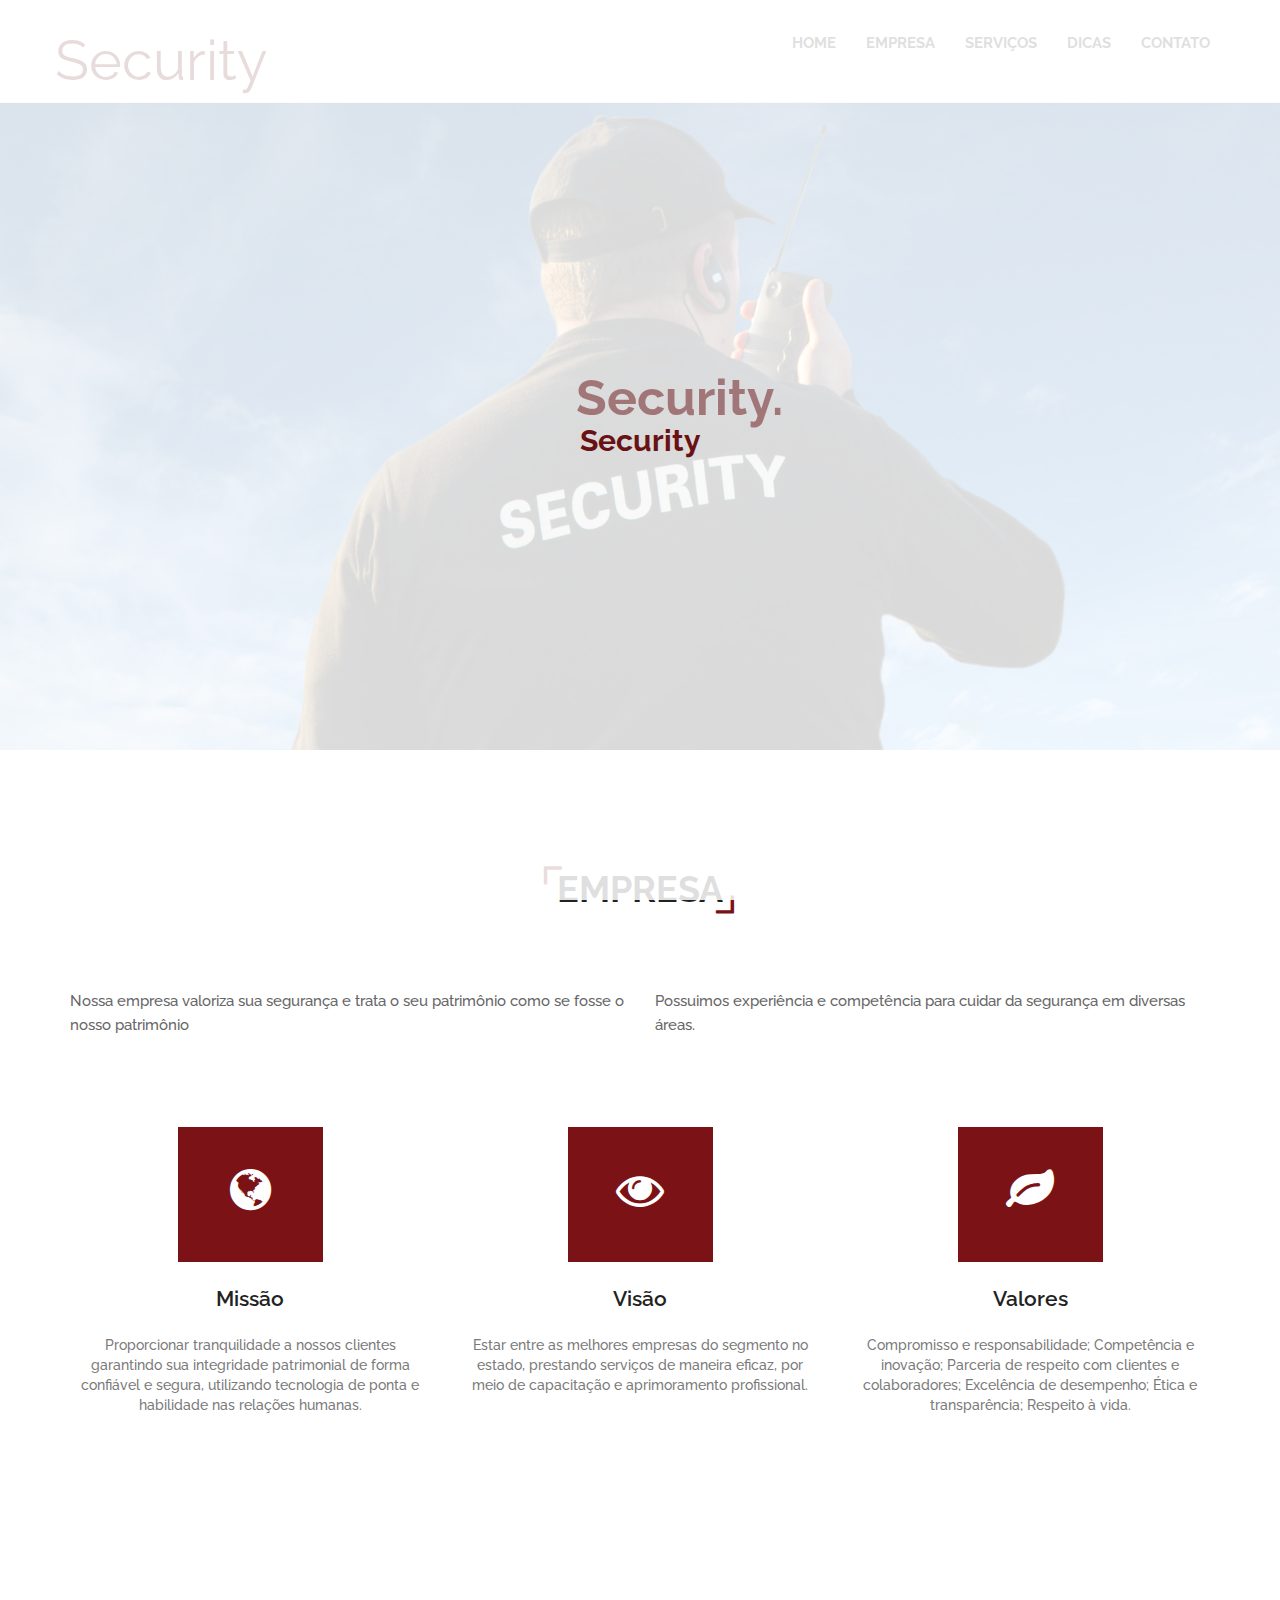
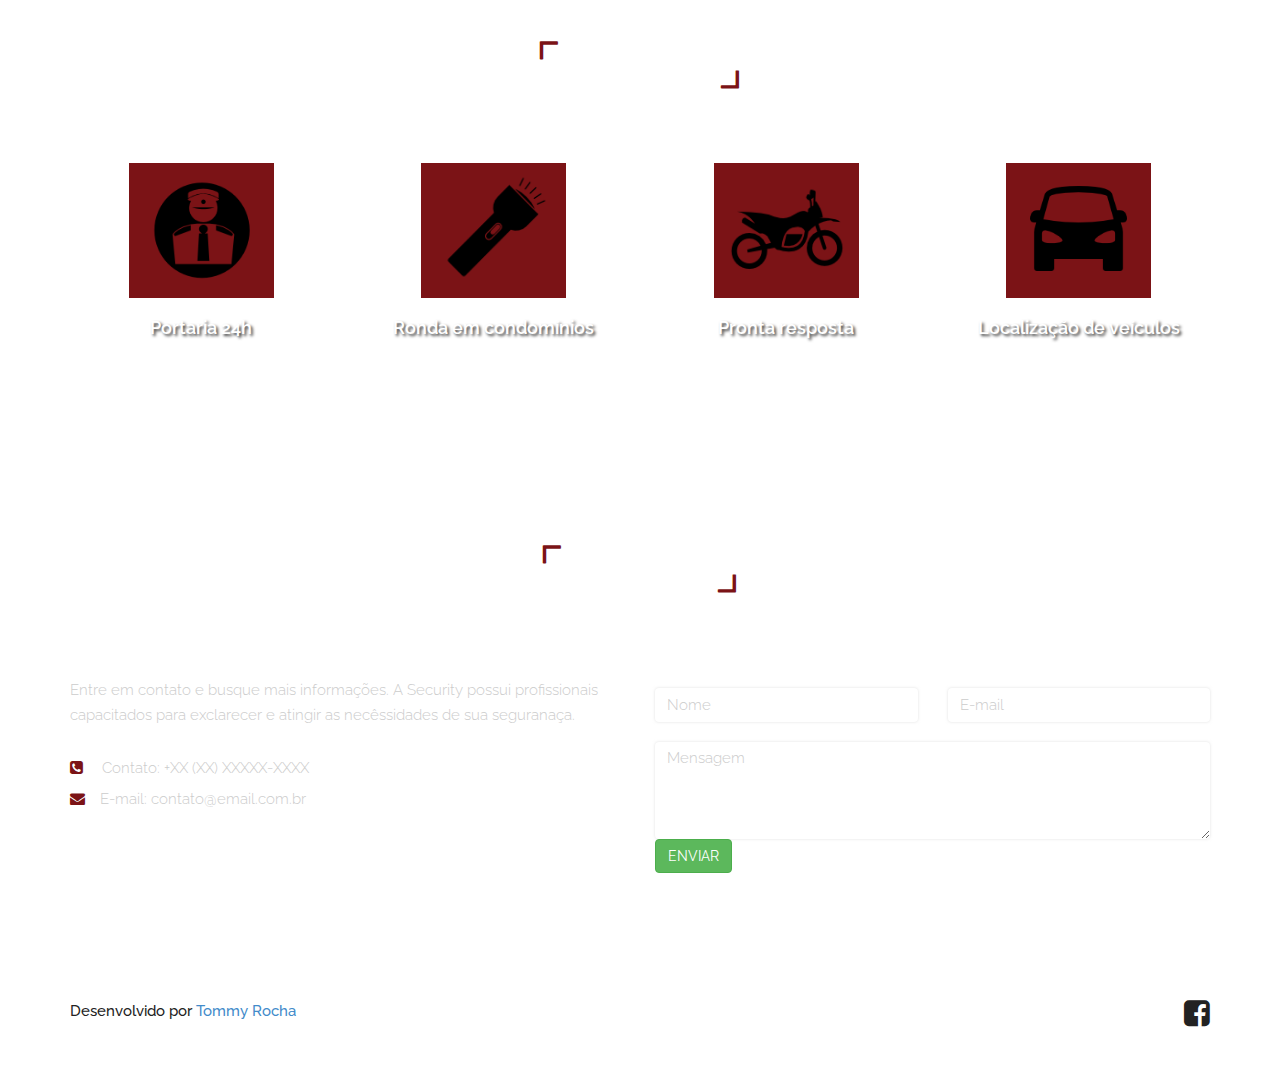
<file: index.html>
<!DOCTYPE html>
<html lang="pt-br">
	<head>
		<meta charset="utf-8">
        <meta http-equiv="X-UA-Compatible" content="IE=edge">
		<meta name="description" content="Nossa empresa valoriza sua segurança e trata o seu patrimônio como se fosse o nosso patrimônio.">
        <meta name="keywords" content="segurança, patrimonio, portaria 24h, ronda, motoqueiro, motoboy, ronda em condomínios, pronta resposta, localização, veículos, localização de veículos, segurança, seguranaça bh, seguradora, seguranaça 24h, portaria"/>
        <meta name="robots" content="index"/>
		<link rel="shortcut icon" href="assets/images/favicon.png" class="favicon-icon">
		<link href='http://fonts.googleapis.com/css?family=Raleway:400,100,200,300,500,600,700,800,900' rel='stylesheet' type='text/css'>
		<link href='http://fonts.googleapis.com/css?family=Open+Sans:300italic,400italic,600italic,700italic,400,300,600,700' rel='stylesheet' type='text/css'>
		
		<title>Security</title>
		
		<link href="assets/css/font-awesome.min.css" rel="stylesheet" >
		<link href="assets/css/bootstrap.css" rel="stylesheet" >
		<link href="assets/css/carousel.css" rel="stylesheet" >
		<link href="assets/css/style.css" rel="stylesheet" >
		<link href="assets/css/responsive.css" rel="stylesheet" >
		<link href="assets/css/animate.css" rel="stylesheet" >
		<link href="assets/css/magnific-popup.css" rel="stylesheet" >
		<link href="assets/css/owl.carousel.css" rel="stylesheet">
		<link href="assets/css/owl.theme.css" rel="stylesheet">
		<link href="assets/css/liquid-slider.css" rel="stylesheet" >
		<link href="assets/css/style-isotop.css" rel="stylesheet" >
		<link href="assets/css/simpletextrotator.css" rel="stylesheet" >
		
	    <link rel="stylesheet" href="assets/css/color/red.css"/>
		
		<link rel="alternate stylesheet" type="text/css" media="screen" title="orange" href="assets/css/color/orange.css"/>	
		<link rel="alternate stylesheet" type="text/css" media="screen" title="red" href="assets/css/color/red.css"/>
		<link rel="alternate stylesheet" type="text/css" media="screen" title="green" href="assets/css/color/green.css"/>
		<link rel="alternate stylesheet" type="text/css" media="screen" title="pink" href="assets/css/color/pink.css"/>

        <!--ie8-->
        <script type="text/javascript">
            var htmlshim='abbr,article,aside,audio,canvas,details,figcaption,figure,footer,header,mark,meter,nav,output,progress,section,summary,time,video'.split(',');
            var htmlshimtotal=htmlshim.length;
            for(var i=0;i<htmlshimtotal;i++) document.createElement(htmlshim[i]);
        </script>
        <script type="text/javascript">
            document.createElement('header');
            document.createElement('nav');
            document.createElement('section');
            document.createElement('article');
            document.createElement('aside');
            document.createElement('footer');
            document.createElement('input');
            document.createElement('form');
            document.createElement('audio')
        </script>
		
		
	</head>
	
	<body>
			<!-- PRELOADER -->
			<div id="preloader">
				<div class="preloader-container">
					<h4 class="preload-logo triggerAnimation animated" data-animate="fadeInLeft">Security</h4>
					<h4 class="back-logo">Security.</h4>
					<img src="assets/images/preloader.gif" class="preload-gif" alt="preload-image">
				</div>
			</div>
			<!-- FIM PRELOADER -->
			


			<!-- Navegação  -->
			<section id="navigation" class="shadow">
			
				<div class="inner navigation">
					
					<!-- Logo Img -->
					<div class="logo-main">
						<a class="scroll" href="#home" style="color: rgb(92, 7, 7); font-size: 4em;">Security</a>
					</div>
					
					<!-- Nav Menu -->
					<div class="nav-menu">
						
						<ul class="nav main-nav">
						
							<li class="current"><a class="scroll" href="#">HOME</a></li>
							<li><a class="scroll" href="#about">EMPRESA</a></li>
							<li><a class="scroll" href="index-2.html">SERVIÇOS</a></li>
							<li><a class="scroll" href="index-4.html">DICAS</a></li>
							<li><a class="scroll" href="contato.html">CONTATO</a></li>
						
						</ul>
						
					</div>
					
					
						<!-- Dropdown Menu paraa Mobile Devices-->
						<div class="dropdown mobile-drop">
						  <a data-toggle="dropdown" class="mobile-menu" href="#"><i class="fa fa-bars"></i></a>
						  <ul class="nav dropdown-menu fullwidth" role="menu" >
							<li><a class="scroll" href="#home">HOME</a></li>
							<li><a class="scroll" href="#about">EMPRESA</a></li>
							<li><a class="scroll" href="index-2.html">SERVIÇOS</a></li>
							<li><a class="scroll" href="index-4.html">DICAS</a></li>
							<li><a class="scroll" href="contato.html">CONTATO</a></li>
						  </ul>
						</div>
				
					<div class="clear"></div>
				</div>
			
			</section>
			<!-- Fim Navigation Section -->
	
		
			
		<!--Começo Home-->
    	<section id="home" data-stellar-background-ratio="0.6" data-stellar-vertical-offset="">
        	
            <div class="home-container text-center">

            </div>

        </section>
        <!--Fim Home-->	
		
		<!-- Home content Começo -->
		
		<!-- Começo About Us -->
		<section id="about">	
			<div class="container">
				<div class="row page-top-custom-height">
					<div class="page-header">
						<h1><span>
							<i class="fa fa-angle-left custom-header-icon-top"></i>
							EMPRESA
							<i class="fa fa-angle-right custom-header-icon-bottom"></i>
							</span></h1>
					</div>
				</div>
				
				<div class="row content-custom-height">
					<div class="col-lg-6 abt-us-top-content">
						<p>
						Nossa empresa valoriza sua segurança e trata o seu patrimônio como se fosse o nosso patrimônio
						</p>
					</div>
					<div class="col-lg-6 abt-us-top-content">
						<p>
						Possuimos experiência e competência para cuidar da segurança em diversas áreas.
						</p>
					</div>
				</div>
				
				<div class="row page-top-custom-height">
					<!-- iconic part one -->
					<div class="col-lg-4 about-us-content">
						<div class="content-icon-part">

								<div class="content-icon-background-part">
                                    <i class="fa fa-globe"></i>
									</i>
								</div>

						</div>

						<h3>Missão</h3>
						<p>
                            Proporcionar tranquilidade a nossos clientes garantindo sua integridade patrimonial de forma confiável e segura, utilizando tecnologia de ponta e habilidade nas relações humanas.						</p>

                    </div>
					<!-- iconic part two -->
					<div class="col-lg-4 about-us-content">
						
							<div class="content-icon-part">

									<div class="content-icon-background-part">
                                        <i class="fa fa-eye"></i>
									</div>

							</div>
						
						<h3>Visão</h3>
						<p>
                            Estar entre as melhores empresas do segmento no estado, prestando serviços de maneira eficaz, por meio de capacitação e aprimoramento profissional.
						</p>
					</div>
					<!-- iconic part three -->
					<div class="col-lg-4 about-us-content">
						
							<div class="content-icon-part">

									<div class="content-icon-background-part">
                                        <i class="fa fa-leaf"></i>
									</div>

							</div>
						<h3>Valores</h3>
						<p>
                            Compromisso e responsabilidade;
                            Competência e inovação;
                            Parceria de respeito com clientes e colaboradores;
                            Excelência de desempenho;
                            Ética e transparência;
                            Respeito à vida.

                        </p>
					</div>
					
				</div>
				
				
				
			</div>
		</section>
		<!-- Fim About Us -->

            <!-- Começo Our Progress -->
            <section id="progress">
                <div class="progress-back" data-stellar-background-ratio="0.1" data-stellar-vertical-offset="">
                    <div class="container">
                        <div class="row page-top-custom-height">
                            <div class="page-header">
                                <h1>
								<span class="header-2">
									<i class="fa fa-angle-left custom-header-icon-top"></i>
									SERVIÇOS
									<i class="fa fa-angle-right custom-header-icon-bottom"></i>
								</span>
                                </h1>
                            </div>
                        </div>

                        <div class="row content-custom-height">
                            <!-- progress icon part one -->
                            <div class="col-lg-3 progress-content">
                                <div class="content-icon-background-part">
                                    <a href="servico_1.html"><img id="r1" src="assets/images/servicos/portaria.png"/> </a>
                                </div>
                                <h4>Portaria 24h</h4>
                            </div>

                            <!-- progress icon part two -->
                            <div class="col-lg-3 progress-content">
                                <div class="content-icon-background-part">
                                    <a href="servico_2.html"><img id="r2" src="assets/images/servicos/ronda.png"/> </a>
                                </div>
                                <h4>Ronda em condomínios</h4>
                            </div>

                            <!-- progress icon part three -->
                            <div class="col-lg-3 progress-content">
                                <div class="content-icon-background-part">
                                    <a href="servico_3.html"><img id="r3" src="assets/images/servicos/prontaresposta.png"/></a>
                                </div>
                                <h4>Pronta resposta</h4>
                            </div>

                            <!-- progress icon part four -->
                            <div class="col-lg-3 progress-content">
                                <div class="content-icon-background-part">
                                    <a href="servico_4.html"><img id="r4" src="assets/images/servicos/buscadeveiculos.png"/></a>
                                </div>
                                <h4>Localização de veículos</h4>
                            </div>
                        </div>

                        <div class="row content-custom-height">

                        </div>
                    </div>
                </div>
            </section>
            <!-- Fim Our Progress -->

			


               <!-- Começo PROJECT CLOSE BUTTON -->
               <div id="closeProject">
                    <a href="#loader"><i class="icon-remove"></i></a>
               </div>
               <!-- Começo PROJECT CLOSE BUTTON -->

               <!-- Começo PROJECT LOADER SECTION -->
               <div id="loader"></div>
               <!-- Fim PROJECT CLOSE BUTTON -->

               <!-- Começo AJAX CONTENT -->
               <div id="ajax-content-outer">
                    <div id="ajax-content-inner"></div>
               </div>
               <!-- Fim AJAX CONTENT -->

        </div><!-- Fim CONTAINER -->

    </div>
           <!-- Fim AJAX SECTION -->

		
		<!-- Começo CLIENT -->
		<section id="client">
			<div class="client-back">
				<div class="container">
					<div class="row content-custom-height">
						<div class="col-lg-2 client-content">
							<a href="#">
								<!--img class="img-responsive" src="assets/images/client-1.png" alt="client-1"-->
							</a>
						</div>
						<div class="col-lg-2 client-content">
							<a href="#">
								<!--img class="img-responsive" src="assets/images/client-2.png" alt="client-2"-->
							</a>
						</div>
						<div class="col-lg-2 client-content">
							<a href="#">
								<!--img class="img-responsive" src="assets/images/client-3.png" alt="client-3"-->
							</a>
						</div>
						<div class="col-lg-2 client-content">
							<a href="#">
								<!--img class="img-responsive" src="assets/images/client-4.png" alt="client-4"-->
							</a>
						</div>
						<div class="col-lg-2 client-content">
							<a href="#">
								<!--img class="img-responsive" src="assets/images/client-5.png" alt="client-5"-->
							</a>
						</div>
						<div class="col-lg-2 client-content">
							<a href="#">
								<!--img class="img-responsive" src="assets/images/client-6.png" alt="client-6"-->
							</a>
						</div>
					</div>
				</div>
			</div>
		</section>
		<!-- Fim CLIENT -->


            <!-- Começo CONTATO -->
            <section id="contact">
                <div class="contact-back" data-stellar-background-ratio="0.6" data-stellar-vertical-offset="">
                    <div class="container">
                        <div class="row page-top-custom-height">
                            <div class="page-header">
                                <h1>
								<span class="header-2">
									<i class="fa fa-angle-left custom-header-icon-top"></i>
									CONTATO
									<i class="fa fa-angle-right custom-header-icon-bottom"></i>
								</span>
                                </h1>
                            </div>
                        </div>
                        
                        <form method="post" action="email.php">
                        <div class="row content-custom-height">
                            <div class="col-lg-6 contact-content">
                                <h4>Entre em contato e busque mais informações. A Security possui profissionais capacitados para exclarecer e atingir as necêssidades de sua seguranaça.</h4>
                                <p><span><i class="fa fa-phone-square"></i></span> Contato: +XX (XX) XXXXX-XXXX</p>
                    			<p><span><i class="fa fa-envelope"></i></span>E-mail: contato@email.com.br</p>
                            </div>

                            <div class="col-lg-6 contact-applied-form">
                                <div class="form-first-row">
                                    <div class="row">
                                        <div class="col-xs-6">
                                            <input type="text" class="form-control custom-form" name="name" placeholder="Nome">
                                        </div>
                                        <div class="col-xs-6">
                                            <input type="email" class="form-control custom-form" id="exampleInputEmail2" name="email" placeholder="E-mail">
                                        </div>
                                    </div>
                                </div>

                                <div class="message-input-box">
                                    <textarea class="form-control custom-form" rows="4" name="text" placeholder="Mensagem"></textarea>
                                </div>
                                <button type="button" class="btn btn-success custom-contact-sFim-button">ENVIAR</button>
                            </div>

                        </div></form>
                        <div class="row page-top-custom-height">

                        </div>

                    </div>
                </div>


            </section>
            <!-- Fim CONTATO -->


		<section id="footer">
			<div class="container">
			
				<div class="row content-custom-height">
					<div class="col-lg-6 footer-content">
						<h4>Desenvolvido por <a href="https://github.com/TommyRocha" target="_blank">Tommy Rocha</a></h4>
					</div>
					<div class="col-lg-6 footer-social">
                        <ul>
                            <li><a href="https://www.facebook.com/" target="_blank"><i class="fa fa-facebook-square"></i></a></li>
                        </ul>
					</div>
				</div>
			</div>
		</section>
		
		
	
		<!-- Bootstrap core JavaScript 
		================================================== -->
		<!-- Colocado no final do documento para que as páginas carreguem mais rápido -->    
		<script src="assets/js/jquery.js"></script>		
		<script src="assets/js/bootstrap.js"></script>		
			
		<script src="assets/js/menu/jquery.nav.js"></script>
		<script src="assets/js/menu/jquery.sticky.js"></script>
		<script src="assets/js/menu/jquery.smooth-scroll.js"></script>
		<script src="assets/js/jquery.fittext.js"></script>
		
		
		<script src="assets/js/jquery.magnific-popup.min.js"></script>
		<script src="assets/js/isotope.js"></script>
		
		<script src="assets/js/jquery.counterup.min.js"></script>
		<script src="assets/js/modernizr.custom.js"></script>
		<script src="assets/js/owl.carousel.min.js"></script>
        <script src="assets/js/waypoints.min.js"></script>
		<script src="assets/js/wow.min.js"></script>
		<script src="assets/js/jquery.easypiechart.min.js"></script>
		<script src="assets/js/jquery.stellar.js"></script>
        <script src="assets/js/jquery.touchSwipe.min.js"></script>
        <script src="assets/js/jquery.liquid-slider.js"></script>
        <script src="assets/js/jquery.backstretch.min.js"></script>
		<script src="assets/js/switch/styleswitcher.js"></script>	
		<script src="assets/js/switch/custom-switcher.js"></script>
		<script src="assets/js/jquery.simple-text-rotator.min.js"></script>
		<script src="assets/js/toucheffects.js"></script>
		<script type="text/javascript" src="http://maps.google.com/maps/api/js?sensor=false"></script>
	    <script type="text/javascript" src="assets/js/gmap3.min.js"></script>
		<script src="assets/js/script.js"></script>		
	</body>
	
</html>
</file>
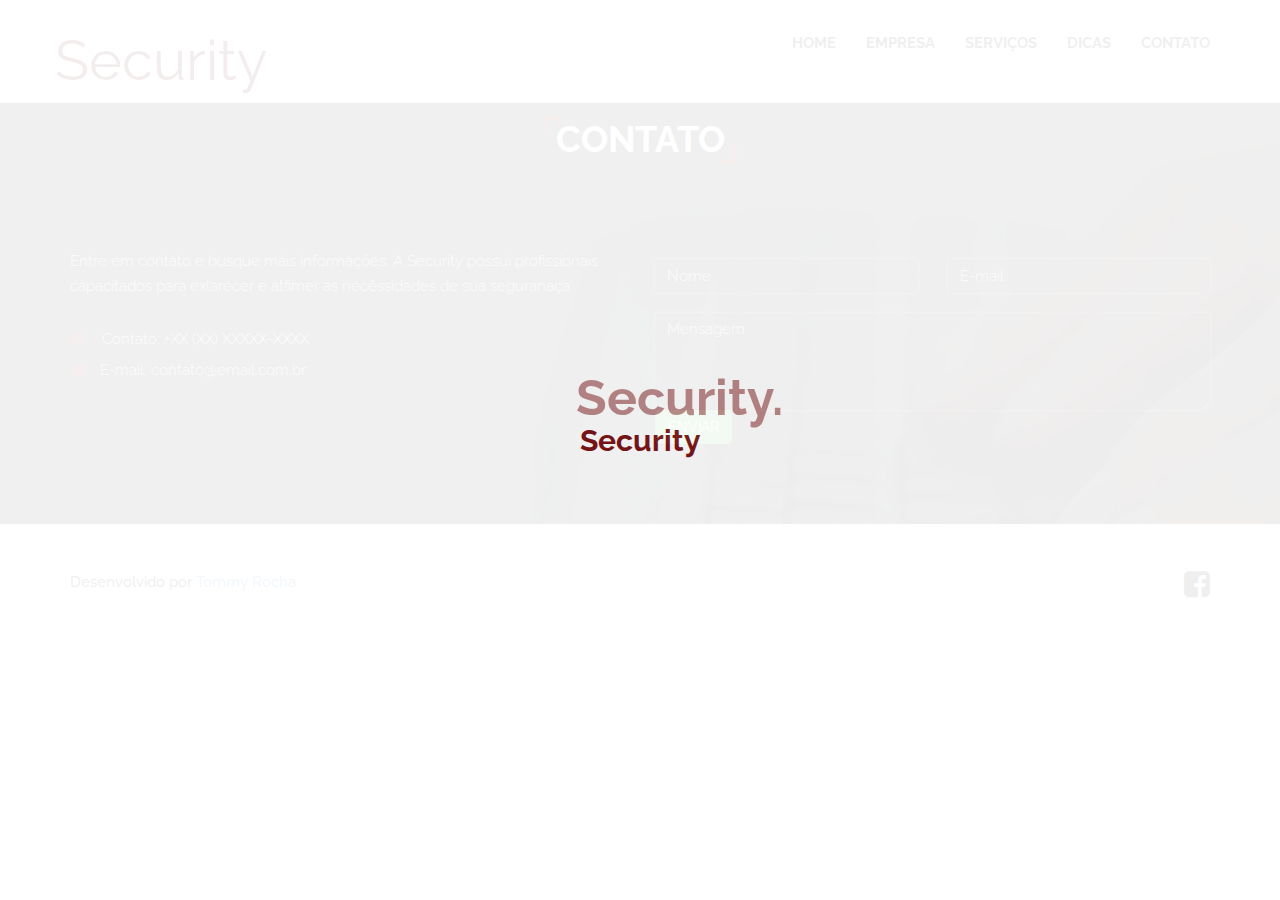
<file: contato.html>
<!DOCTYPE html>
<html lang="pt-br">
<head>
    <meta charset="utf-8">
    <meta http-equiv="X-UA-Compatible" content="IE=edge">
    <meta name="keywords" content="segurança, patrimonio, portaria 24h, ronda, motoqueiro, motoboy, ronda em condomínios, pronta resposta, localização, veículos, localização de veículos, segurança, seguranaça bh, seguradora, seguranaça 24h, portaria"/>
    <meta name="robots" content="index"/>
    <meta name="description" content="Nossa empresa valoriza sua segurança e trata o seu patrimônio como se fosse o nosso patrimônio">
    <meta name="author" content="">
    <link rel="shortcut icon" href="assets/images/favicon.png" class="favicon-icon">
    <link href='http://fonts.googleapis.com/css?family=Raleway:400,100,200,300,500,600,700,800,900' rel='stylesheet' type='text/css'>
    <link href='http://fonts.googleapis.com/css?family=Open+Sans:300italic,400italic,600italic,700italic,400,300,600,700' rel='stylesheet' type='text/css'>

    <title>Security</title>

    <link href="assets/css/font-awesome.min.css" rel="stylesheet" >
    <link href="assets/css/bootstrap.css" rel="stylesheet" >
    <link href="assets/css/carousel.css" rel="stylesheet" >
    <link href="assets/css/style.css" rel="stylesheet" >
    <link href="assets/css/responsive.css" rel="stylesheet" >
    <link href="assets/css/animate.css" rel="stylesheet" >
    <link href="assets/css/magnific-popup.css" rel="stylesheet" >
    <link href="assets/css/owl.carousel.css" rel="stylesheet">
    <link href="assets/css/owl.theme.css" rel="stylesheet">
    <link href="assets/css/liquid-slider.css" rel="stylesheet" >
    <link href="assets/css/style-isotop.css" rel="stylesheet" >
    <link href="assets/css/simpletextrotator.css" rel="stylesheet" >

    <link rel="stylesheet" href="assets/css/color/red.css"/>

    <link rel="alternate stylesheet" type="text/css" media="screen" title="orange" href="assets/css/color/orange.css"/>
    <link rel="alternate stylesheet" type="text/css" media="screen" title="red" href="assets/css/color/red.css"/>
    <link rel="alternate stylesheet" type="text/css" media="screen" title="green" href="assets/css/color/green.css"/>
    <link rel="alternate stylesheet" type="text/css" media="screen" title="pink" href="assets/css/color/pink.css"/>

    <!--ie8-->
    <script type="text/javascript">
        var htmlshim='abbr,article,aside,audio,canvas,details,figcaption,figure,footer,header,mark,meter,nav,output,progress,section,summary,time,video'.split(',');
        var htmlshimtotal=htmlshim.length;
        for(var i=0;i<htmlshimtotal;i++) document.createElement(htmlshim[i]);
    </script>
    <script type="text/javascript">
        document.createElement('header');
        document.createElement('nav');
        document.createElement('section');
        document.createElement('article');
        document.createElement('aside');
        document.createElement('footer');
        document.createElement('input');
        document.createElement('form');
        document.createElement('audio')
    </script>


</head>

<body>


<!-- PRELOADER -->
<div id="preloader">
    <div class="preloader-container">
        <h4 class="preload-logo triggerAnimation animated" data-animate="fadeInLeft">Security</h4>
        <h4 class="back-logo">Security.</h4>
        <img src="assets/images/preloader.gif" class="preload-gif" alt="preload-image">
    </div>
</div>
<!-- fim PRELOADER -->



<!-- Navegação Section -->
<section id="navigation" class="shadow">

    <div class="inner navigation">

        <!-- Logo Img -->
        <div class="logo-main">
            <a class="scroll" href="index.html" style="color: rgb(92, 7, 7); font-size: 4em;">Security</a>
        </div>

        <!-- Nav Menu -->
        <div class="nav-menu">

            <ul class="nav main-nav">

                <li><a class="scroll" href="index.html">HOME</a></li>
                <li><a class="scroll" href="index.html#about">EMPRESA</a></li>
                <li><a class="scroll" href="index-2.html">SERVIÇOS</a></li>
                <li><a class="scroll" href="index-4.html">DICAS</a></li>
                <li><a class="scroll" href="#contact">CONTATO</a></li>

            </ul>

        </div>


        <!-- Dropdown Menu For Mobile Devices-->
        <div class="dropdown mobile-drop">
            <a data-toggle="dropdown" class="mobile-menu" href="#"><i class="fa fa-bars"></i></a>
            <ul class="nav dropdown-menu fullwidth" role="menu" >
                <li><a class="scroll" href="index.html">HOME</a></li>
                <li><a class="scroll" href="index.html#about">EMPRESA</a></li>
                <li><a class="scroll" href="index-2.html">SERVIÇOS</a></li>
                <li><a class="scroll" href="index-4.html">DICAS</a></li>
                <li><a class="scroll" href="#contact">CONTATO</a></li>
            </ul>
        </div>

        <div class="clear"></div>
    </div>

</section>
<!-- fim Navegação Section -->



<!-- começo CONTATO -->
<section id="contact">
    <div class="contact-back" data-stellar-background-ratio="0.6" data-stellar-vertical-offset="">
        <div class="container">
            <div class="row page-top-custom-height">
                <div class="page-header">
                    <h1>
								<span class="header-2">
									<i class="fa fa-angle-left custom-header-icon-top"></i>
									CONTATO
									<i class="fa fa-angle-right custom-header-icon-bottom"></i>
								</span>
                    </h1>
                </div>
            </div>


            <div class="row content-custom-height">
                <div class="col-lg-6 contact-content">
                    <h4>Entre em contato e busque mais informações. A Security possui profissionais capacitados para exlarecer e atfimer as necêssidades de sua seguranaça.</h4>
                    <p><span><i class="fa fa-phone-square"></i></span> Contato: +XX (XX) XXXXX-XXXX</p>
                    <p><span><i class="fa fa-envelope"></i></span>E-mail: contato@email.com.br</p>
                </div>

                <form method="post" action="email.php">
                    <div class="col-lg-6 contact-applied-form">
                        <div class="form-first-row">
                            <div class="row">
                                <div class="col-xs-6">
                                    <input type="text" class="form-control custom-form" name="name" placeholder="Nome">
                                </div>
                                <div class="col-xs-6">
                                    <input type="email" class="form-control custom-form" id="exampleInputEmail2" name="email" placeholder="E-mail">
                                </div>
                            </div>
                        </div>

                        <div class="message-input-box">
                            <textarea class="form-control custom-form" rows="4" name="text" placeholder="Mensagem"></textarea>
                        </div>
                        <button type="button" class="btn btn-success custom-contact-sfim-button">ENVIAR</button>
                    </div>
                </form>
            </div>

            <div class="row page-top-custom-height">

            </div>

        </div>
    </div>


</section>
<!-- fim CONTATO -->

<section id="footer">
    <div class="container">

        <div class="row content-custom-height">
            <div class="col-lg-6 footer-content">
                <h4>Desenvolvido por <a href="https://github.com/TommyRocha" target="_blank">Tommy Rocha</a></h4>
            </div>
            <div class="col-lg-6 footer-social">
                <ul>
                    <li><a href="https://www.facebook.com/" target="_blank"><i class="fa fa-facebook-square"></i></a></li>
                </ul>
            </div>
        </div>
    </div>
</section>


<!-- Bootstrap core JavaScript
================================================== -->
<!-- Colocado no final do documento para que as páginas carreguem mais rápido -->
<script src="assets/js/jquery.js"></script>
<script src="assets/js/bootstrap.js"></script>

<script src="assets/js/menu/jquery.nav.js"></script>
<script src="assets/js/menu/jquery.sticky.js"></script>
<script src="assets/js/menu/jquery.smooth-scroll.js"></script>
<script src="assets/js/jquery.fittext.js"></script>


<script src="assets/js/jquery.magnific-popup.min.js"></script>
<script src="assets/js/isotope.js"></script>

<script src="assets/js/jquery.counterup.min.js"></script>
<script src="assets/js/modernizr.custom.js"></script>
<script src="assets/js/owl.carousel.min.js"></script>
<script src="assets/js/waypoints.min.js"></script>
<script src="assets/js/wow.min.js"></script>
<script src="assets/js/jquery.easypiechart.min.js"></script>
<script src="assets/js/jquery.stellar.js"></script>
<script src="assets/js/jquery.touchSwipe.min.js"></script>
<script src="assets/js/jquery.liquid-slider.js"></script>
<script src="assets/js/jquery.backstretch.min.js"></script>
<script src="assets/js/switch/styleswitcher.js"></script>
<script src="assets/js/switch/custom-switcher.js"></script>
<script src="assets/js/jquery.simple-text-rotator.min.js"></script>
<script src="assets/js/toucheffects.js"></script>
<script type="text/javascript" src="http://maps.google.com/maps/api/js?sensor=false"></script>
<script type="text/javascript" src="assets/js/gmap3.min.js"></script>
<script src="assets/js/script.js"></script>
</body>

</html>
</file>
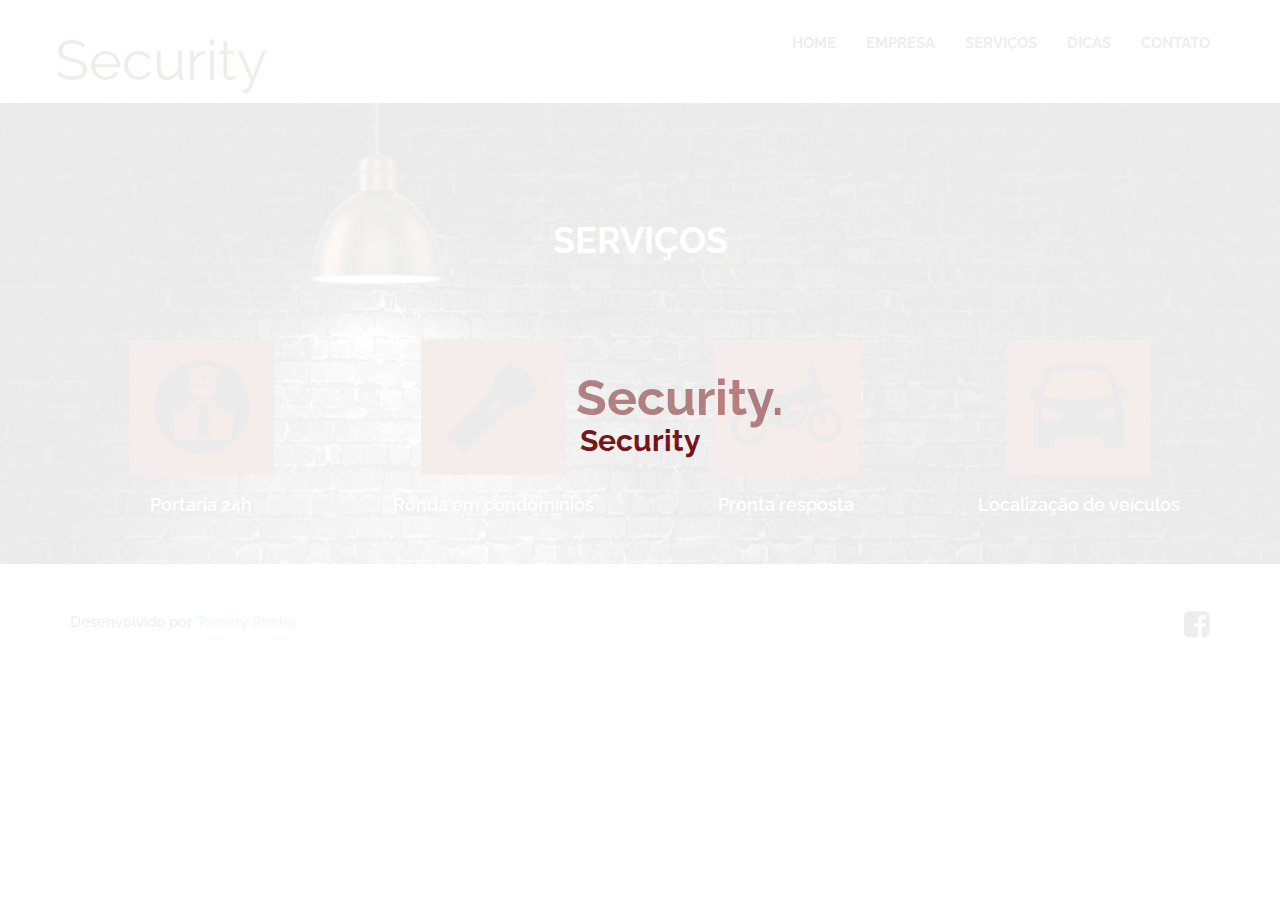
<file: index-2.html>
<!DOCTYPE html>
<html lang="PT-BR">
	<head>
		<meta charset="utf-8">
        <meta http-equiv="X-UA-Compatible" content="IE=edge">
        <meta name="keywords" content="segurança, patrimonio, portaria 24h, ronda, motoqueiro, motoboy, ronda em condomínios, pronta resposta, localização, veículos, localização de veículos, segurança, seguranaça bh, seguradora, seguranaça 24h, portaria"/>
        <meta name="robots" content="index"/>
		<meta name="description" content="Nossa empresa valoriza sua segurança e trata o seu patrimônio como se fosse o nosso patrimônio">
		<meta name="author" content="">
        <link rel="shortcut icon" href="assets/images/favicon.png" class="favicon-icon">
		<link href='http://fonts.googleapis.com/css?family=Raleway:400,100,200,300,500,600,700,800,900' rel='stylesheet' type='text/css'>
		<link href='http://fonts.googleapis.com/css?family=Open+Sans:300italic,400italic,600italic,700italic,400,300,600,700' rel='stylesheet' type='text/css'>
		
		<title>Security</title>
		
		<link href="assets/css/font-awesome.min.css" rel="stylesheet" >
		<link href="assets/css/bootstrap.css" rel="stylesheet" >
		<link href="assets/css/carousel.css" rel="stylesheet" >
		<link href="assets/css/style.css" rel="stylesheet" >
		<link href="assets/css/responsive.css" rel="stylesheet" >
		<link href="assets/css/animate.css" rel="stylesheet" >
		<link href="assets/css/magnific-popup.css" rel="stylesheet" >
		<link href="assets/css/owl.carousel.css" rel="stylesheet">
		<link href="assets/css/owl.theme.css" rel="stylesheet">
		<link href="assets/css/liquid-slider.css" rel="stylesheet" >
		<link href="assets/css/style-isotop.css" rel="stylesheet" >
		<link href="assets/css/simpletextrotator.css" rel="stylesheet" >

        <link rel="stylesheet" href="assets/css/color/red.css"/>
		
		<link rel="alternate stylesheet" type="text/css" media="screen" title="orange" href="assets/css/color/orange.css"/>	
		<link rel="alternate stylesheet" type="text/css" media="screen" title="red" href="assets/css/color/red.css"/>
		<link rel="alternate stylesheet" type="text/css" media="screen" title="green" href="assets/css/color/green.css"/>
		<link rel="alternate stylesheet" type="text/css" media="screen" title="pink" href="assets/css/color/pink.css"/>

        <!--ie8-->
        <script type="text/javascript">
            var htmlshim='abbr,article,aside,audio,canvas,details,figcaption,figure,footer,header,mark,meter,nav,output,progress,section,summary,time,video'.split(',');
            var htmlshimtotal=htmlshim.length;
            for(var i=0;i<htmlshimtotal;i++) document.createElement(htmlshim[i]);
        </script>
        <script type="text/javascript">
            document.createElement('header');
            document.createElement('nav');
            document.createElement('section');
            document.createElement('article');
            document.createElement('aside');
            document.createElement('footer');
            document.createElement('input');
            document.createElement('form');
            document.createElement('audio')
        </script>
		
		
	</head>
	
	<body>
			<!-- PRELOADER -->
			<div id="preloader">
				<div class="preloader-container">
					<h4 class="preload-logo triggerAnimation animated" data-animate="fadeInLeft">Security</h4>
					<h4 class="back-logo">Security.</h4>
					<img src="assets/images/preloader.gif" class="preload-gif" alt="preload-image">
				</div>
			</div>
			<!-- fim PRELOADER -->


			
			<!-- Navegação Section -->
			<section id="navigation" class="shadow">
			
				<div class="inner navigation">
					
					<!-- Logo Img -->
					<div class="logo-main">
						<a class="scroll" href="index.html" style="color: rgb(92, 7, 7); font-size: 4em;">Security</a>
					</div>
					
					<!-- Nav Menu -->
					<div class="nav-menu">
						
						<ul class="nav main-nav">
						
							<li><a class="scroll" href="index.html">HOME</a></li>
							<li><a class="scroll" href="index.html#about">EMPRESA</a></li>
                            <li><a class="scroll" href="#team">SERVIÇOS</a> </li>
							<li><a class="scroll" href="index-4.html">DICAS</a></li>
							<li><a class="scroll" href="contato.html">CONTATO</a></li>
						
						</ul>
						
					</div>
					
					
						<!-- Dropdown Menu Para Mobile Devices-->
						<div class="dropdown mobile-drop">
						  <a data-toggle="dropdown" class="mobile-menu" href="#"><i class="fa fa-bars"></i></a>
						  <ul class="nav dropdown-menu fullwidth" role="menu" >
							<li><a class="scroll" href="index.html">HOME</a></li>
							<li><a class="scroll" href="index.html#about">EMPRESA</a></li>
                            <li><a class="scroll" href="#team">SERVIÇOS</a> </li>
							<li><a class="scroll" href="index-4.html">DICAS</a></li>
							<li><a class="scroll" href="contato.html">CONTATO</a></li>
						  </ul>
						</div>
				
					<div class="clear"></div>
				</div>
			
			</section>
			<!-- fim Navigation Section -->




		<!-- começo Team -->
		<section id="team">
			<div class="container">

                    <div class="col-lg-4 col-md-4 col-sm-4 col-xs-12">

                    </div>
                    <div class="col-lg-4 col-md-4 col-sm-4 col-xs-12">

                </div>
            </div>
		</section>
		<!-- fim Team -->

            <!-- começo Our Progress -->
            <section id="progress">
                <div class="progress-back" data-stellar-background-ratio="0.1" data-stellar-vertical-offset="">
                    <div class="container">
                        <div class="row page-top-custom-height">
                            <div class="page-header">
                                <h1>
								<span class="header-2">
									<i class="fa fa-angle-left custom-header-icon-top"></i>
									SERVIÇOS
									<i class="fa fa-angle-right custom-header-icon-bottom"></i>
								</span>
                                </h1>
                            </div>
                        </div>

                        <div class="row content-custom-height">
                            <!-- progress icon part one -->
                            <div class="col-lg-3 progress-content">
                                <div class="content-icon-background-part">
                                    <a href="servico_1.html"><img id="r1" src="assets/images/servicos/portaria.png"/> </a>
                                </div>
                                <h4>Portaria 24h</h4>
                            </div>

                            <!-- progress icon part two -->
                            <div class="col-lg-3 progress-content">
                                <div class="content-icon-background-part">
                                    <a href="servico_2.html"><img id="r2" src="assets/images/servicos/ronda.png"/> </a>
                                </div>
                                <h4>Ronda em condomínios</h4>
                            </div>

                            <!-- progress icon part three -->
                            <div class="col-lg-3 progress-content">
                                <div class="content-icon-background-part">
                                    <a href="servico_3.html"><img id="r3" src="assets/images/servicos/prontaresposta.png"/></a>
                                </div>
                                <h4>Pronta resposta</h4>
                            </div>

                            <!-- progress icon part four -->
                            <div class="col-lg-3 progress-content">
                                <div class="content-icon-background-part">
                                    <a href="servico_4.html"><img id="r4" src="assets/images/servicos/buscadeveiculos.png"/></a>
                                </div>
                                <h4>Localização de veículos</h4>
                            </div>
                        </div>

                        <div class="row content-custom-height">

                        </div>
                    </div>
                </div>
            </section>
            <!-- fim Our Progress -->


		<section id="footer">
			<div class="container">

                <div class="row content-custom-height">
                    <div class="col-lg-6 footer-content">
                        <h4>Desenvolvido por <a href="https://github.com/TommyRocha" target="_blank">Tommy Rocha</a></h4>
                    </div>
                    <div class="col-lg-6 footer-social">
                        <ul>
                            <li><a href="https://www.facebook.com/" target="_blank"><i class="fa fa-facebook-square"></i></a></li>
                        </ul>
                    </div>
                </div>
			</div>
		</section>
		
		
	
		<!-- Bootstrap core JavaScript 
		================================================== -->
		<!--Colocado no final do documento para que as páginas carreguem mais rápido -->    
		<script src="assets/js/jquery.js"></script>		
		<script src="assets/js/bootstrap.js"></script>		
			
		<script src="assets/js/menu/jquery.nav.js"></script>
		<script src="assets/js/menu/jquery.sticky.js"></script>
		<script src="assets/js/menu/jquery.smooth-scroll.js"></script>
		<script src="assets/js/jquery.fittext.js"></script>
		
		
		<script src="assets/js/jquery.magnific-popup.min.js"></script>
		<script src="assets/js/isotope.js"></script>
		
		<script src="assets/js/jquery.counterup.min.js"></script>
		<script src="assets/js/modernizr.custom.js"></script>
		<script src="assets/js/owl.carousel.min.js"></script>
        <script src="assets/js/waypoints.min.js"></script>
		<script src="assets/js/wow.min.js"></script>
		<script src="assets/js/jquery.easypiechart.min.js"></script>
		<script src="assets/js/jquery.stellar.js"></script>
        <script src="assets/js/jquery.touchSwipe.min.js"></script>
        <script src="assets/js/jquery.liquid-slider.js"></script>
        <script src="assets/js/jquery.backstretch.min.js"></script>
		<script src="assets/js/switch/styleswitcher.js"></script>	
		<script src="assets/js/switch/custom-switcher.js"></script>
		<script src="assets/js/jquery.simple-text-rotator.min.js"></script>
		<script src="assets/js/toucheffects.js"></script>
		<script type="text/javascript" src="http://maps.google.com/maps/api/js?sensor=false"></script>
	    <script type="text/javascript" src="assets/js/gmap3.min.js"></script>
		<script src="assets/js/script.js"></script>		
	</body>
	
</html>
</file>
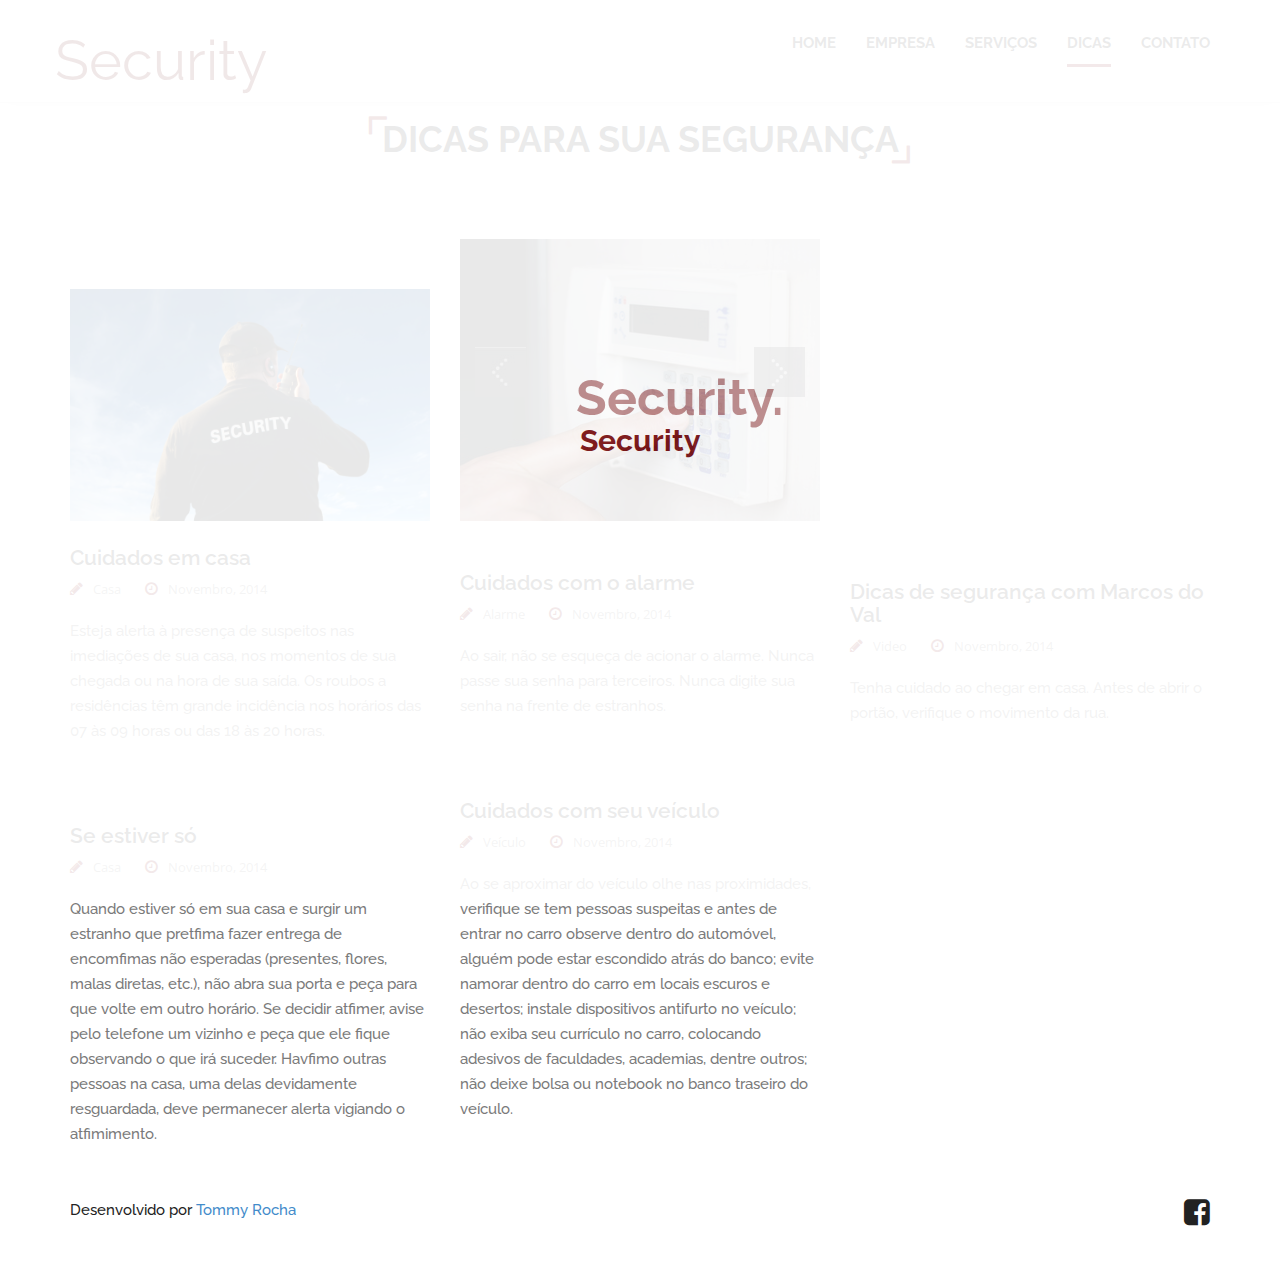
<file: index-4.html>
<!DOCTYPE html>
<html lang="pt-br">
	<head>
		<meta charset="utf-8">
        <meta http-equiv="X-UA-Compatible" content="IE=edge">
        <meta name="keywords" content="segurança, patrimonio, portaria 24h, ronda, motoqueiro, motoboy, ronda em condomínios, pronta resposta, localização, veículos, localização de veículos, segurança, seguranaça bh, seguradora, seguranaça 24h, portaria"/>
        <meta name="robots" content="index"/>
		<meta name="description" content="Nossa empresa valoriza sua segurança e trata o seu patrimônio como se fosse o nosso patrimônio">
		<meta name="author" content="">
        <link rel="shortcut icon" href="assets/images/favicon.png" class="favicon-icon">
		<link href='http://fonts.googleapis.com/css?family=Raleway:400,100,200,300,500,600,700,800,900' rel='stylesheet' type='text/css'>
		<link href='http://fonts.googleapis.com/css?family=Open+Sans:300italic,400italic,600italic,700italic,400,300,600,700' rel='stylesheet' type='text/css'>
		
		<title>Security</title>
		
		<link href="assets/css/font-awesome.min.css" rel="stylesheet" >
		<link href="assets/css/bootstrap.css" rel="stylesheet" >
		<link href="assets/css/carousel.css" rel="stylesheet" >
		<link href="assets/css/style.css" rel="stylesheet" >
		<link href="assets/css/responsive.css" rel="stylesheet" >
		<link href="assets/css/animate.css" rel="stylesheet" >
		<link href="assets/css/magnific-popup.css" rel="stylesheet" >
		<link href="assets/css/owl.carousel.css" rel="stylesheet">
		<link href="assets/css/owl.theme.css" rel="stylesheet">
		<link href="assets/css/liquid-slider.css" rel="stylesheet" >
		<link href="assets/css/style-isotop.css" rel="stylesheet" >
		<link href="assets/css/simpletextrotator.css" rel="stylesheet" >

        <link rel="stylesheet" href="assets/css/color/red.css"/>
		
		<link rel="alternate stylesheet" type="text/css" media="screen" title="orange" href="assets/css/color/orange.css"/>	
		<link rel="alternate stylesheet" type="text/css" media="screen" title="red" href="assets/css/color/red.css"/>
		<link rel="alternate stylesheet" type="text/css" media="screen" title="green" href="assets/css/color/green.css"/>
		<link rel="alternate stylesheet" type="text/css" media="screen" title="pink" href="assets/css/color/pink.css"/>

        <!--ie8-->
        <script type="text/javascript">
            var htmlshim='abbr,article,aside,audio,canvas,details,figcaption,figure,footer,header,mark,meter,nav,output,progress,section,summary,time,video'.split(',');
            var htmlshimtotal=htmlshim.length;
            for(var i=0;i<htmlshimtotal;i++) document.createElement(htmlshim[i]);
        </script>
        <script type="text/javascript">
            document.createElement('header');
            document.createElement('nav');
            document.createElement('section');
            document.createElement('article');
            document.createElement('aside');
            document.createElement('footer');
            document.createElement('input');
            document.createElement('form');
            document.createElement('audio')
        </script>
		
		
	</head>
	
	<body>
			
			
			<!-- PRELOADER -->
			<div id="preloader">
				<div class="preloader-container">
					<h4 class="preload-logo triggerAnimation animated" data-animate="fadeInLeft">Security</h4>
					<h4 class="back-logo">Security.</h4>
					<img src="assets/images/preloader.gif" class="preload-gif" alt="preload-image">
				</div>
			</div>
			<!-- fim PRELOADER -->
			

	
			<!-- Navegação Section -->
			<section id="navigation" class="shadow">
			
				<div class="inner navigation">
					
					<!-- Logo Img -->
					<div class="logo-main">
						<a class="scroll" href="index.html" style="color: rgb(92, 7, 7); font-size: 4em;">Security</a>
					</div>
					
					<!-- Nav Menu -->
					<div class="nav-menu">
						
						<ul class="nav main-nav">
						
							<li><a class="scroll" href="index.html">HOME</a></li>
							<li><a class="scroll" href="index.html#about">EMPRESA</a></li>
							<li><a class="scroll" href="index-2.html">SERVIÇOS</a></li>
							<li><a class="scroll" href="#blog">DICAS</a></li>
							<li><a class="scroll" href="contato.html">CONTATO</a></li>
						
						</ul>
						
					</div>
					
					
						<!-- Dropdown Menu Para Mobile Devices-->
						<div class="dropdown mobile-drop">
						  <a data-toggle="dropdown" class="mobile-menu" href="#"><i class="fa fa-bars"></i></a>
						  <ul class="nav dropdown-menu fullwidth" role="menu" >
							<li><a class="scroll" href="index.html#home">HOME</a></li>
							<li><a class="scroll" href="index.html#about">EMPRESA</a></li>
							<li><a class="scroll" href="index-2.html">SERVIÇOS</a></li>
							<li><a class="scroll" href="#blog">DICAS</a></li>
							<li><a class="scroll" href="contato.html">CONTATO</a></li>
						  </ul>
						</div>
				
					<div class="clear"></div>
				</div>
			
			</section>
			<!-- fim Navigation Section -->
			

		
		<!-- começo BLOG -->
		<section id="blog">
			<div class="container">
				<div class="row page-top-custom-height">
					<div class="page-header">
						<h1>
							<span>
								<i class="fa fa-angle-left custom-header-icon-top"></i>
								DICAS PARA SUA SEGURANÇA
								<i class="fa fa-angle-right custom-header-icon-bottom"></i>
							</span>
						</h1>
					</div>
				</div>
				<div class="row content-custom-height">
					
					<!-- Blog First Column -->
					<div class="col-lg-4 first-column-content">
						<img class="img-responsive" src="assets/images/blog/blog-1.jpg" alt="blog-1">
						<h4>Cuidados em casa</h4>
						<ul>
							<li><a href="#"><span class="blog-custom-icon"><i class="fa fa-pencil"></i></span>Casa</a></li>
							<li><span class="blog-custom-icon"><i class="fa fa-clock-o"></i></span>Novembro, 2014</li>
						</ul>
						<p class="blog-content-one">
                            Esteja alerta à presença de suspeitos nas imediações de sua casa, nos momentos de sua chegada ou na hora de sua saída. Os roubos a residências têm grande incidência nos horários das 07 às 09 horas ou das 18 às 20 horas.
						</p>

						
						<div class="first-column-2nd-content page-top-custom-height">
							<h4>Se estiver só</h4>
							<ul>
								<li><a href="#"><span class="blog-custom-icon"><i class="fa fa-pencil"></i></span>Casa</a></li>
								<li><span class="blog-custom-icon"><i class="fa fa-clock-o"></i></span>Novembro, 2014</li>
							</ul>
							<p class="blog-content-one">
                                Quando estiver só em sua casa e surgir um estranho que pretfima fazer entrega de encomfimas não esperadas (presentes, flores, malas diretas, etc.), não abra sua porta e peça para que volte em outro horário. Se decidir atfimer, avise pelo telefone um vizinho e peça que ele fique observando o que irá suceder. Havfimo outras pessoas na casa, uma delas devidamente resguardada, deve permanecer alerta vigiando o atfimimento.
							</p>

						
						</div>
					
					</div>
					
					<!-- Blog Second Column -->
					<div class="col-lg-4 second-column-content">
						
						<!-- Second Column Slider -->
						<div id="owl-demo" class="owl-carousel owl-theme">
							<div class="item"><img src="assets/images/blog/blog-2.jpg" alt="first-slide-image"></div>
							<div class="item"><img src="assets/images/blog/blog-3.jpg" alt="second-slide-image"></div>

						</div>
						
						<!-- Second Column Slider -->
						<div class="first-column-content">
							<h4>Cuidados com o alarme</h4>
							<ul>
								<li><a href="#"><span class="blog-custom-icon"><i class="fa fa-pencil"></i></span>Alarme</a></li>
								<li><span class="blog-custom-icon"><i class="fa fa-clock-o"></i></span>Novembro, 2014</li>
							</ul>
							<p class="blog-content-one">
							Ao sair, não se esqueça de acionar o alarme. Nunca passe sua senha para terceiros. Nunca digite sua senha na frente de estranhos.
							</p>

						</div>
						
						<!-- Second Column Second Content -->
						<div class="first-column-content page-top-custom-height">
							<!--audio preload="auto" controls>
								<source src="assets/audio/BlueDucks_FourFlossFiveSix.mp3"/>
								<source src="assets/audio/BlueDucks_FourFlossFiveSix.ogg"/>
								<source src="assets/audio/BlueDucks_FourFlossFiveSix.wav"/>
							</audio-->
							<h4>Cuidados com seu veículo</h4>
							<ul>
								<li><a href="#"><span class="blog-custom-icon"><i class="fa fa-pencil"></i></span>Veículo</a></li>
								<li><span class="blog-custom-icon"><i class="fa fa-clock-o"></i></span>Novembro, 2014</li>
							</ul>
							<p class="blog-content-one">
                                Ao se aproximar do veículo olhe nas proximidades, verifique se tem pessoas suspeitas e antes de entrar no carro observe dentro do automóvel, alguém pode estar escondido atrás do banco; evite namorar dentro do carro em locais escuros e desertos; instale dispositivos antifurto no veículo; não exiba seu currículo no carro, colocando adesivos de faculdades, academias, dentre outros; não deixe bolsa ou notebook no banco traseiro do veículo.
							</p>

						</div>
						
					</div>

					<!-- Blog Third Column -->
					<div class="col-lg-4 third-column-content">
						<div class="content-black">
                                <h4></h4>
							<p><p>
						</div>


                        <!-- Third Column Second Content -->
                        <div class="first-column-content third-second">
                            <iframe width="420" height="315" src="//www.youtube.com/embed/MBeVCn2ah0w" frameborder="0" allowfullscreen></iframe>
                            <h4>Dicas de segurança com Marcos do Val</h4>
                            <ul>
                                <li><a href="#"><span class="blog-custom-icon"><i class="fa fa-pencil"></i></span>Video</a></li>
                                <li><span class="blog-custom-icon"><i class="fa fa-clock-o"></i></span>Novembro, 2014</li>
                            </ul>
                            <p class="blog-content-one">
                                Tenha cuidado ao chegar em casa. Antes de abrir o portão, verifique o movimento da rua.
                            </p>

                        </div>
                    </div>

                </div>
            </div>
        </section>
		<!-- fim BLOG -->


            <section id="footer">
                <div class="container">

                    <div class="row content-custom-height">
                        <div class="col-lg-6 footer-content">
                            <h4>Desenvolvido por <a href="https://github.com/TommyRocha" target="_blank">Tommy Rocha</a></h4>
                        </div>
                        <div class="col-lg-6 footer-social">
                            <ul>
                                <li><a href="https://www.facebook.com/" target="_blank"><i class="fa fa-facebook-square"></i></a></li>
                            </ul>
                        </div>
                    </div>
                </div>
            </section>
		
	
		<!-- Bootstrap core JavaScript 
		================================================== -->
		<!-- Colocado no final do documento para que as páginas carreguem mais rápido -->    
		<script src="assets/js/jquery.js"></script>		
		<script src="assets/js/bootstrap.js"></script>		
			
		<script src="assets/js/menu/jquery.nav.js"></script>
		<script src="assets/js/menu/jquery.sticky.js"></script>
		<script src="assets/js/menu/jquery.smooth-scroll.js"></script>
		<script src="assets/js/jquery.fittext.js"></script>
		
		
		<script src="assets/js/jquery.magnific-popup.min.js"></script>
		<script src="assets/js/isotope.js"></script>
		
		<script src="assets/js/jquery.counterup.min.js"></script>
		<script src="assets/js/modernizr.custom.js"></script>
		<script src="assets/js/owl.carousel.min.js"></script>
        <script src="assets/js/waypoints.min.js"></script>
		<script src="assets/js/wow.min.js"></script>
		<script src="assets/js/jquery.easypiechart.min.js"></script>
		<script src="assets/js/jquery.stellar.js"></script>
        <script src="assets/js/jquery.touchSwipe.min.js"></script>
        <script src="assets/js/jquery.liquid-slider.js"></script>
        <script src="assets/js/jquery.backstretch.min.js"></script> 
        <script src="assets/js/switch/styleswitcher.js"></script>	
		<script src="assets/js/switch/custom-switcher.js"></script>
		<script src="assets/js/jquery.simple-text-rotator.min.js"></script>
		<script src="assets/js/toucheffects.js"></script>
		<script type="text/javascript" src="http://maps.google.com/maps/api/js?sensor=false"></script>
	    <script type="text/javascript" src="assets/js/gmap3.min.js"></script>
		<script src="assets/js/script.js"></script>		
	</body>
	
</html>
</file>
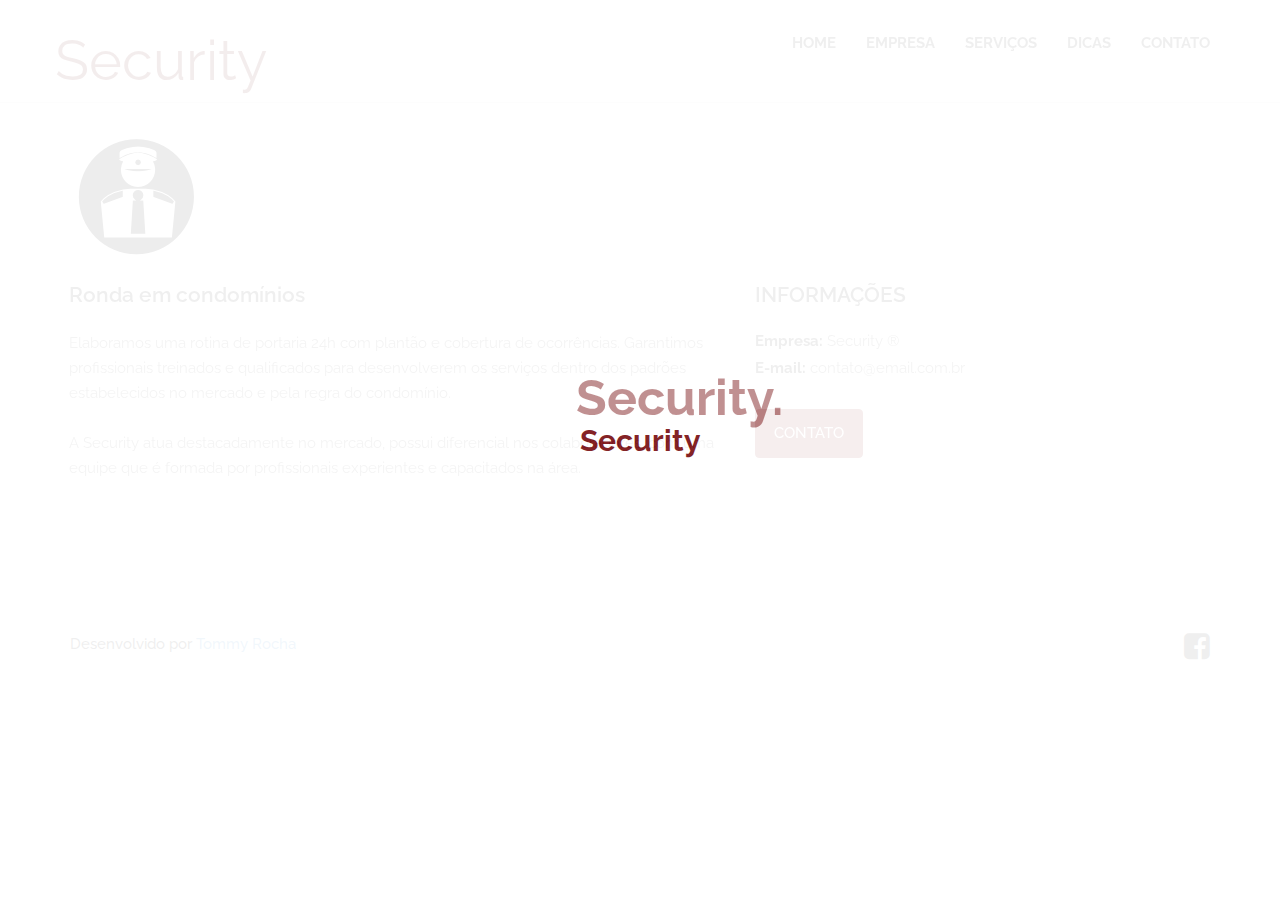
<file: servico_1.html>
<!DOCTYPE html>
<html lang="pt-br">
<head>
    <meta charset="utf-8">
    <meta http-equiv="X-UA-Compatible" content="IE=edge">
    <meta name="keywords" content="segurança, patrimonio, portaria 24h, ronda, motoqueiro, motoboy, ronda em condomínios, pronta resposta, localização, veículos, localização de veículos, segurança, seguranaça bh, seguradora, seguranaça 24h, portaria"/>
    <meta name="robots" content="index"/>
    <meta name="description" content="Nossa empresa valoriza sua segurança e trata o seu patrimônio como se fosse o nosso patrimônio">
    <meta name="author" content="">
    <link rel="shortcut icon" href="assets/images/favicon.png" class="favicon-icon">
    <link href='http://fonts.googleapis.com/css?family=Raleway:400,100,200,300,500,600,700,800,900' rel='stylesheet' type='text/css'>
    <link href='http://fonts.googleapis.com/css?family=Open+Sans:300italic,400italic,600italic,700italic,400,300,600,700' rel='stylesheet' type='text/css'>

    <title>Ronda em condominios</title>

    <link href="assets/css/font-awesome.min.css" rel="stylesheet" >
    <link href="assets/css/bootstrap.css" rel="stylesheet">
    <link href="assets/css/style.css" rel="stylesheet" >
    <link href="assets/css/responsive.css" rel="stylesheet" >
    <link href="assets/css/animate.css" rel="stylesheet" >
    <link href="assets/css/magnific-popup.css" rel="stylesheet" >
    <link href="assets/css/owl.carousel.css" rel="stylesheet">
    <link href="assets/css/owl.theme.css" rel="stylesheet">
    <link href="assets/css/simpletextrotator.css" rel="stylesheet" >

    <link rel="stylesheet" href="assets/css/color/red.css"/>

    <link rel="alternate stylesheet" type="text/css" media="screen" title="orange" href="assets/css/color/orange.css"/>
    <link rel="alternate stylesheet" type="text/css" media="screen" title="red" href="assets/css/color/red.css"/>
    <link rel="alternate stylesheet" type="text/css" media="screen" title="green" href="assets/css/color/green.css"/>
    <link rel="alternate stylesheet" type="text/css" media="screen" title="pink" href="assets/css/color/pink.css"/>

    <!--ie8-->
    <script type="text/javascript">
        var htmlshim='abbr,article,aside,audio,canvas,details,figcaption,figure,footer,header,mark,meter,nav,output,progress,section,summary,time,video'.split(',');
        var htmlshimtotal=htmlshim.length;
        for(var i=0;i<htmlshimtotal;i++) document.createElement(htmlshim[i]);
    </script>
    <script type="text/javascript">
        document.createElement('header');
        document.createElement('nav');
        document.createElement('section');
        document.createElement('article');
        document.createElement('aside');
        document.createElement('footer');
        document.createElement('input');
        document.createElement('form');
        document.createElement('audio')
    </script>

</head>

<body>

<!-- PRELOADER -->
<div id="preloader">
    <div class="preloader-container">
        <h4 class="preload-logo triggerAnimation animated" data-animate="fadeInLeft">Security</h4>
        <h4 class="back-logo">Security.</h4>
        <img src="assets/images/preloader.gif" class="preload-gif" alt="preload-image">
    </div>
</div>
<!-- fim PRELOADER -->



<!-- Navegação Section -->
<section id="navigation" class="shadow">

    <div class="inner navigation">

        <!-- Logo Img -->
        <div class="logo-main">
            <a class="scroll" href="index.html" style="color: rgb(92, 7, 7); font-size: 4em;">Security</a>
        </div>

        <!-- Nav Menu -->
        <div class="nav-menu">

            <ul class="nav main-nav">

                <li class="scroll"><a class="scroll" href="index.html">HOME</a></li>
                <li><a class="scroll" href="index.html#about">EMPRESA</a></li>
                <li><a class="scroll" href="index-2.html">SERVIÇOS</a></li>
                <li><a class="scroll" href="index-4.html">DICAS</a></li>
                <li><a class="scroll" href="contato.html">CONTATO</a></li>

            </ul>

        </div>


        <!-- Dropdown Menu Para Mobile Devices-->
        <div class="dropdown mobile-drop">
            <a data-toggle="dropdown" class="mobile-menu" href="#"><i class="fa fa-bars"></i></a>
            <ul class="nav dropdown-menu fullwidth" role="menu" >
                <li><a class="scroll" href="#home">HOME</a></li>
                <li><a class="scroll" href="#about">EMPRESA</a></li>
                <li><a class="scroll" href="index-2.html">SERVIÇOS</a></li>
                <li><a class="scroll" href="index-4.html">DICAS</a></li>
                <li><a class="scroll" href="contato.html">CONTATO</a></li>
            </ul>
        </div>

        <div class="clear"></div>
    </div>

</section>
<!-- fim Navegação Section -->






<!-- Home content começo -->

<section class="portfolio-single">
    <div class="port-single-back">
        <div class="container">


            <div class="row page-top-custom-height">

                <div id="myCarousel" class="carousel slide carousel-portfolio" data-ride="carousel">

                    <div class="carousel-inner">
                        <!--1st slide-->
                        <div class="item active">
                            <div class="custom-div">
                                <div class="col-lg-12 custom-slider-portfolio">
                                    <div id="owl-demo" class="owl-carousel owl-theme">
                                        <div class="item"><img class="img-responsive" src="assets/images/servicos/portaria.png" alt="Portaria 24h"></div>
                                    </div>
                                </div>
                                <div class="row large-gallery-row">
                                    <div class="col-lg-7 port-single-content large-gallery">
                                        <h3>Ronda em condomínios</h3>
                                        <p class="port-content-1">Elaboramos uma rotina de portaria 24h com plantão e cobertura de ocorrências. Garantimos profissionais treinados e qualificados para desenvolverem os serviços dentro dos padrões estabelecidos no mercado e pela regra do condomínio.</p>
                                        <p class="port-content-1">A Security atua destacadamente no mercado, possui diferencial nos colaboradores, com uma equipe que é formada por profissionais experientes e capacitados na área.</p>
                                    </div>
                                    <div class="col-lg-5 port-single-content single-port-custom-margin">
                                        <h3>INFORMAÇÕES</h3>
                                        <p class="port-content-2"><span>Empresa:</span> Security &reg</p>
                                        <p class="port-content-2"><span>E-mail:</span> contato@email.com.br</p>

                                        <a href="contato.html"> <button type="button" class="btn btn-default portfolio-custom-button">CONTATO</button></a>
                                    </div>
                                </div>
                            </div>
                        </div>
                        <!--fim 1st slide-->


                    </div>

                </div>
            </div>
        </div>
    </div>
</section>



<!-- Home content começo -->
<section id="footer-portfolio">
    <div class="container">
        <div class="row content-custom-height">
            <div class="col-lg-6 footer-content">
                <h4>Desenvolvido por <a href="https://github.com/TommyRocha" target="_blank">Tommy Rocha</a></h4>
            </div>
            <div class="col-lg-6 footer-social">
                <ul>
                    <li><a href="https://www.facebook.com/" target="_blank"><i class="fa fa-facebook-square"></i></a></li>
                </ul>
            </div>
        </div>
    </div>
</section>


<!-- Bootstrap core JavaScript
================================================== -->
<!-- Colocado no final do documento para que as páginas carreguem mais rápido -->
<script src="assets/js/jquery.js"></script>
<script src="assets/js/bootstrap.js"></script>

<script src="assets/js/menu/jquery.nav.js"></script>
<script src="assets/js/menu/jquery.sticky.js"></script>
<script src="assets/js/menu/jquery.smooth-scroll.js"></script>
<script src="assets/js/jquery.fittext.js"></script>


<script src="assets/js/jquery.magnific-popup.min.js"></script>
<script src="assets/js/isotope.js"></script>

<script src="assets/js/jquery.counterup.min.js"></script>
<script src="assets/js/modernizr.custom.js"></script>
<script src="assets/js/owl.carousel.min.js"></script>
<script src="assets/js/waypoints.min.js"></script>
<script src="assets/js/wow.min.js"></script>
<script src="assets/js/jquery.easypiechart.min.js"></script>
<script src="assets/js/jquery.stellar.js"></script>
<script src="assets/js/jquery.touchSwipe.min.js"></script>
<script src="assets/js/jquery.liquid-slider.js"></script>
<script src="assets/js/jquery.backstretch.min.js"></script>
<script src="assets/js/switch/styleswitcher.js"></script>
<script src="assets/js/switch/custom-switcher.js"></script>
<script src="assets/js/jquery.simple-text-rotator.min.js"></script>
<script src="assets/js/toucheffects.js"></script>
<script type="text/javascript" src="http://maps.google.com/maps/api/js?sensor=false"></script>
<script type="text/javascript" src="assets/js/gmap3.min.js"></script>
<script src="assets/js/script.js"></script>
</body>

</html>
</file>
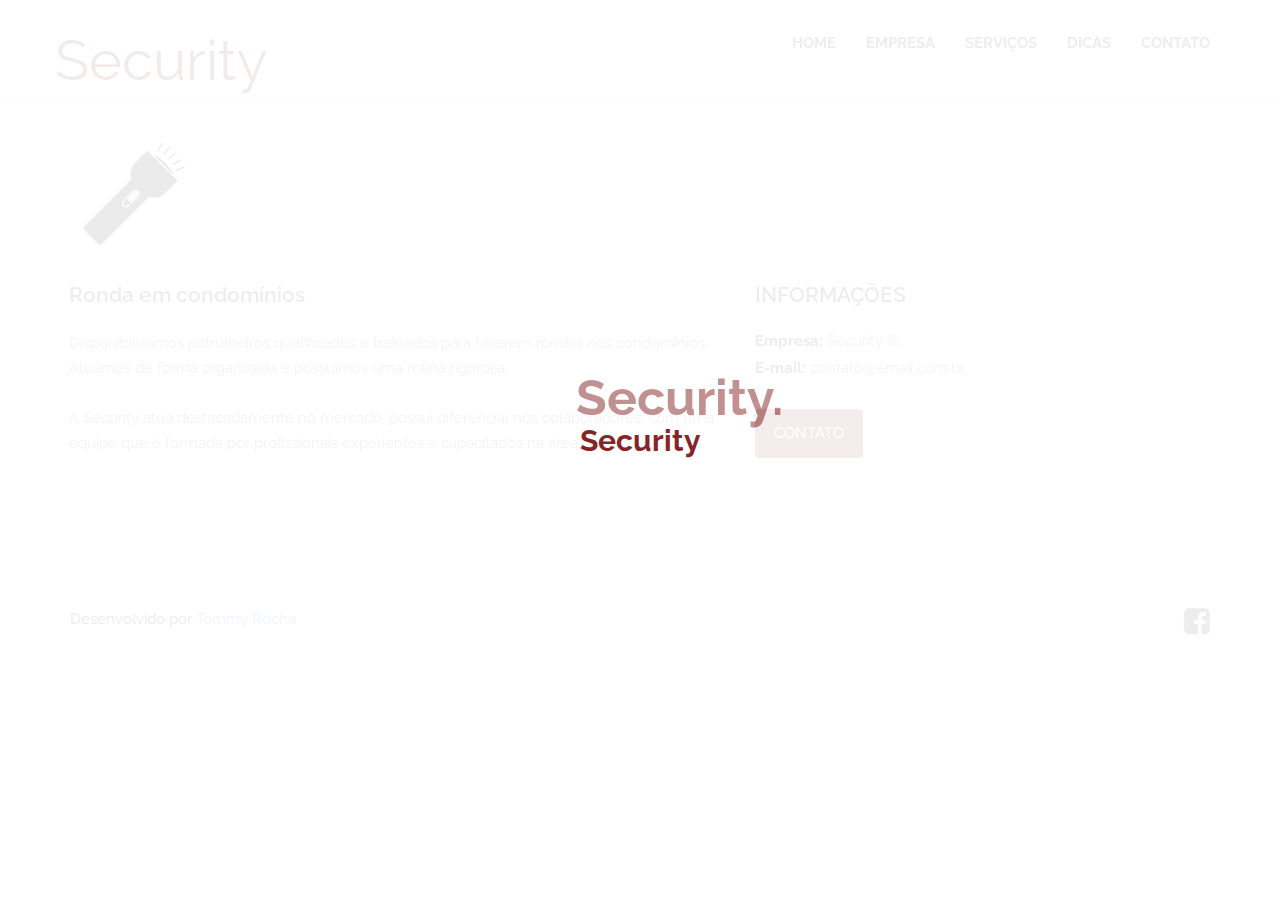
<file: servico_2.html>
<!DOCTYPE html>
<html lang="pt-br">
	<head>
		<meta charset="utf-8">
        <meta http-equiv="X-UA-Compatible" content="IE=edge">
        <meta name="keywords" content="segurança, patrimonio, portaria 24h, ronda, motoqueiro, motoboy, ronda em condomínios, pronta resposta, localização, veículos, localização de veículos, segurança, seguranaça bh, seguradora, seguranaça 24h, portaria"/>
        <meta name="robots" content="index"/>
		<meta name="description" content="Nossa empresa valoriza sua segurança e trata o seu patrimônio como se fosse o nosso patrimônio">
		<meta name="author" content="">
        <link rel="shortcut icon" href="assets/images/favicon.png" class="favicon-icon">
		<link href='http://fonts.googleapis.com/css?family=Raleway:400,100,200,300,500,600,700,800,900' rel='stylesheet' type='text/css'>
		<link href='http://fonts.googleapis.com/css?family=Open+Sans:300italic,400italic,600italic,700italic,400,300,600,700' rel='stylesheet' type='text/css'>
		
		<title>Ronda em condominios</title>
		
		<link href="assets/css/font-awesome.min.css" rel="stylesheet" >
		<link href="assets/css/bootstrap.css" rel="stylesheet">
		<link href="assets/css/style.css" rel="stylesheet" >
		<link href="assets/css/responsive.css" rel="stylesheet" >
		<link href="assets/css/animate.css" rel="stylesheet" >
		<link href="assets/css/magnific-popup.css" rel="stylesheet" >
		<link href="assets/css/owl.carousel.css" rel="stylesheet">
		<link href="assets/css/owl.theme.css" rel="stylesheet">
		<link href="assets/css/simpletextrotator.css" rel="stylesheet" >

        <link rel="stylesheet" href="assets/css/color/red.css"/>
		
		<link rel="alternate stylesheet" type="text/css" media="screen" title="orange" href="assets/css/color/orange.css"/>	
		<link rel="alternate stylesheet" type="text/css" media="screen" title="red" href="assets/css/color/red.css"/>
		<link rel="alternate stylesheet" type="text/css" media="screen" title="green" href="assets/css/color/green.css"/>
		<link rel="alternate stylesheet" type="text/css" media="screen" title="pink" href="assets/css/color/pink.css"/>

        <!--ie8-->
        <script type="text/javascript">
            var htmlshim='abbr,article,aside,audio,canvas,details,figcaption,figure,footer,header,mark,meter,nav,output,progress,section,summary,time,video'.split(',');
            var htmlshimtotal=htmlshim.length;
            for(var i=0;i<htmlshimtotal;i++) document.createElement(htmlshim[i]);
        </script>
        <script type="text/javascript">
            document.createElement('header');
            document.createElement('nav');
            document.createElement('section');
            document.createElement('article');
            document.createElement('aside');
            document.createElement('footer');
            document.createElement('input');
            document.createElement('form');
            document.createElement('audio')
        </script>
		
	</head>
	
	<body>

    <!-- PRELOADER -->
    <div id="preloader">
        <div class="preloader-container">
            <h4 class="preload-logo triggerAnimation animated" data-animate="fadeInLeft">Security</h4>
            <h4 class="back-logo">Security.</h4>
            <img src="assets/images/preloader.gif" class="preload-gif" alt="preload-image">
        </div>
    </div>
    <!-- fim PRELOADER -->



    <!-- Navegação Section -->
    <section id="navigation" class="shadow">

        <div class="inner navigation">

            <!-- Logo Img -->
            <div class="logo-main">
                <a class="scroll" href="index.html" style="color: rgb(92, 7, 7); font-size: 4em;">Security</a>
            </div>

            <!-- Nav Menu -->
            <div class="nav-menu">

                <ul class="nav main-nav">

                    <li class="scroll"><a class="scroll" href="index.html">HOME</a></li>
                    <li><a class="scroll" href="index.html#about">EMPRESA</a></li>
                    <li><a class="scroll" href="index-2.html">SERVIÇOS</a></li>
                    <li><a class="scroll" href="index-4.html">DICAS</a></li>
                    <li><a class="scroll" href="contato.html">CONTATO</a></li>

                </ul>

            </div>


            <!-- Dropdown Menu Para Mobile Devices-->
            <div class="dropdown mobile-drop">
                <a data-toggle="dropdown" class="mobile-menu" href="#"><i class="fa fa-bars"></i></a>
                <ul class="nav dropdown-menu fullwidth" role="menu" >
                    <li><a class="scroll" href="#home">HOME</a></li>
                    <li><a class="scroll" href="#about">EMPRESA</a></li>
                    <li><a class="scroll" href="index-2.html">SERVIÇOS</a></li>
                    <li><a class="scroll" href="index-4.html">DICAS</a></li>
                    <li><a class="scroll" href="contato.html">CONTATO</a></li>
                </ul>
            </div>

            <div class="clear"></div>
        </div>

    </section>
    <!-- fim Navigation Section -->






    <!-- Home content começo -->

    <section class="portfolio-single">
        <div class="port-single-back">
            <div class="container">


                <div class="row page-top-custom-height">

                    <div id="myCarousel" class="carousel slide carousel-portfolio" data-ride="carousel">

                        <div class="carousel-inner">
                            <!--1st slide-->
                            <div class="item active">
                                <div class="custom-div">
                                    <div class="col-lg-12 custom-slider-portfolio">
                                        <div id="owl-demo" class="owl-carousel owl-theme">
                                            <div class="item"><img class="img-responsive" src="assets/images/servicos/ronda.png" alt="Ronda em condominios"></div>
                                        </div>
                                    </div>
                                    <div class="row large-gallery-row">
                                        <div class="col-lg-7 port-single-content large-gallery">
                                            <h3>Ronda em condomínios</h3>
                                            <p class="port-content-1">Disponibilizamos patrulheiros qualificados e treinados para fazerem rondas nos condomínios. Atuamos de forma organizada e possuimos uma rotina rigorosa.</p>
                                            <p class="port-content-1">A Security atua destacadamente no mercado, possui diferencial nos colaboradores, com uma equipe que é formada por profissionais experientes e capacitados na área.</p>
                                        </div>
                                        <div class="col-lg-5 port-single-content single-port-custom-margin">
                                            <h3>INFORMAÇÕES</h3>
                                            <p class="port-content-2"><span>Empresa:</span> Security &reg</p>
                                            <p class="port-content-2"><span>E-mail:</span> contato@email.com.br</p>

                                            <a href="contato.html"> <button type="button" class="btn btn-default portfolio-custom-button">CONTATO</button></a>
                                        </div>
                                    </div>
                                </div>
                            </div>
                            <!--fim 1st slide-->


                        </div>

                    </div>
                </div>
            </div>
        </div>
    </section>
		
		
		
		<!-- Home content começo -->
		<section id="footer-portfolio">
			<div class="container">
                <div class="row content-custom-height">
                    <div class="col-lg-6 footer-content">
                        <h4>Desenvolvido por <a href="https://github.com/TommyRocha" target="_blank">Tommy Rocha</a></h4>
                    </div>
                    <div class="col-lg-6 footer-social">
                        <ul>
                            <li><a href="https://www.facebook.com/" target="_blank"><i class="fa fa-facebook-square"></i></a></li>
                        </ul>
                    </div>
                </div>
			</div>
		</section>
		
	
		<!-- Bootstrap core JavaScript 
		================================================== -->
		<!-- Colocado no final do documento para que as páginas carreguem mais rápido -->    
		<script src="assets/js/jquery.js"></script>		
		<script src="assets/js/bootstrap.js"></script>		
			
		<script src="assets/js/menu/jquery.nav.js"></script>
		<script src="assets/js/menu/jquery.sticky.js"></script>
		<script src="assets/js/menu/jquery.smooth-scroll.js"></script>
		<script src="assets/js/jquery.fittext.js"></script>
		
		
		<script src="assets/js/jquery.magnific-popup.min.js"></script>
		<script src="assets/js/isotope.js"></script>
		
		<script src="assets/js/jquery.counterup.min.js"></script>
		<script src="assets/js/modernizr.custom.js"></script>
		<script src="assets/js/owl.carousel.min.js"></script>
        <script src="assets/js/waypoints.min.js"></script>
		<script src="assets/js/wow.min.js"></script>
		<script src="assets/js/jquery.easypiechart.min.js"></script>
		<script src="assets/js/jquery.stellar.js"></script>
        <script src="assets/js/jquery.touchSwipe.min.js"></script>
        <script src="assets/js/jquery.liquid-slider.js"></script>
        <script src="assets/js/jquery.backstretch.min.js"></script>
		<script src="assets/js/switch/styleswitcher.js"></script>	
		<script src="assets/js/switch/custom-switcher.js"></script>
		<script src="assets/js/jquery.simple-text-rotator.min.js"></script>
		<script src="assets/js/toucheffects.js"></script>
		<script type="text/javascript" src="http://maps.google.com/maps/api/js?sensor=false"></script>
	    <script type="text/javascript" src="assets/js/gmap3.min.js"></script>
		<script src="assets/js/script.js"></script>	
	</body>
	
</html>
</file>
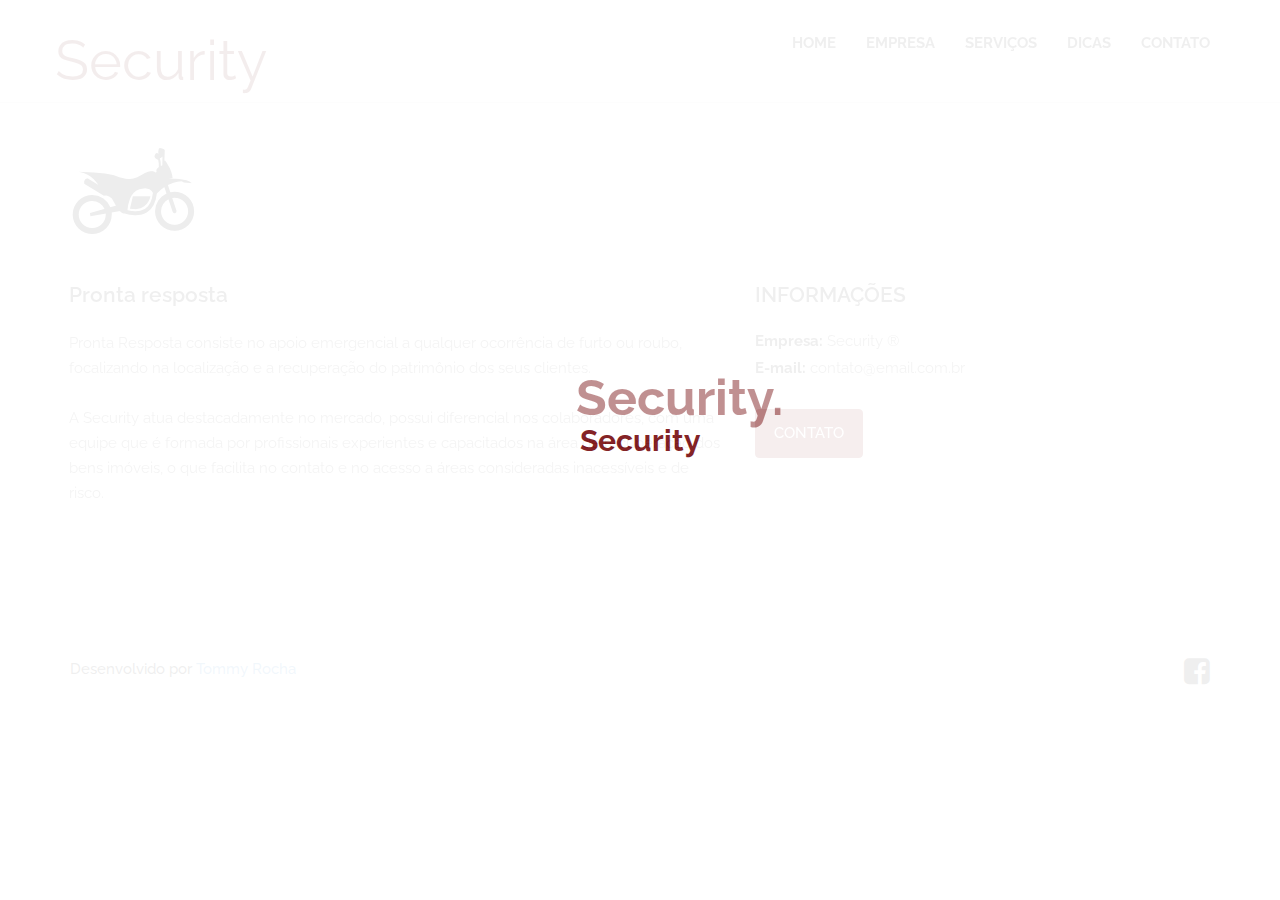
<file: servico_3.html>
<!DOCTYPE html>
<html lang="pt-br">
	<head>
		<meta charset="utf-8">
        <meta http-equiv="X-UA-Compatible" content="IE=edge">
        <meta name="keywords" content="segurança, patrimonio, portaria 24h, ronda, motoqueiro, motoboy, ronda em condomínios, pronta resposta, localização, veículos, localização de veículos, segurança, seguranaça bh, seguradora, seguranaça 24h, portaria"/>
        <meta name="robots" content="index"/>
		<meta name="description" content="Nossa empresa valoriza sua segurança e trata o seu patrimônio como se fosse o nosso patrimônio">
		<meta name="author" content="">
        <link rel="shortcut icon" href="assets/images/favicon.png" class="favicon-icon">
		<link href='http://fonts.googleapis.com/css?family=Raleway:400,100,200,300,500,600,700,800,900' rel='stylesheet' type='text/css'>
		<link href='http://fonts.googleapis.com/css?family=Open+Sans:300italic,400italic,600italic,700italic,400,300,600,700' rel='stylesheet' type='text/css'>
		
		<title>Pronta resposta</title>
		
		<link href="assets/css/font-awesome.min.css" rel="stylesheet" >
		<link href="assets/css/bootstrap.css" rel="stylesheet">
		<link href="assets/css/style.css" rel="stylesheet" >
		<link href="assets/css/responsive.css" rel="stylesheet" >
		<link href="assets/css/animate.css" rel="stylesheet" >
		<link href="assets/css/magnific-popup.css" rel="stylesheet" >
		<link href="assets/css/owl.carousel.css" rel="stylesheet">
		<link href="assets/css/owl.theme.css" rel="stylesheet">
		<link href="assets/css/simpletextrotator.css" rel="stylesheet" >

        <link rel="stylesheet" href="assets/css/color/red.css"/>
		
		<link rel="alternate stylesheet" type="text/css" media="screen" title="orange" href="assets/css/color/orange.css"/>	
		<link rel="alternate stylesheet" type="text/css" media="screen" title="red" href="assets/css/color/red.css"/>
		<link rel="alternate stylesheet" type="text/css" media="screen" title="green" href="assets/css/color/green.css"/>
		<link rel="alternate stylesheet" type="text/css" media="screen" title="pink" href="assets/css/color/pink.css"/>

        <!--ie8-->
        <script type="text/javascript">
            var htmlshim='abbr,article,aside,audio,canvas,details,figcaption,figure,footer,header,mark,meter,nav,output,progress,section,summary,time,video'.split(',');
            var htmlshimtotal=htmlshim.length;
            for(var i=0;i<htmlshimtotal;i++) document.createElement(htmlshim[i]);
        </script>
        <script type="text/javascript">
            document.createElement('header');
            document.createElement('nav');
            document.createElement('section');
            document.createElement('article');
            document.createElement('aside');
            document.createElement('footer');
            document.createElement('input');
            document.createElement('form');
            document.createElement('audio')
        </script>
		
	</head>
	
	<body>

    <!-- PRELOADER -->
    <div id="preloader">
        <div class="preloader-container">
            <h4 class="preload-logo triggerAnimation animated" data-animate="fadeInLeft">Security</h4>
            <h4 class="back-logo">Security.</h4>
            <img src="assets/images/preloader.gif" class="preload-gif" alt="preload-image">
        </div>
    </div>
    <!-- fim PRELOADER -->



    <!-- Navegação Section -->
    <section id="navigation" class="shadow">

        <div class="inner navigation">

            <!-- Logo Img -->
            <div class="logo-main">
                <a class="scroll" href="index.html" style="color: rgb(92, 7, 7); font-size: 4em;">Security</a>
            </div>

            <!-- Nav Menu -->
            <div class="nav-menu">

                <ul class="nav main-nav">

                    <li class="scroll"><a class="scroll" href="index.html">HOME</a></li>
                    <li><a class="scroll" href="index.html#about">EMPRESA</a></li>
                    <li><a class="scroll" href="index-2.html">SERVIÇOS</a></li>
                    <li><a class="scroll" href="index-4.html">DICAS</a></li>
                    <li><a class="scroll" href="contato.html">CONTATO</a></li>

                </ul>

            </div>


            <!-- Dropdown Menu Para Mobile Devices-->
            <div class="dropdown mobile-drop">
                <a data-toggle="dropdown" class="mobile-menu" href="#"><i class="fa fa-bars"></i></a>
                <ul class="nav dropdown-menu fullwidth" role="menu" >
                    <li><a class="scroll" href="#home">HOME</a></li>
                    <li><a class="scroll" href="#about">EMPRESA</a></li>
                    <li><a class="scroll" href="index-2.html">SERVIÇOS</a></li>
                    <li><a class="scroll" href="index-4.html">DICAS</a></li>
                    <li><a class="scroll" href="contato.html">CONTATO</a></li>
                </ul>
            </div>

            <div class="clear"></div>
        </div>

    </section>
    <!-- fim Navigation Section -->






    <!-- Home content começo -->

    <section class="portfolio-single">
        <div class="port-single-back">
            <div class="container">


                <div class="row page-top-custom-height">

                    <div id="myCarousel" class="carousel slide carousel-portfolio" data-ride="carousel">

                        <div class="carousel-inner">
                            <!--1st slide-->
                            <div class="item active">
                                <div class="custom-div">
                                    <div class="col-lg-12 custom-slider-portfolio">
                                        <div id="owl-demo" class="owl-carousel owl-theme">
                                            <div class="item"><img class="img-responsive" src="assets/images/servicos/prontaresposta.png" alt="Pronta resposta"></div>
                                        </div>
                                    </div>
                                    <div class="row large-gallery-row">
                                        <div class="col-lg-7 port-single-content large-gallery">
                                            <h3>Pronta resposta</h3>
                                            <p class="port-content-1">Pronta Resposta consiste no apoio emergencial a qualquer ocorrência de furto ou roubo, focalizando na localização e a recuperação do patrimônio dos seus clientes.</p>
                                            <p class="port-content-1">A Security atua destacadamente no mercado, possui diferencial nos colaboradores, com uma equipe que é formada por profissionais experientes e capacitados na área de recuperação dos bens imóveis, o que facilita no contato e no acesso a áreas consideradas inacessíveis e de risco.</p>
                                        </div>
                                        <div class="col-lg-5 port-single-content single-port-custom-margin">
                                            <h3>INFORMAÇÕES</h3>
                                            <p class="port-content-2"><span>Empresa:</span> Security &reg</p>
                                            <p class="port-content-2"><span>E-mail:</span> contato@email.com.br</p>

                                            <a href="contato.html"> <button type="button" class="btn btn-default portfolio-custom-button">CONTATO</button></a>
                                        </div>
                                    </div>
                                </div>
                            </div>
                            <!--fim 1st slide-->


                        </div>

                    </div>
                </div>
            </div>
        </div>
    </section>
		
		
		
		<!-- Home content começo -->
		<section id="footer-portfolio">
			<div class="container">
                <div class="row content-custom-height">
                    <div class="col-lg-6 footer-content">
                        <h4>Desenvolvido por <a href="https://github.com/TommyRocha" target="_blank">Tommy Rocha</a></h4>
                    </div>
                    <div class="col-lg-6 footer-social">
                        <ul>
                            <li><a href="https://www.facebook.com/" target="_blank"><i class="fa fa-facebook-square"></i></a></li>
                        </ul>
                    </div>
                </div>
			</div>
		</section>
		
	
		<!-- Bootstrap core JavaScript 
		================================================== -->
		<!-- Colocado no final do documento para que as páginas carreguem mais rápido -->    
		<script src="assets/js/jquery.js"></script>		
		<script src="assets/js/bootstrap.js"></script>		
			
		<script src="assets/js/menu/jquery.nav.js"></script>
		<script src="assets/js/menu/jquery.sticky.js"></script>
		<script src="assets/js/menu/jquery.smooth-scroll.js"></script>
		<script src="assets/js/jquery.fittext.js"></script>
		
		
		<script src="assets/js/jquery.magnific-popup.min.js"></script>
		<script src="assets/js/isotope.js"></script>
		
		<script src="assets/js/jquery.counterup.min.js"></script>
		<script src="assets/js/modernizr.custom.js"></script>
		<script src="assets/js/owl.carousel.min.js"></script>
        <script src="assets/js/waypoints.min.js"></script>
		<script src="assets/js/wow.min.js"></script>
		<script src="assets/js/jquery.easypiechart.min.js"></script>
		<script src="assets/js/jquery.stellar.js"></script>
        <script src="assets/js/jquery.touchSwipe.min.js"></script>
        <script src="assets/js/jquery.liquid-slider.js"></script>
        <script src="assets/js/jquery.backstretch.min.js"></script>
		<script src="assets/js/switch/styleswitcher.js"></script>	
		<script src="assets/js/switch/custom-switcher.js"></script>
		<script src="assets/js/jquery.simple-text-rotator.min.js"></script>
		<script src="assets/js/toucheffects.js"></script>
		<script type="text/javascript" src="http://maps.google.com/maps/api/js?sensor=false"></script>
	    <script type="text/javascript" src="assets/js/gmap3.min.js"></script>
		<script src="assets/js/script.js"></script>	
	</body>
	
</html>
</file>
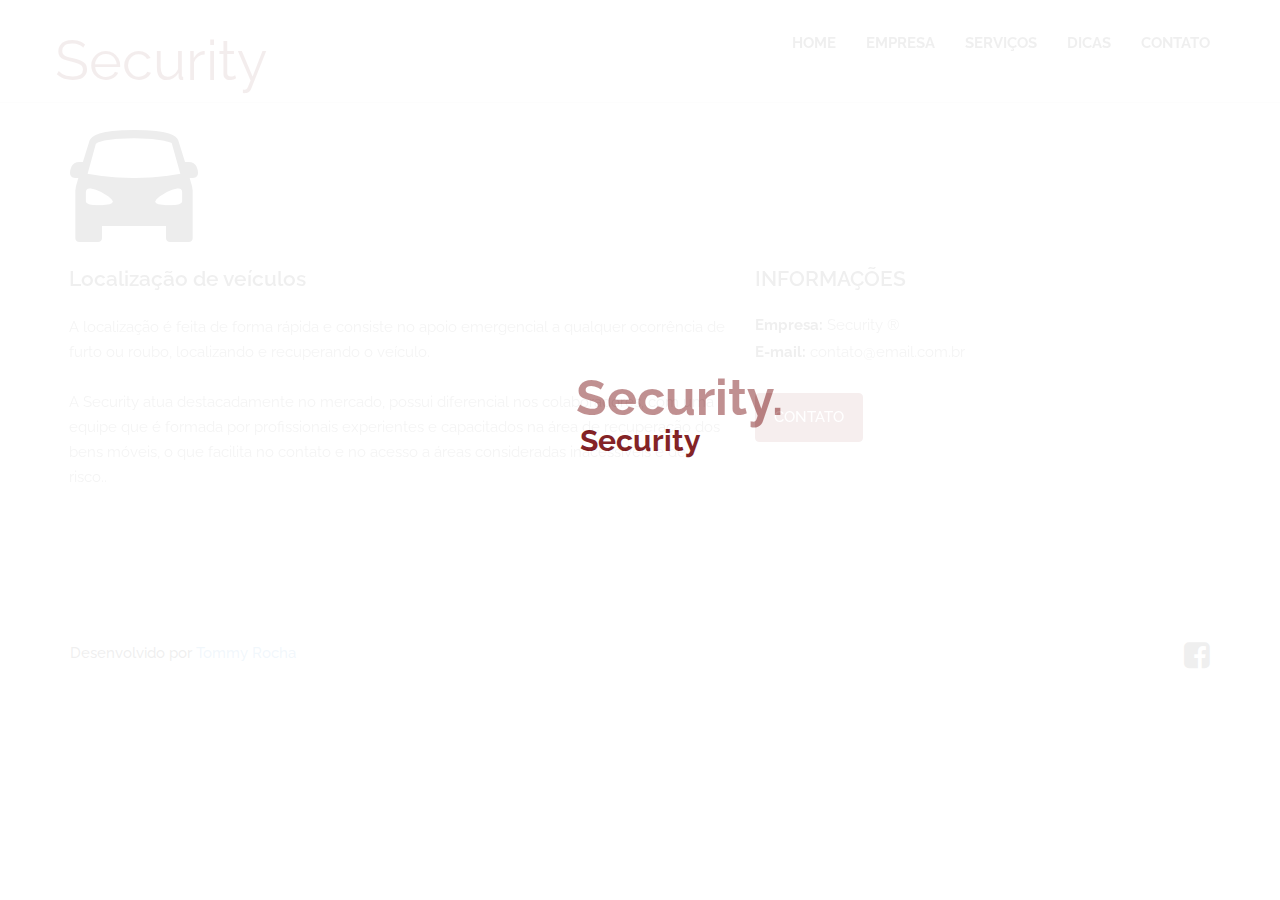
<file: servico_4.html>
<!DOCTYPE html>
<html lang="pt-br">
	<head>
		<meta charset="utf-8">
        <meta http-equiv="X-UA-Compatible" content="IE=edge">
        <meta name="keywords" content="segurança, patrimonio, portaria 24h, ronda, motoqueiro, motoboy, ronda em condomínios, pronta resposta, localização, veículos, localização de veículos, segurança, seguranaça bh, seguradora, seguranaça 24h, portaria"/>
        <meta name="robots" content="index"/>
		<meta name="description" content="Nossa empresa valoriza sua segurança e trata o seu patrimônio como se fosse o nosso patrimônio">
		<meta name="author" content="">
        <link rel="shortcut icon" href="assets/images/favicon.png" class="favicon-icon">
		<link href='http://fonts.googleapis.com/css?family=Raleway:400,100,200,300,500,600,700,800,900' rel='stylesheet' type='text/css'>
		<link href='http://fonts.googleapis.com/css?family=Open+Sans:300italic,400italic,600italic,700italic,400,300,600,700' rel='stylesheet' type='text/css'>
		
		<title>Localização de veiculos</title>
		
		<link href="assets/css/font-awesome.min.css" rel="stylesheet" >
		<link href="assets/css/bootstrap.css" rel="stylesheet">
		<link href="assets/css/style.css" rel="stylesheet" >
		<link href="assets/css/responsive.css" rel="stylesheet" >
		<link href="assets/css/animate.css" rel="stylesheet" >
		<link href="assets/css/magnific-popup.css" rel="stylesheet" >
		<link href="assets/css/owl.carousel.css" rel="stylesheet">
		<link href="assets/css/owl.theme.css" rel="stylesheet">
		<link href="assets/css/simpletextrotator.css" rel="stylesheet" >

        <link rel="stylesheet" href="assets/css/color/red.css"/>
		
		<link rel="alternate stylesheet" type="text/css" media="screen" title="orange" href="assets/css/color/orange.css"/>	
		<link rel="alternate stylesheet" type="text/css" media="screen" title="red" href="assets/css/color/red.css"/>
		<link rel="alternate stylesheet" type="text/css" media="screen" title="green" href="assets/css/color/green.css"/>
		<link rel="alternate stylesheet" type="text/css" media="screen" title="pink" href="assets/css/color/pink.css"/>

        <!--ie8-->
        <script type="text/javascript">
            var htmlshim='abbr,article,aside,audio,canvas,details,figcaption,figure,footer,header,mark,meter,nav,output,progress,section,summary,time,video'.split(',');
            var htmlshimtotal=htmlshim.length;
            for(var i=0;i<htmlshimtotal;i++) document.createElement(htmlshim[i]);
        </script>
        <script type="text/javascript">
            document.createElement('header');
            document.createElement('nav');
            document.createElement('section');
            document.createElement('article');
            document.createElement('aside');
            document.createElement('footer');
            document.createElement('input');
            document.createElement('form');
            document.createElement('audio')
        </script>
		
	</head>
	
	<body>

    <!-- PRELOADER -->
    <div id="preloader">
        <div class="preloader-container">
            <h4 class="preload-logo triggerAnimation animated" data-animate="fadeInLeft">Security</h4>
            <h4 class="back-logo">Security.</h4>
            <img src="assets/images/preloader.gif" class="preload-gif" alt="preload-image">
        </div>
    </div>
    <!-- fim PRELOADER -->



    <!-- Navegação Section -->
    <section id="navigation" class="shadow">

        <div class="inner navigation">

            <!-- Logo Img -->
            <div class="logo-main">
                <a class="scroll" href="index.html" style="color: rgb(92, 7, 7); font-size: 4em;">Security</a>
            </div>

            <!-- Nav Menu -->
            <div class="nav-menu">

                <ul class="nav main-nav">

                    <li class="scroll"><a class="scroll" href="index.html">HOME</a></li>
                    <li><a class="scroll" href="index.html#about">EMPRESA</a></li>
                    <li><a class="scroll" href="index-2.html">SERVIÇOS</a></li>
                    <li><a class="scroll" href="index-4.html">DICAS</a></li>
                    <li><a class="scroll" href="contato.html">CONTATO</a></li>

                </ul>

            </div>


            <!-- Dropdown Menu Para Mobile Devices-->
            <div class="dropdown mobile-drop">
                <a data-toggle="dropdown" class="mobile-menu" href="#"><i class="fa fa-bars"></i></a>
                <ul class="nav dropdown-menu fullwidth" role="menu" >
                    <li><a class="scroll" href="#home">HOME</a></li>
                    <li><a class="scroll" href="#about">EMPRESA</a></li>
                    <li><a class="scroll" href="index-2.html">SERVIÇOS</a></li>
                    <li><a class="scroll" href="index-4.html">DICAS</a></li>
                    <li><a class="scroll" href="contato.html">CONTATO</a></li>
                </ul>
            </div>

            <div class="clear"></div>
        </div>

    </section>
    <!-- fim Navigation Section -->






    <!-- Home content começo -->

    <section class="portfolio-single">
        <div class="port-single-back">
            <div class="container">


                <div class="row page-top-custom-height">

                    <div id="myCarousel" class="carousel slide carousel-portfolio" data-ride="carousel">

                        <div class="carousel-inner">
                            <!--1st slide-->
                            <div class="item active">
                                <div class="custom-div">
                                    <div class="col-lg-12 custom-slider-portfolio">
                                        <div id="owl-demo" class="owl-carousel owl-theme">
                                            <div class="item"><img class="img-responsive" src="assets/images/servicos/buscadeveiculos.png" alt="Localização de veículos"></div>
                                        </div>
                                    </div>
                                    <div class="row large-gallery-row">
                                        <div class="col-lg-7 port-single-content large-gallery">
                                            <h3>Localização de veículos</h3>
                                            <p class="port-content-1">A localização é feita de forma rápida e consiste no apoio emergencial a qualquer ocorrência de furto ou roubo, localizando e recuperando o veículo.</p>
                                            <p class="port-content-1">A Security atua destacadamente no mercado, possui diferencial nos colaboradores, com uma equipe que é formada por profissionais experientes e capacitados na área de recuperação dos bens móveis, o que facilita no contato e no acesso a áreas consideradas inacessíveis e de risco..</p>
                                        </div>
                                        <div class="col-lg-5 port-single-content single-port-custom-margin">
                                            <h3>INFORMAÇÕES</h3>
                                            <p class="port-content-2"><span>Empresa:</span> Security &reg</p>
                                            <p class="port-content-2"><span>E-mail:</span> contato@email.com.br</p>

                                            <a href="contato.html"> <button type="button" class="btn btn-default portfolio-custom-button">CONTATO</button></a>
                                        </div>
                                    </div>
                                </div>
                            </div>
                            <!--fim 1st slide-->


                        </div>

                    </div>
                </div>
            </div>
        </div>
    </section>
		
		
		
		<!-- Home content começo -->
		<section id="footer-portfolio">
			<div class="container">
                <div class="row content-custom-height">
                    <div class="col-lg-6 footer-content">
                        <h4>Desenvolvido por <a href="https://github.com/TommyRocha" target="_blank">Tommy Rocha</a></h4>
                    </div>
                    <div class="col-lg-6 footer-social">
                        <ul>
                            <li><a href="https://www.facebook.com/" target="_blank"><i class="fa fa-facebook-square"></i></a></li>
                        </ul>
                    </div>
                </div>
			</div>
		</section>
		
	
		<!-- Bootstrap core JavaScript 
		================================================== -->
		<!-- Colocado no final do documento para que as páginas carreguem mais rápido -->    
		<script src="assets/js/jquery.js"></script>		
		<script src="assets/js/bootstrap.js"></script>		
			
		<script src="assets/js/menu/jquery.nav.js"></script>
		<script src="assets/js/menu/jquery.sticky.js"></script>
		<script src="assets/js/menu/jquery.smooth-scroll.js"></script>
		<script src="assets/js/jquery.fittext.js"></script>
		
		
		<script src="assets/js/jquery.magnific-popup.min.js"></script>
		<script src="assets/js/isotope.js"></script>
		
		<script src="assets/js/jquery.counterup.min.js"></script>
		<script src="assets/js/modernizr.custom.js"></script>
		<script src="assets/js/owl.carousel.min.js"></script>
        <script src="assets/js/waypoints.min.js"></script>
		<script src="assets/js/wow.min.js"></script>
		<script src="assets/js/jquery.easypiechart.min.js"></script>
		<script src="assets/js/jquery.stellar.js"></script>
        <script src="assets/js/jquery.touchSwipe.min.js"></script>
        <script src="assets/js/jquery.liquid-slider.js"></script>
        <script src="assets/js/jquery.backstretch.min.js"></script>
		<script src="assets/js/switch/styleswitcher.js"></script>	
		<script src="assets/js/switch/custom-switcher.js"></script>
		<script src="assets/js/jquery.simple-text-rotator.min.js"></script>
		<script src="assets/js/toucheffects.js"></script>
		<script type="text/javascript" src="http://maps.google.com/maps/api/js?sensor=false"></script>
	    <script type="text/javascript" src="assets/js/gmap3.min.js"></script>
		<script src="assets/js/script.js"></script>	
	</body>
	
</html>
</file>
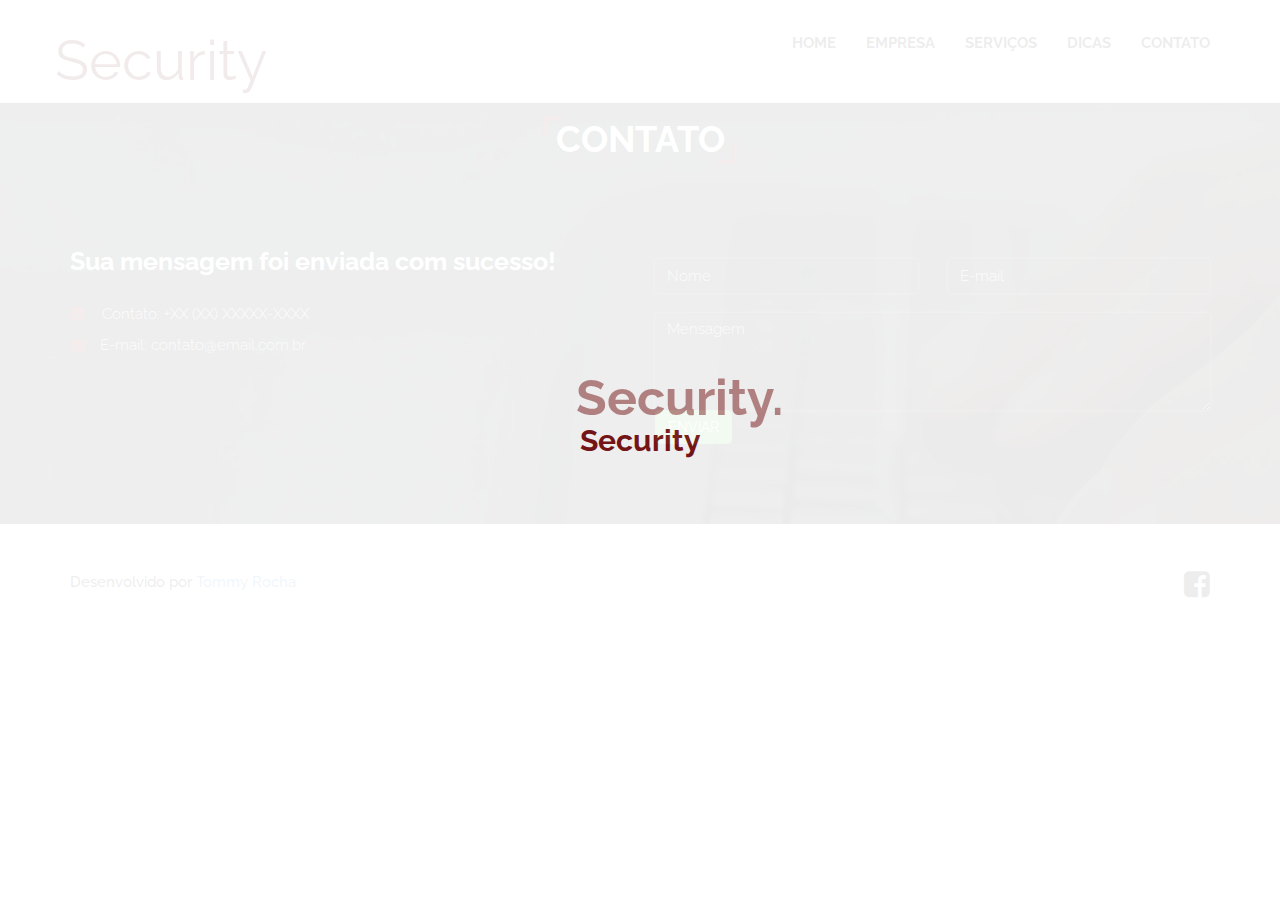
<file: sucesso.html>
<!DOCTYPE html>
<html lang="pt-br">
<head>
    <meta charset="utf-8">
    <meta http-equiv="X-UA-Compatible" content="IE=edge">
    <meta name="keywords" content="segurança, patrimonio, portaria 24h, ronda, motoqueiro, motoboy, ronda em condomínios, pronta resposta, localização, veículos, localização de veículos, segurança, seguranaça bh, seguradora, seguranaça 24h, portaria"/>
    <meta name="robots" content="index"/>
    <meta name="description" content="Nossa empresa valoriza sua segurança e trata o seu patrimônio como se fosse o nosso patrimônio">
    <meta name="author" content="">
    <link rel="shortcut icon" href="assets/images/favicon.png" class="favicon-icon">
    <link href='http://fonts.googleapis.com/css?family=Raleway:400,100,200,300,500,600,700,800,900' rel='stylesheet' type='text/css'>
    <link href='http://fonts.googleapis.com/css?family=Open+Sans:300italic,400italic,600italic,700italic,400,300,600,700' rel='stylesheet' type='text/css'>

    <title>Security</title>

    <link href="assets/css/font-awesome.min.css" rel="stylesheet" >
    <link href="assets/css/bootstrap.css" rel="stylesheet" >
    <link href="assets/css/carousel.css" rel="stylesheet" >
    <link href="assets/css/style.css" rel="stylesheet" >
    <link href="assets/css/responsive.css" rel="stylesheet" >
    <link href="assets/css/animate.css" rel="stylesheet" >
    <link href="assets/css/magnific-popup.css" rel="stylesheet" >
    <link href="assets/css/owl.carousel.css" rel="stylesheet">
    <link href="assets/css/owl.theme.css" rel="stylesheet">
    <link href="assets/css/liquid-slider.css" rel="stylesheet" >
    <link href="assets/css/style-isotop.css" rel="stylesheet" >
    <link href="assets/css/simpletextrotator.css" rel="stylesheet" >

    <link rel="stylesheet" href="assets/css/color/red.css"/>

    <link rel="alternate stylesheet" type="text/css" media="screen" title="orange" href="assets/css/color/orange.css"/>
    <link rel="alternate stylesheet" type="text/css" media="screen" title="red" href="assets/css/color/red.css"/>
    <link rel="alternate stylesheet" type="text/css" media="screen" title="green" href="assets/css/color/green.css"/>
    <link rel="alternate stylesheet" type="text/css" media="screen" title="pink" href="assets/css/color/pink.css"/>

    <!--ie8-->
    <script type="text/javascript">
        var htmlshim='abbr,article,aside,audio,canvas,details,figcaption,figure,footer,header,mark,meter,nav,output,progress,section,summary,time,video'.split(',');
        var htmlshimtotal=htmlshim.length;
        for(var i=0;i<htmlshimtotal;i++) document.createElement(htmlshim[i]);
    </script>
    <script type="text/javascript">
        document.createElement('header');
        document.createElement('nav');
        document.createElement('section');
        document.createElement('article');
        document.createElement('aside');
        document.createElement('footer');
        document.createElement('input');
        document.createElement('form');
        document.createElement('audio')
    </script>

    <style>
        h4#sucesso{
            color: #fff;
            font-size: 25px;
            font-weight: bolder;

        }
    </style>

</head>

<body>


<!-- PRELOADER -->
<div id="preloader">
    <div class="preloader-container">
        <h4 class="preload-logo triggerAnimation animated" data-animate="fadeInLeft">Security</h4>
        <h4 class="back-logo">Security.</h4>
        <img src="assets/images/preloader.gif" class="preload-gif" alt="preload-image">
    </div>
</div>
<!-- fim PRELOADER -->



<!-- Navegação Section -->
<section id="navigation" class="shadow">

    <div class="inner navigation">

        <!-- Logo Img -->
        <div class="logo-main">
            <a class="scroll" href="index.html" style="color: rgb(92, 7, 7); font-size: 4em;">Security</a>
        </div>

        <!-- Nav Menu -->
        <div class="nav-menu">

            <ul class="nav main-nav">

                <li><a class="scroll" href="index.html">HOME</a></li>
                <li><a class="scroll" href="index.html#about">EMPRESA</a></li>
                <li><a class="scroll" href="index-2.html">SERVIÇOS</a></li>
                <li><a class="scroll" href="index-4.html">DICAS</a></li>
                <li><a class="scroll" href="contato.html">CONTATO</a></li>

            </ul>

        </div>


        <!-- Dropdown Menu Para Mobile Devices-->
        <div class="dropdown mobile-drop">
            <a data-toggle="dropdown" class="mobile-menu" href="#"><i class="fa fa-bars"></i></a>
            <ul class="nav dropdown-menu fullwidth" role="menu" >
                <li><a class="scroll" href="index.html">HOME</a></li>
                <li><a class="scroll" href="index.html#about">EMPRESA</a></li>
                <li><a class="scroll" href="index-2.html">SERVIÇOS</a></li>
                <li><a class="scroll" href="index-4.html">DICAS</a></li>
                <li><a class="scroll" href="contato.html">CONTATO</a></li>
            </ul>
        </div>

        <div class="clear"></div>
    </div>

</section>
<!-- fim Navigation Section -->



<!-- começo CONTATO -->
<section id="contact">
    <div class="contact-back" data-stellar-background-ratio="0.6" data-stellar-vertical-offset="">
        <div class="container">
            <div class="row page-top-custom-height">
                <div class="page-header">
                    <h1>
								<span class="header-2">
									<i class="fa fa-angle-left custom-header-icon-top"></i>
									CONTATO
									<i class="fa fa-angle-right custom-header-icon-bottom"></i>
								</span>
                    </h1>
                </div>
            </div>

            <form method="post" action="email.php">
                <div class="row content-custom-height">
                    <div class="col-lg-6 contact-content">
                        <h4 id="sucesso">Sua mensagem foi enviada com sucesso!</h4>
                       
                        <p><span><i class="fa fa-phone-square"></i></span> Contato: +XX (XX) XXXXX-XXXX</p>
                        <p><span><i class="fa fa-envelope"></i></span>E-mail: contato@email.com.br</p>
                    </div>

                    <div class="col-lg-6 contact-applied-form">
                        <div class="form-first-row">
                            <div class="row">
                                <div class="col-xs-6">
                                    <input type="text" class="form-control custom-form" name="name" placeholder="Nome">
                                </div>
                                <div class="col-xs-6">
                                    <input type="email" class="form-control custom-form" id="exampleInputEmail2" name="email" placeholder="E-mail">
                                </div>
                            </div>
                        </div>

                        <div class="message-input-box">
                            <textarea class="form-control custom-form" rows="4" name="text" placeholder="Mensagem"></textarea>
                        </div>
                        <button type="button" class="btn btn-success custom-contact-sfim-button">ENVIAR</button>
                    </div>

                </div></form>
            <div class="row page-top-custom-height">

            </div>

        </div>
    </div>


</section>
<!-- fim Contato -->

<section id="footer">
    <div class="container">

        <div class="row content-custom-height">
            <div class="col-lg-6 footer-content">
                <h4>Desenvolvido por <a href="https://github.com/TommyRocha" target="_blank">Tommy Rocha</a></h4>
            </div>
            <div class="col-lg-6 footer-social">
                <ul>
                    <li><a href="https://www.facebook.com/" target="_blank"><i class="fa fa-facebook-square"></i></a></li>
                </ul>
            </div>
        </div>
    </div>
</section>


<!-- Bootstrap core JavaScript
================================================== -->
<!-- Colocado no final do documento para que as páginas carreguem mais rápidor -->
<script src="assets/js/jquery.js"></script>
<script src="assets/js/bootstrap.js"></script>

<script src="assets/js/menu/jquery.nav.js"></script>
<script src="assets/js/menu/jquery.sticky.js"></script>
<script src="assets/js/menu/jquery.smooth-scroll.js"></script>
<script src="assets/js/jquery.fittext.js"></script>


<script src="assets/js/jquery.magnific-popup.min.js"></script>
<script src="assets/js/isotope.js"></script>

<script src="assets/js/jquery.counterup.min.js"></script>
<script src="assets/js/modernizr.custom.js"></script>
<script src="assets/js/owl.carousel.min.js"></script>
<script src="assets/js/waypoints.min.js"></script>
<script src="assets/js/wow.min.js"></script>
<script src="assets/js/jquery.easypiechart.min.js"></script>
<script src="assets/js/jquery.stellar.js"></script>
<script src="assets/js/jquery.touchSwipe.min.js"></script>
<script src="assets/js/jquery.liquid-slider.js"></script>
<script src="assets/js/jquery.backstretch.min.js"></script>
<script src="assets/js/switch/styleswitcher.js"></script>
<script src="assets/js/switch/custom-switcher.js"></script>
<script src="assets/js/jquery.simple-text-rotator.min.js"></script>
<script src="assets/js/toucheffects.js"></script>
<script type="text/javascript" src="http://maps.google.com/maps/api/js?sensor=false"></script>
<script type="text/javascript" src="assets/js/gmap3.min.js"></script>
<script src="assets/js/script.js"></script>
</body>

</html>
</file>
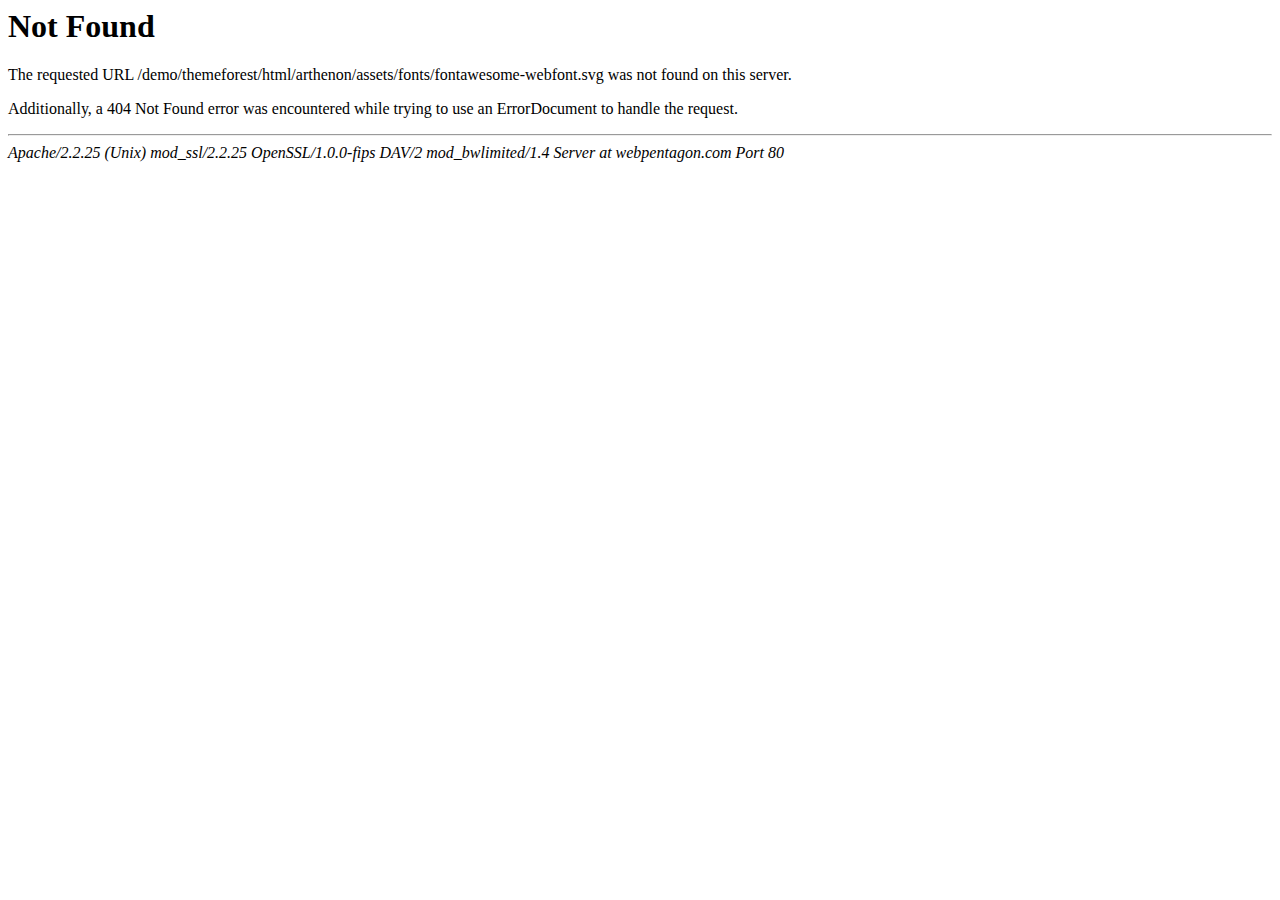
<file: assets/fonts/fontawesome-webfont862f.html>
<!DOCTYPE HTML PUBLIC "-//IETF//DTD HTML 2.0//EN">
<html><head>
<title>404 Not Found</title>
</head><body>
<h1>Not Found</h1>
<p>The requested URL /demo/themeforest/html/arthenon/assets/fonts/fontawesome-webfont.svg was not found on this server.</p>
<p>Additionally, a 404 Not Found
error was encountered while trying to use an ErrorDocument to handle the request.</p>
<hr>
<address>Apache/2.2.25 (Unix) mod_ssl/2.2.25 OpenSSL/1.0.0-fips DAV/2 mod_bwlimited/1.4 Server at webpentagon.com Port 80</address>
</body></html>
</file>
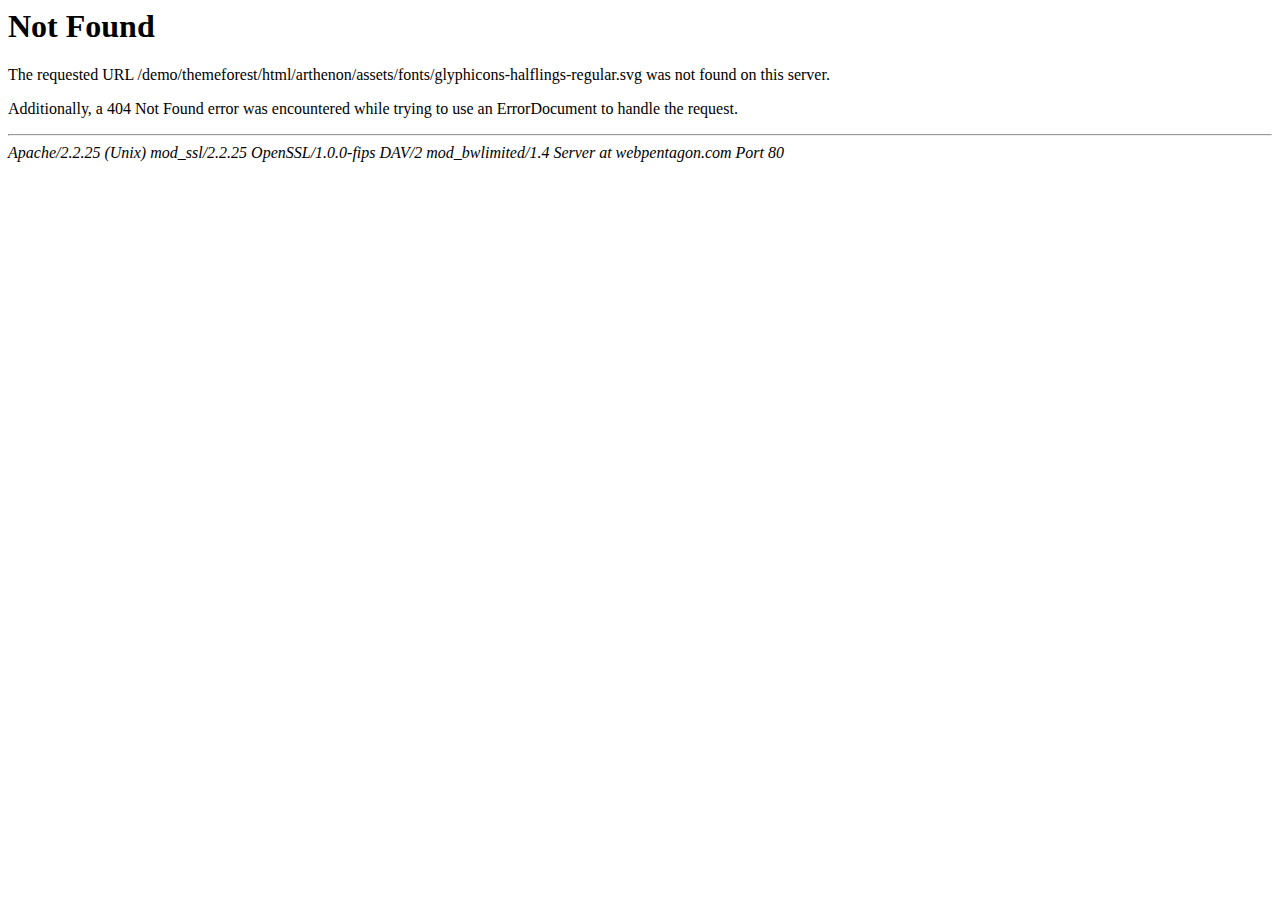
<file: assets/fonts/glyphicons-halflings-regular.html>
<!DOCTYPE HTML PUBLIC "-//IETF//DTD HTML 2.0//EN">
<html><head>
<title>404 Not Found</title>
</head><body>
<h1>Not Found</h1>
<p>The requested URL /demo/themeforest/html/arthenon/assets/fonts/glyphicons-halflings-regular.svg was not found on this server.</p>
<p>Additionally, a 404 Not Found
error was encountered while trying to use an ErrorDocument to handle the request.</p>
<hr>
<address>Apache/2.2.25 (Unix) mod_ssl/2.2.25 OpenSSL/1.0.0-fips DAV/2 mod_bwlimited/1.4 Server at webpentagon.com Port 80</address>
</body></html>
</file>
<file: assets/css/carousel.css>
/* CAROUSEL
-------------------------------------------------- */

/* Carousel base class */
.carousel {
  height: 200px;
  margin-bottom: 30px;
}

.carousel-caption {
  z-index: 10;
}


.carousel .item {
  height: 200px;

}
</file>
<file: assets/css/style.css>
@charset "utf-8";


body{
	font-family: 'Raleway', sans-serif;
	padding-bottom:20px;
	}
.page-top-custom-height{
	margin-top:80px;
	}
.content-custom-height{
	margin-top:40px;
	}

a{
	outline:none!important;
	}
/* ==== ) Menu ==== */
.contain{
	width:100%;
	position:relative;
	height:auto;
}
.inner{
	width:100%;
	max-width:1170px;
	margin:0 auto;
	padding:40px 0;
	position:relative;
	z-index:2;
}
.full-width{
	width:100%;
	max-width:100%;
	margin:0 auto;
	padding:40px 0;
}
.no-padding{
	padding:0 !important;
}
.contain-logo{
	margin:auto;
	width:64px;
	height:64px;
	background:white;
	border:1px solid #bcbcbc;
	padding:18px 0;
	text-align:center;
	position:relative;
	top:-32px;
	border-radius:100px;
}
.contain-logo i{
	font-size:30px;
	color:#bcbcbc;
	font-weight:light;
}
/* Navegação */
#navigation{
	width:100%;
	border-bottom:1px solid #e2e2e2;
	position:absolute;
	z-index:9999;
	background:#fff;
	height:103px;
}
.position-custom-nav{
	position:relative!important;
	}
#navigation .navigation{
	padding:0;
	height:100%;
}
.shadow{
	box-shadow:0px 0px 20px rgba(0, 0, 0, 0.1);
}
/* Logo */
.navigation .logo-main{
	float:left;
	position:absolute;
	z-index:999;
}
.navigation .logo-main a{
	width:auto;
	display:block;
	margin:20px 0 0;
}
/* Nav Menu */
.nav-menu{
	width:auto;
	float:right;
	height:103px;
	text-align:right;
}
.nav-menu ul{
	padding:0;
	margin:0;
}
.nav-menu ul li{
	height:103px;
	width:auto;
	display:block;
	float:left;
	list-style:none;
	padding:0px 15px 0px;
	margin:0;
}
.nav-menu ul li  a{
	padding:33px 0px 10px;
	display:block;
	text-transform:uppercase;
	font-family:'Raleway', SemiBold;
	font-size:15px;
	font-weight:700;
	color:#232323;
	text-align:center;
}
.nav-menu ul li:first-child a{
	padding-left:0;
}
.nav-menu ul li:last-child a{
	padding-right:0;
}
.nav-menu a:hover{
	color:#232323;
}
.nav-menu a.currents{
	color:#232323;
}
.main-nav > li > a:hover,
.main-nav > li > a:focus{
	background:none;
	border-bottom: 3px solid rgba(1,1,1,1.5);


}
.main-nav li.current a{
	color:#232323;
}

/* Mini navegação para Mobile */
.mobile-drop{
	height:100%;
	width:100%;
	display:none;
}
a.mobile-menu{
	position:absolute;
	top:50%;
	font-size:21px;
	right:30px;
	left:auto;
	-webkit-transform: translateY(-50%);
	-moz-transform: translateY(-50%);
	transform: translateY(-50%);
}
.mobile-drop ul.fullwidth{
	width:100%;
	position:relative;
}
.mobile-drop ul.fullwidth li{
	width:100%;
	height:auto;
	margin:0;
}

.mobile-drop ul.fullwidth li a{
	padding:6px;
	font-family:'RALEWAY';
	font-weight:500;
	margin:0;
	height:auto;
	text-align:left;
	text-transform:uppercase;
	border-bottom:1px solid #ededed;
	-webkit-transition: all 0.3s;
	-moz-transition: all 0.3s;
	transition: all 0.3s;
}

.mobile-drop ul.fullwidth li.active a{
	background-color:#383838;
	color:white;
}
.dropdown-menu{
	padding:0px;
	margin:0px;
	background-clip:none!important;
}

/* ==== ) Home Slider ==== */
#home {
	background-position: center 0%;
	background-size: cover;
	background-repeat: no-repeat;
	background-image: url(../images/slide/slide_1.jpg);
	display: table;
	width: 100%;
	height: 100%;
	min-height: 100%;
	overflow-x: hidden;
	overflow-y: hidden;
	vertical-align: middle;
	z-index: 5;
}

.home-container {
	position: relative;
	display: table-cell;
	vertical-align: middle;
	z-index: 3;
	height:750px;
}
.home-title {
	position: relative;
	color: #FFFFFF;
	z-index: 3;
	margin-left: auto;
	margin-right: auto;
}

.panel {
	background-color: transparent;
	border: none;
	-webkit-box-shadow: none;
	box-shadow: none;
}

.home-bottom {
	position: absolute;
	z-index: 3;
	width: 100%;
	left: 0;
	bottom: 0;
	text-align: center;
	opacity: 0.9;
	
}
.bottom-3-style{
	margin-bottom:50px;
}
.move {
	width: 200px;
	margin-left: auto;
	margin-right: auto;
	-webkit-animation: anim2 ease-in-out 3s infinite alternate;
	-moz-animation: anim2 ease-in-out 3s infinite alternate;
}
@-webkit-keyframes anim2
{
   from {left: 0px;   -webkit-transform: scale(1.0) rotate(0deg)   }
   50%  {left: 300px; -webkit-transform: scale(0.5) rotate(0deg)  }
   to   {left: 300px; -webkit-transform: scale(1.0) rotate(0deg) }
}
@-moz-keyframes anim2
{
   from {left: 0px;   -moz-transform: scale(1.0) rotate(0deg)   }
   50%  {left: 300px; -moz-transform: scale(0.5) rotate(0deg)  }
   to   {left: 300px; -moz-transform: scale(1.0) rotate(0deg) }
}
.home-bottom a {
	font-size: 18px;
	font-weight: 600;
	font-family: 'Raleway', Bold;
	border-radius:4px;
	border: 1px solid #FFFFFF;
	padding-top: 10px;
	padding-bottom: 10px;
	padding-left: 20px;
	padding-right: 20px;
	-webkit-transition: 0.2s background linear;
	-moz-transition: 0.2s background linear;
	transition: 0.2s background linear;
}
.home-bottom a:hover {
	background-color: #fff;
	text-decoration: none;
}
.home-bottom i{
	padding-left:20px;
	}

	
/* ==== ) Empresa ==== */
.page-header{
	border-bottom:none;
	text-align:center;
	}
.page-header h1{
	font-family: 'Raleway', Bold;
	font-size:36px;
	font-weight:700;
	color:#222222;
	}
.page-header span{
	position:relative;
	padding:20px 15px;
	}
.page-header h1 span i{
	font-size:45px;
	font-weight:500;

	}
.custom-header-icon-top{
	position:absolute;
	transform:rotate(45deg);
	-moz-transform:rotate(45deg);
	-webkit-transform:rotate(45deg);
	top:0px;
	left:0px;
	}
.custom-header-icon-bottom{
	position:absolute;
	transform:rotate(45deg);
	-moz-transform:rotate(45deg);
	-webkit-transform:rotate(45deg);
	bottom:0px;
	right:0px;
	}
.about-us-content{
	text-align:center;
	cursor:pointer;
	}
.abt-us-top-content p{
	font-family: 'Raleway';
	font-size:15px;
	font-weight:500;
	color:#666666;
	line-height:24px;
	}	
.content-icon-part{
	text-align:center;
	}
.content-icon-part i{
	font-size:48px;
	margin-top:40px;
	color:white;
	cursor:pointer;
	transition: all 0.5s ease-in-out;
    -moz-transition: all 0.5s ease-in-out;
    -webkit-transition: all 0.5s ease-in-out;
    -o-transition: all 0.5s ease-in-out;
	}
.content-icon-background-part{

    width: 145px;
    height: 135px;
	margin:0 auto;
	transition: all 0.5s ease-in-out;
    -moz-transition: all 0.5s ease-in-out;
    -webkit-transition: all 0.5s ease-in-out;
    -o-transition: all 0.5s ease-in-out;
	}
.about-us-content:hover .content-icon-background-part{
	cursor:pointer;
	transition: all 0.5s ease-in-out;
    -moz-transition: all 0.5s ease-in-out;
    -webkit-transition: all 0.5s ease-in-out;
    -o-transition: all 0.5s ease-in-out;
	}
.about-us-content:hover .content-icon-part i{
	color:ffffff;
	cursor:pointer;
	transition: all 0.5s ease-in-out;
    -moz-transition: all 0.5s ease-in-out;
    -webkit-transition: all 0.5s ease-in-out;
    -o-transition: all 0.5s ease-in-out;
	}

.about-us-content h3{
	font-family: 'Raleway',SemiBold;
	font-size:21px;
	font-weight:600;
	color:#222222;
	margin-top:25px;
	}
.about-us-content p{
	font-family: 'Raleway';
	font-size:14px;
	font-weight:500;
	color:#7a7a7a;
	margin-top:25px;
	}
.content-icon-part .custom-top-icon{
	font-size:80px;
	transform:rotate(45deg);
	-moz-transform:rotate(45deg);
	-webkit-transform:rotate(45deg);
	position:absolute;
	top: -26.9%;
	left:132px;
	background-color:transparent!important;

	}
.content-icon-part .custom-bottom-icon{
	font-size:80px;
	transform:rotate(45deg);
	-moz-transform:rotate(45deg);
	-webkit-transform:rotate(45deg);
	position:absolute;
	bottom:114px;
	right: 32.6%;
	background-color:transparent!important;

	}

/* ==== ) outros ==== */
#progress{
	margin-top:100px;
	}
.progress-back{
	background-position: center 0%;
	background-image: url(../images/fundo1-1.jpg);
	background-repeat:repeat;
	background-attachment: fixed;
	background-size: cover;
	width:100%;
	height:100%;
	display: table;
	width: 100%;
	height: 100%;
	min-height: 100%;
	overflow-x: hidden;
	overflow-y: hidden;
	vertical-align: middle;
	z-index: 1;
	}
.page-header h1 .header-2{
	color:#fff;
	}
.progress-content{
	text-align:center;
	cursor:pointer;
	}
.progress-icon i{
	font-size:21px;
	color: rgba(255,255,255,1);
	padding:30px;
	background-color:#959695;
	}
.progress-content:hover .progress-icon i{

	cursor:pointer;
	transition: all 0.5s ease-in-out;
    -moz-transition: all 0.5s ease-in-out;
    -webkit-transition: all 0.5s ease-in-out;
    -o-transition: all 0.5s ease-in-out;
	}
.progress-content h4{
	color:#fff;
	font-family: 'Raleway',SemiBold;
	font-weight:600;
	font-size:18px;
	padding-top:10px;
    text-shadow: 2px 2px 3px rgba(1,1,1,.8);
	}
.progress-detail-content{
	text-align:center;
	margin-bottom:90px;
	}
.progress-detail-content p{
	font-size:15px;
	font-family:'Raleway';
	font-weight:400;
	color:#bbbbbb;
	margin-left:80px;
	margin-right:80px;
	margin-bottom: 0px;
	}
.progress-detail-content p span{
	margin-left:80px;
	}


/* ==== ) Declarações ==== */	
#statement{
	margin-top:120px;
	}
.statement-back{
	background-position: center 0%;
	background-image: url(../images/back-img-2.jpg);
	background-repeat:repeat;
	background-attachment: fixed;
	background-size: cover;
	width:100%;
	height:100%;
	display: table;
	width: 100%;
	height: 100%;
	min-height: 100%;
	overflow-x: hidden;
	overflow-y: hidden;
	vertical-align: middle;
	z-index: 1;
	}
.stastment-content{
	text-align:center;
	}	
.stastment-content h1{
	font-size:32px;
	font-family:'Raleway', Light;
	color:#fff;
	font-weight:300;
	
	margin-top:40px;
	}	
.stastment-content p{
	font-size:21px;
	font-family:'Raleway', SemiBold;
	color: rgba(1,1,1,1);
	font-weight:600;
	margin-top:30px;
	margin-bottom:90px;
	}
/* ==== ) Contador ==== */	
#number-count{
	margin-top:100px;
	}
.counter-back{
	background-position: center 0%;
	background-image: url(../images/back-img-3.jpg);
	background-repeat:repeat;
	background-attachment: fixed;
	background-size: cover;
	width:100%;
	height:100%;
	display: table;
	width: 100%;
	height: 100%;
	min-height: 100%;
	overflow-x: hidden;
	overflow-y: hidden;
	vertical-align: middle;
	z-index: 1;
	}
.counter {
	font-size: 48px;
	font-family: 'Open Sans', SemiBold;
	font-weight: 600;
	line-height: 34px;
	color:#ffffff;
	}
.custom-fun-bottom{
	margin-bottom:80px;
	}

.border-left-fun{
	border-right: 1px solid rgba(204, 204, 204, .6);
	width: 286px;
	height: 100px;
	}
.fact {
	text-align:center;	
	margin-bottom:100px;
}
.fact p{
	font-size: 15px;
	font-family: 'Open Sans', SemiBold;
	font-weight:600;
	color:#bfbfbf;
	margin-top:25px;
	}
.fact p span{
	padding-right:15px;
	}
.fact p span i{

	padding:10px 8px;
	color:#fff;
	}	
/* ==== ) Blog ==== */
.first-column-content h4{
	font-family:'Raleway', SemiBold;
	font-size:21px;
	font-weight:600;
	margin-top:20px;
	color:#222222;
	}
.first-column-content ul{
	list-style:none;
	padding-left:0px;
	margin-top:10px;
	}	
.first-column-content ul li{
	display:inline-block;
	padding-right:20px;
	font-size:13px;
	font-family:'Open Sans';
	font-weight:400;
	color:#888888;
	}
.first-column-content ul li a{
	text-decoration:none;
	font-size:13px;
	font-family:'Open Sans';
	font-weight:400;
	color:#888888;
	}	
.blog-custom-icon i{
	font-size:15px;

	padding-right:10px;
	}
.blog-content-one{
	font-family:'Raleway';
	font-size:15px;
	font-weight:500;
	line-height:25px;
	margin-top:20px;
	margin-bottom:5px;
	color:#7a7a7a;
	}
.blog-read-more{
	font-family:'Raleway', SemiBold;
	font-size:13px;
	text-decoration:none;

	font-weight:600;
	float:right;
	}
.blog-read-more:hover{
	text-decoration:none;

	}		
.first-column-content audio{
	width:100%;
	margin-top:22px;
	}
.content-black{

	}
.content-black h4{
	font-family:'Raleway', Light;
	font-size:18px;
	font-weight: bolder;
	color: #000000;
	padding:25px 25px 10px 25px;
	margin-top:-124px;
	margin-bottom:0px;
	}
.content-black p{
	font-family:'Raleway', SemiBold;
	font-size:13px;
	font-weight:600;

	padding-top:0px;
	margin-left:57%;
	padding-bottom:15px;
	}
.border{
	border:1px solid #eeeeee;
	margin-top:30px;
	}
.first-column-content iframe{
	width:100%;
	}
.third-second{
	margin-top:50px;
	}

/* ==== ) Adicionais ==== */	
#additional{
	margin-top:115px;
	}
.article-back{
	background-position: center 0%;
	background-image: url(../images/back-img-4.jpg);
	background-repeat:repeat;
	background-attachment: fixed;
	background-size: cover;
	width:100%;
	height:100%;
	width: 100%;
	height: 100%;
	min-height: 100%;
	overflow-x: hidden;
	overflow-y: hidden;
	vertical-align: middle;
	z-index: 1;
	}
.article-image{
	margin-bottom:80px;
	}
.border-1{
	border-bottom:1px solid #cccccc;
	border-radius:0px!important;
	padding-top:15px;
	padding-bottom:15px;
	}
.panel-default > .panel-heading {
	font-weight: 600;
	color: #fff;
	background:transparent;
	border:none;
	}
.panel-group .panel-heading + .panel-collapse .panel-body{
	border:none;
	font-size:15px;
	font-family:'Raleway';
	font-weight:400;
	line-height:25px;
	color:#cccccc;
	}
.panel-heading{
	padding:10px 0px;
	}
.panel-body{
	padding:15px 0px 5px 0px;
	}
.body-custom{
	padding-top:5px;
	}
.panel-title{
	font-family:'Raleway', SemiBold;
	font-size:18px;
	}
.panel-title > a:hover {
	text-decoration:none;
	}
.panel-title i{

	padding-right:15px;
	}
.border-222{
	margin-top:15px!important;
	margin-bottom:15px!important;
	}
.tab-border-custom{
	border:1px solid #cccccc;
	margin-top:30px;
	}
.element-custom-width{
	padding-left:30px;
	padding-right:30px;
	}

/* ==== ) Contato ==== */
.contact-back{
	background-position: center 0%;
	background-image: url(../images/back-img-6.jpg);
	background-repeat:repeat;
	background-attachment: fixed;
	background-size: cover;
	width:100%;
	height:100%;
	display: table;
	width: 100%;
	height: 100%;
	min-height: 100%;
	overflow-x: hidden;
	overflow-y: hidden;
	vertical-align: middle;
	z-index: 1;
	}
.contact-content h4{
	font-family:'Raleway';
	font-size:15px;
	font-weight:300;
	color:#cccccc;
	line-height:25px;
	margin-bottom:30px;
	}
.contact-content p{
	font-family:'Raleway';
	font-size:15px;
	font-weight:300;
	color:#cccccc;
	}	
.contact-content p span{
	font-size:15px;
	font-weight:300;

	padding-right:15px;
	padding-top:20px;
	}	
.custom-form{
	background:transparent;
	border:none;
	
	-webkit-box-shadow: inset 0 0px 0px rgba(0,0,0,.075), 0 0 3px rgba(204, 204, 204, .6);
	box-shadow: inset 0 0px 0px rgba(0,0,0,.075), 0 0 3px rgba(204, 204, 204, .6);
	font-size:15px;
	font-family:'Raleway';
	color:#cccccc;
	margin-top:20px;
	}	
.custom-form:focus {
	border-color: #cccccc;
	outline: 0;
	-webkit-box-shadow: inset 0 1px 1px rgba(0,0,0,.075), 0 0 8px rgba(1,1,1,1);
	box-shadow: inset 0 1px 1px rgba(0,0,0,.075), 0 0 8px rgba(1,1,1,1);
	}	
.custom-contact-send-button{
	width:100%;
	margin-top:20px;
	height:45px;
	font-size:'Raleway', SemiBold;
	font-size:15px;
	font-weight:600;
	border-radius:0px;


	}
.custom-contact-send-button:hover, .custom-contact-send-button:focus, .custom-contact-send-button:active{


	outline:none;
	}
.map-marker img{
	margin:0 auto;
	cursor:pointer;
	}
::-webkit-input-placeholder { /* WebKit browsers */
    color:    #cccccc!important;
	font-size:'Raleway';
	font-size:15px;
	font-weight:300;
}
:-moz-placeholder { /* Mozilla Firefox 4 to 18 */
    color:    #cccccc!important;
	font-size:'Raleway';
	font-size:15px;
	font-weight:300;
}
::-moz-placeholder { /* Mozilla Firefox 19+ */
	color:    #cccccc!important;
	font-size:'Raleway';
	font-size:15px;
	font-weight:300;
}
:-ms-input-placeholder { /* Internet Explorer 10+ */
    color:    #cccccc!important;
	font-size:'Raleway';
	font-size:15px;
	font-weight:300;
}

/* ==== ) Footer do site ==== */	
.footer-content	h4{
	font-family:'Raleway';
	font-size:15px;
	color:#222222;
	}
.footer-social ul{
	list-style:none;
	float:right;
	}
.footer-social ul li{
	display:inline-block;
	}	
.footer-social ul li a{
	font-size:30px;
	text-decoration:none;
	color:#222222;
	padding-left:15px;
	}	
.footer-social ul li a:hover{
	text-decoration:none;
	color: rgba(123,19,22,1);
	cursor:pointer;
	}	
/* ==== ) PORTFOLIO SINGLE ==== */	

.portfolio-single-header h1{
    font-family: 'Raleway', SemiBold;
    font-size: 24px;
    font-weight: 700;
    color: black;
    margin-bottom: -65px;
    margin-top: 120px;
	}
.port-single-content h3{
	font-family:'Raleway', SemiBold;
	font-size:21px;
	font-weight:600;
	color:#222222;
	margin-top:0px;
	margin-bottom:25px;
	}
.port-content-1{
	font-family:'Raleway';
	font-size:15px;
	font-weight:400;
	color:#666666;
	margin-bottom:25px;
	line-height:25px;
	}
.port-content-2{
	font-family:'Raleway';
	font-size:15px;
	font-weight:400;
	color:#666666;
	margin-bottom:5px;
	}
.port-content-2 span{
	font-family:'Raleway' SemiBold;
	font-size:15px;
	font-weight:700;
	color:#222222;
	}
.portfolio-custom-button{

	color:#ffffff;

	font-family:'Raleway' SemiBold;
	font-weight:500;
	font-size:15px;
	padding:13px 18px;
	margin-top:25px;
	}
.portfolio-custom-button:hover, .portfolio-custom-button:focus, .portfolio-custom-button:active{


	outline:none;
	color:#ffffff;
	}
.carousel-control.right{
	background-image:none;
	top:100%;
	right:37.5%;
	opacity:1;
	}
.carousel-control.right:hover{
	opacity:0.5;
	}
.carousel-control.left{
	background-image:none;
	top:100%;
	left:42%;
	opacity:1;
	}
.carousel-control.left:hover{
	opacity:0.5;
	}
#footer-portfolio{
	margin-top:30px;
	}
.large-gallery{
	padding-left:29px;
	}
.large-gallery-row{
	margin-bottom:50px;
	}
/* ==== ) BLOG SINGLE ==== */
.blog-single-back{
	background-repeat:no-repeat;
	background-image: url(../images/port-single-back-1.jpg);
	width:100%;
	height:100%;
	}	
.Blog-single-header h1{
	font-family:'Raleway', SemiBold;
	font-size:24px;
	font-weight:600;
	color:#ffffff;
	margin-bottom:45px;
	margin-top:45px;
	}	
.blog-content-detail1{
	font-family:'Raleway';
	font-size:15px;
	font-weight:500;
	line-height:25px;
	margin-top:30px;
	margin-bottom:0px;
	color:#7a7a7a;
	}
.blog-content-detail{
	font-family:'Raleway';
	font-size:15px;
	font-weight:500;
	line-height:25px;
	margin-bottom:0px;
	color:#7a7a7a;
	}
.border-content{

	font-size:18px;
	font-family:'Raleway';
	color:#666666;
	font-weight:400;
	margin-top:30px;
	}	
.border-content p{
	padding-top:30px;
	padding-left:35px;
	}	
.border-content-custom{
	padding-top:10px!important;
	margin-top:0px;
	}	
.border-content-custom span{
	font-size:15px;
	font-family:'Raleway' SemiBold;
	color:rgba(123,19,22,1);
	font-weight:700;
	}
.border-content-custom{
	font-size:15px;
	font-family:'Raleway';
	color:#666666;
	font-weight:400;
	margin-bottom:0px;
	}
#Blog-author{
	margin-bottom:100px;
	}
.author h3{
	font-family:'Raleway', SemiBold;
	font-size:21px;
	color:#222222;
	font-weight:700;
	margin-bottom:20px;
	padding-left:18px;
	}	
.author-content h4{
	font-family:'Raleway', SemiBold;
	font-size:18px;
	color:#222222;
	font-weight:700;
	margin-bottom:5px;
	margin-top:0px;
	}	
.author-designation{
	font-family:'Open Sans Italic';
	font-size:13px;
	font-weight:300;
	color:#888888;
	}	
.author-comment{
	font-family:'Raleway';
	font-size:15px;
	color:#666666;
	font-weight:400;
	}	
.author-content a{
	font-family:'Oswald';
	font-size:13px;
	font-weight:400;
	color:#222222;
	}	
.author-content a span{

	padding-right:5px;
	}	
.author-content a:hover{
	text-decoration:none;
	}
.custom-form1{
	background:transparent;
	box-shadow:none;
	font-size:15px;
	font-family:'Raleway';
	color:#aaaaaa;
	margin-top:30px;
	height:40px;
	}	
.custom-form1:focus {
	border-color: #66afe9;
	outline: 0;
	-webkit-box-shadow: inset 0 1px 1px rgba(0,0,0,.075), 0 0 8px rgba(123,19,22,1);
	box-shadow: inset 0 1px 1px rgba(0,0,0,.075), 0 0 8px rgba(123,19,22,1);
	}
.custom-form2{
	background:transparent;
	-moz-box-shadow: 0 5px 5px 0px #dddddd;
	-webkit-box-shadow: 0 5px 5px 0px#dddddd;
	box-shadow: 0 5px 5px 0px #dddddd;
	font-size:15px;
	font-family:'Raleway';
	color:#aaaaaa;
	margin-top:20px;

	}	
.custom-form2:focus {
	border-color: #66afe9;
	outline: 0;
	-webkit-box-shadow: inset 0 1px 1px rgba(0,0,0,.075), 0 0 8px rgba(123,19,22,.5);
	box-shadow: inset 0 1px 1px rgba(0,0,0,.075), 0 0 8px rgba(123,19,22,.5);
	}
.custom-contact-send-button-2{
	width:100%;
	margin-top:20px;
	height:45px;
	font-size:'Raleway', SemiBold;
	font-size:15px;
	font-weight:600;
	border-radius:5px;


	}
.custom-contact-send-button-2:hover, .custom-contact-send-button-2:focus, .custom-contact-send-button-2:active{


	outline:none;
	}
.right-content h3{
	margin-top:0px;
	font-family:'Raleway', SemiBold;
	font-size:18px;
	color:#222222;
	font-weight:700;
	}
.search-box{
	border-color:#666666;
	height:44px;
	margin-top:30px;
	}
.search-box:hover, .search-box:focus, .search-box:active{
	border:1px solid rgba(123,19,22,1);
	outline:none;
	}
.blog-latest-post{
	margin-top:60px;
	}
.blog-latest-post h5{
	font-family:'Raleway';
	font-size:15px;
	color:#222222;
	margin-top:20px;
	}
.blog-border{
	border-bottom:1px solid #cccccc;
	}	
.blog-border ul{
	margin-bottom:15px;
	}	
.blog-Tags{
	margin-top:65px;
	}	
.blog-Tags ul{
	list-style:none;
	padding-left:0px;
	margin-top:25px;
	}	
.blog-Tags ul li{
	display:inline-block;
	padding:10px;
	border:1px solid #222222;
	margin-top:5px;
	margin-right:2px;
	}
.blog-Tags ul li:hover{

	cursor:pointer;
	}	
.blog-Tags ul li a{
	text-decoration:none;
	font-family:'Raleway';
	font-size:15px;
	color:#666666;
	}	
.blog-Tags ul li a:hover{
	cursor:pointer;
	}	
.blog-twitter{
	margin-top:60px;
	}	
.blog-twitter ul{
	list-style:none;
	padding-left:0px;
	}
.blog-twitter ul li{
	margin-top:20px;
	}
.blog-twitter ul li:hover{
	cursor:pointer;
	}
.blog-twitter ul li a{
	text-decoration:none;
	color:#666666;
	font-family:'Raleway';
	font-size:15px;
	line-height:25px;
	}
.blog-twitter ul li a:hover{
	text-decoration:none;
	}
.blog-twitter ul li a span{
	font-size:15px;
	color:#222222;
	margin-right:10px;
	}
.blog-twitter ul li a:hover span{
	color: rgba(123,19,22,1);
	}
.gallery{
	margin-top:60px;
	}
.popup-gallery{
	margin-top:30px;
	}
.popup-gallery img{
	width:60px;
	height:60px;
	}
.popup-gallery a {
cursor: -webkit-zoom-in;
cursor: -moz-zoom-in;
cursor: zoom-in;
border-bottom: 0;
height: 60px;
display: block;
float: left;
margin: 0 5px 5px 0;
width: 60px;
}
/* ==== ) Elementos ==== */
.elements-back{
	background-repeat:repeat;
	background-image: url(../images/port-single-back-1.jpg);
	width:100%;
	height:100%;
	}	
.elements-header h1{
	font-family:'Raleway', SemiBold;
	font-size:24px;
	font-weight:600;
	color:#ffffff;
	margin-bottom:45px;
	margin-top:45px;
	}
.element-accordion-content h2{
	font-family:'Raleway', SemiBold;
	font-size:24px;
	font-weight:700;
	color:#222222;
	}
.element-custom-1{
	font-family:'Raleway', SemiBold;
	font-size:18px;
	font-weight:700;
	color:#222222;
	}
.element-custom-content {
	font-weight: 500!important;
	color: #666666!important;
	}
.element-accordion{
	margin-top:50px;
	}
.tab-part{
	margin-top:80px;
	}
.tab-horizontal h2{
	font-family:'Raleway', SemiBold;
	font-size:24px;
	font-weight:700;
	color:#222222;
	margin-bottom:20px;
	}
.tab-content{
	font-size:15px;
	font-family:'Raleway';
	padding:30px;
	color:#666666;
	font-weight:500;
	line-height:25px;
	border:1px solid #cccccc;
	}
.nav-tabs{
		border:none;
	}

.nav-tabs > li > a{
	font-family:'Raleway';
	font-size:18px;
	font-weight:500;
	color:#222222;
	border:1px solid #cccccc;
	border-bottom:none;
	border-radius:0px;
	margin-right:0px;
	}
.nav-tabs > li.active > a, .nav-tabs > li.active > a:hover, .nav-tabs > li.active > a:focus {
	color: #222222;
	cursor: default;

	border-radius:0px;
}
.nav-tabs > li > a:hover, .nav-tabs > li > a:focus {
	text-decoration: none;
	background-color: transparent;

	}
.tab-horizontal .nav-tabs li a{
	padding:10px 21px;
	}
.tab-horizontal .col-xs-4{
	padding:0px;
	}
.tab-horizontal .col-xs-8{padding:0px;}
.col-xs-4 .nav-tabs{
	border-bottom:none;
	}
.custom-pane-border{
	border-bottom:1px solid #dddddd;
	}
.col-xs-4 .nav-tabs > li.active > a, .col-xs-4 .nav-tabs > li.active > a:hover, .col-xs-4 .nav-tabs > li.active > a:focus {
	color: #222222;
	cursor: default;

	border-right:none;
	border-radius:0px;
}
.col-xs-4 .nav-tabs > li{
	float:none;
	}
.col-xs-4 .nav-tabs > li > a {
	border-right:none;
	}
.col-xs-8 .tab-content{
	padding: 30px 25px 30px 25px;
	}
/* ==== ) Tabelas com ativações=== */	
.price-table{
	margin-top:80px;
	}
.price-table h2{
	font-family:'Raleway', SemiBold;
	font-size:24px;
	font-weight:700;
	color:#222222;
	padding-left:15px;
	}
.prize-table-wrap{
	margin-top: 60px;
	}

.prize-table-wrap .col-lg-3{
	padding-left: 0px !important;
	padding-right: 0px !important;
	}
.prize-table-row{
	text-align: center;
	padding-bottom: 15px;
	border: 1px solid #dddddd;
	border-radius:4px;
	}

.prize-table-row .prize-table-row_wrap .prize-custom{
	height: 80px;
	background: #ffffff;
	color: #333333;
	font-size: 20px;
	font-family:'Raleway', SemiBold;
	font-weight:700;
	border-bottom:1px solid #cccccc;
	}

.prize-table-row .prize-table-content{
	border-top: 1px solid #eeeeee;
	line-height: 35px;
	color:#888888;
	font-family:'Open Sans';
	font-size:13px;
	}
.prize-table-row .prize-table-content1{
	border-top: 1px solid #eeeeee;
	line-height: 35px;
	color:#888888;
	background-color:#f6f6f6;
	font-family:'Open Sans';
	font-size:13px;
	}
.prize-table-row .prize-table-content2{
	border-top: 1px solid #eeeeee;
	line-height: 60px;
	color:#333333;
	font-family:'Open Sans';
	font-size:11px;
	}
.prize-table-row .prize-table-content2 span{
	font-family:'Open Sans';
	font-size:30px;
	}
.prize-table-row .prize-table-content3{
	border-top: 1px solid #eeeeee;
	border-bottom: 1px solid #eeeeee;
	line-height: 40px;
	color:#888888;
	background-color:#f6f6f6;
	font-family:'Open Sans';
	font-size:13px;
	}
.simple_sign_up_btn{
	margin-top:23px;
	margin-bottom:13px;
	font-family:'Raleway';
	font-size:13px;
	font-weight:500;
	color:#333333;
	border-color:#333333;
	}
.simple_sign_up_btn:hover, .simple_sign_up_btn:focus, .simple_sign_up_btn:active{
	font-family:'Raleway';
	font-size:13px;
	font-weight:500;
	color:#333333;
	border-color:#333333;
	outline:none;
	background-color:#fff;
	}
.prize-table-icon{
	font-size:36px;

	padding-right:20px;
	padding-top:15px;
	}
.prize-table-row_hover:hover{
	zoom:1.1;
	margin-top: -20px;
	box-shadow: 0px 0px 15px #d2d0d0;
	}
.prize-table-row_hover:hover .prize-table-icon{
	color:#ffffff;
	padding-top:24px;
	-webkit-transition: all 0.1s ease 0.3s;
    -moz-transition: all 0.9s ease 0.3s;
    -o-transition: all 0.9s ease 0.3s;
    -ms-transition: all 0.9s ease 0.3s;
    transition: all 0.9s ease 0.3s;
	}
.prize-table-row_hover:hover .prize-custom{
	color:#ffffff;
	height:94px;

	-webkit-transition: all 0.1s ease 0.3s;
    -moz-transition: all 0.9s ease 0.3s;
    -o-transition: all 0.9s ease 0.3s;
    -ms-transition: all 0.9s ease 0.3s;
    transition: all 0.9s ease 0.3s;
	}
.prize-table-row_hover:hover .price_4_pack_name{
	color:#ffffff;
	padding-top:25px;
	-webkit-transition: all 0.1s ease 0.3s;
    -moz-transition: all 0.9s ease 0.3s;
    -o-transition: all 0.9s ease 0.3s;
    -ms-transition: all 0.9s ease 0.3s;
    transition: all 0.9s ease 0.3s;
	}
.price_4{
	font-family:'Raleway';
	font-size:12px;
	font-weight:400;
	color:#888888;
	}
.prize-table-icon{
	float: left;
	width: 40%;
	text-align: right;
	}
.price_4_pack_name{
	float: right;
	width: 60%;
	text-align: left;
	padding-top:18px;
	}
.prize-table-row_hover:hover .price_4{
	color:#ffffff;
	-webkit-transition: all 0.1s ease 0.3s;
    -moz-transition: all 0.9s ease 0.3s;
    -o-transition: all 0.9s ease 0.3s;
    -ms-transition: all 0.9s ease 0.3s;
    transition: all 0.9s ease 0.3s;

	}


/****Active*****/
.prize-table-row_active{
	zoom:1.1;
	margin-top: -20px;
	box-shadow: 0px 0px 15px #d2d0d0;
	}
.prize-table-row_active .prize-table-icon{
	color:#ffffff;
	width:30%;
	}
.prize-table-row_active .prize-table-row_wrap  .prize-custom{
	color:#ffffff;
	height:94px;
	background: rgba(123,19,22,1);
	}
.prize-table-row_active .prize-table-row_wrap  .prize-custom .price_4_pack_name{
	padding-top:25px;
	width:70%;
	}
.prize-table-row_active .prize-table-row_wrap  .prize-custom .prize-table-icon{
	padding-top:24px;
	}
.prize-table-row_active .price_4{
	color:#ffffff;
	}


/* ==== ) Skill bar ==== */
.line-progress h2{
	font-family:'Raleway', SemiBold;
	font-size:24px;
	font-weight:700;
	color:#222222;
	margin-bottom:25px;
		}

.progress-col {
	text-align:left;
	margin-top: 40px;
	margin-bottom: 40px;	
}
.skills {
	text-align: left;
	margin: 40px 0px;	
	padding:0px;
	color:#fff;
}
.progress-col .skills p {
	font-family: 'Raleway', sans-serif;
	font-weight:400;
	font-size: 13px;
	line-height:0px;
}
.skillbar {
	position:relative;
	display:block;
	margin-bottom:15px;
	width:100%;
	background:#eeeeee;
	height:14px;
	-webkit-transition:0.4s linear;
	-moz-transition:0.4s linear;
	-ms-transition:0.4s linear;
	-o-transition:0.4s linear;
	transition:0.4s linear;
	-webkit-transition-property:width, background-color;
	-moz-transition-property:width, background-color;
	-ms-transition-property:width, background-color;
	-o-transition-property:width, background-color;
	transition-property:width, background-color;
}
.skillbar-bar {
	height:14px;
	width:0px;
}
.progress-col p {
font-family: 'Raleway', sans-serif;
font-weight: 500;
font-size: 15px;
line-height: 20px;
color:#666666;
} 






/* ==== )  Progresso bar ==== */
.progress-bar-row{
	margin-top:80px;
	}
.chart-round p {
font-family: 'Raleway', sans-serif;
font-weight: 500;
font-size: 15px;
line-height: 20px;
color:#666666;
}
.round-progress-bar{
	padding:0px;
	margin:0 auto;
	}
.round-progress-bar h2{
	font-family:'Raleway', SemiBold;
	font-size:24px;
	font-weight:700;
	color:#222222;
	margin-bottom:0px;
	margin-left:15px;
	}
.chart-round{
	padding:0px 0px 0px 0px;
	text-align:center;
	}
.chart {
	position: relative;
	display: inline-block;
	width: 110px;
	height: 110px;
	margin-top: 35px;
	margin-bottom: 15px;
	text-align: center;
	}
.chart canvas {
  position: absolute;
  top: 0;
  left: 0;
}
.percent {
  display: inline-block;
  line-height: 110px;
  z-index: 2;
  font-size:22px;
  font-weight:300;
  font-family:'Raleway';
}
.percent:after {
  content: '%';
  margin-left: 0.1em;
  
}
.chart-back{
	background: #222222;
	height: 75px;
	margin-top: 0px;
	position: relative;
	top: 18px;
	width: 75px;
	border-radius: 100%;
	margin:0 auto;
	color:#ffffff;
	font-size:22px;
	font-weight:300;
	font-family:'Raleway';
	line-height: 70px;
}
.chart-back:after {
  content: '%';
  margin-left: 0.1em;
  
}
	

/* ==== ) Preloader ==== */

#preloader {
	position:fixed;
	display: table;
	width: 100%;
	height: 100%;
	min-height: 100%;
	overflow-x: hidden;
	overflow-y: hidden;
	vertical-align: middle;
	background: #fff;
	z-index:999999;
}
.preloader-container {
	position: relative;
	display: table-cell;
	vertical-align: middle;
	z-index: 3;
	text-align:center;
}
.preload-logo{
	font-size:30px;
	font-family:'Raleway', Bold;
	font-weight:700;
	color: rgba(123,19,22,1);
	}
.back-logo {
    z-index:-1;
	color: rgba(123,19,22,1);
	position: absolute;
 	top:40%;
	left:45%;
	font-size: 50px;
	font-family:'Raleway', Bold;
	font-weight:700;
	opacity:0.5;
}	

/* ==== ) Style  ==== */

#style-selector {
    background: #fff;
	width: 213px;
	position: fixed;
	right: 0;
	top: 105px;
	z-index: 9991;
	font-family:'Raleway';
	font-weight:400;
	}
.style-selector-wrapper {
    -webkit-box-shadow: 0 2px 9px 2px rgba(0,0,0,0.14);
	-moz-box-shadow: 0 2px 9px 2px rgba(0,0,0,0.14);
	box-shadow: 0 2px 9px 2px rgba(0,0,0,0.14);
	border: 1px solid rgba(23,24,26,0.15);
	}
.style-selector-wrapper .title{
	display: block;
    background: #FBF9F9;
    text-align: center;
    font-size: 15px;
	font-weight: 600;
    line-height: 44px;
	color: #867A7A;
	text-transform: capitalize;
	border-bottom:1px solid rgba(23,24,26,0.15);
	}
#style-selector .title-sub2 {
	display: block;
    color: #CCCCCC;
    text-align: center;
    font-size: 12px;
	line-height:41px;
	border-bottom:1px solid rgba(23,24,26,0.15);
    }
.style-selector-wrapper{
	text-align:center;
	background: #fff;
	}
.margint10{width:100%;}
.wrapper-inner{
	background-color: #ffffff;
	overflow: hidden;
	height:100px;
	}
.wrapper-inner ul {
    margin:0;
	list-style:none;
    }
.wrapper-inner ul  li{
    margin:5px;
	padding:0;
	float:left;
	width:25px;
	height:25px;
	margin-left: 0px;
margin-top: 13px;
    }
#style-selector a.close {
    position: absolute;
    top: 45px;
    right: -35px;
    width: 35px;
    height: 43px;
    line-height: 43px;
    text-align: center;
	
	font-size: 28px;
	font-weight:lighter!important;
    background-color: #fff;
	border: 1px solid #DCDDDD;
	border-left:none!important;
	-webkit-border-radius: 0 5px 5px 0;
    -moz-border-radius: 0 5px 5px 0;
	border-radius:0 5px 5px 0;
	opacity:1;
    }
#style-selector a.active {
    box-shadow: 0 0 0 2px #000;
    }
.pre-color-skin1{
	width:25px;
	height:25px;
	background-color: rgba(123,19,22,1);
	float: left;
	cursor: pointer;
	}
.pre-color-skin2{
	width:25px;
	height:25px;
	background-color: rgba(123,19,22,1);
	float: left;
	cursor: pointer;
	}
.pre-color-skin3{
	width:25px;
	height:25px;
	background-color:#D80018!important;
	float: left;
	cursor: pointer;
	}
.pre-color-skin4{
	width:25px;
	height:25px;!important;
	background: #89c144!important;
	float: left;
	cursor: pointer;
	}
.pre-color-skin5{
	width:25px;
	height:25px;
	background-color: #ec005f;
	float: left;
	cursor: pointer;
	}

.switcher-content{
	font-family:'Raleway';
	font-weight:400;
	font-size:15px;
	color:#cccccc;
	padding-top:25px;
	}
#map {
	height: 400px;
	opacity:0.5;
	}


.portfolio-overlay  .thumb-info .portfolio-top-icon{
	position:absolute;
	font-size:30px;
	font-weight:600;
	top:-12px;
	left:-2px;
	transform:rotate(45deg);
	-moz-transform:rotate(45deg);
	-webkit-transform:rotate(45deg);

	}
.portfolio-overlay  .thumb-info .portfolio-bottom-icon{
	position:absolute;
	font-size:30px;
	font-weight:600;
	bottom:-10px;
	right:-1px;
	transform:rotate(45deg);
	-moz-transform:rotate(45deg);
	-webkit-transform:rotate(45deg);

	}

img#r1{
    width: 73%;
    position: relative;
    top: 12px;
    left: -1px;
}

img#r2{
    width: 85%;
    position: relative;
    top: 2px;
    left: 3px;
}
img#r3{
    width: 81%;
    position: relative;
    top: 10px;
    left: 1px;
}
img#r4{
    width: 67%;
    position: relative;
    top: 23px;
    left: 0px;
}

div.col-lg-3 div.content-icon-background-part:hover{
    background-color: rgba(255,255,255,.6);
    -webkit-transition: background-color 1s ;
    -moz-transition: background-color 1s ;
    -ms-transition: background-color 1s  ;
    -o-transition: background-color 1s ;
    transition: background-color 1s  ;

}
</file>
<file: assets/css/responsive.css>
@media (min-width: 1201px) and (max-width:1300px){
	.content-icon-part .custom-top-icon{
	display:none;
	}
	.content-icon-part .custom-bottom-icon{
	display:none;
	}
	}
/* ==== 1) Media (1023px-1200px) ==== */

@media (min-width: 1023px) and (max-width:1200px){
	.first-column-content{
	margin:0 auto;
	text-align:center;
	}
	.first-column-content img{
	margin:0 auto;
	}
	.client-content a img{
	margin:0 auto;
	padding-bottom:50px;
	}
	.carousel-control.left{
	left:41%;
	}
	.owl-carousel-custom-width{
	width:333px!important;	
	}
	.first-column-2nd-content{
	margin-bottom:50px;
	}
	.content-icon-part .custom-top-icon{
	display:none;
	}
	.content-icon-part .custom-bottom-icon{
	display:none;
	}
	.border-left-fun{
	border:none;
	width:100%;
	height:auto;
	}
	.custom-team-header-icon{
	display:none;
	}
	.custom-team-bottom-icon{
	display:none;
	}
}


/* ==== 1) Media (768px-1023px) ==== */

@media (min-width: 768px) and (max-width:1023px){
	img.logo {
	width: 140px;
	height: 30px;
	}
	.navbar-brand{padding-top:37px!important;}
	.navbar-nav > li {
	padding-left:10px!important;
	padding-right:10px!important;
	}
	.navbar-nav > li > a{font-size:12px!important;}
	.home-title h1{
	line-height:2.5;
	}
	.first-column-content{
	margin:0 auto;
	text-align:center;
	}
	.first-column-content img{
	margin:0 auto;
	}
	.client-content a img{
	margin:0 auto;
	padding-bottom:50px;
	}
	.carousel-control.left{
	left:39%;
	}
	.owl-carousel-custom-width{
	width:333px!important;	
	}
	.first-column-2nd-content{
	margin-bottom:50px;
	}
	.content-icon-part .custom-top-icon{
	display:none;
	}
	.content-icon-part .custom-bottom-icon{
	display:none;
	}
	.custom-team-header-icon{
	display:none;
	}
	.custom-team-bottom-icon{
	display:none;
	}
	.border-left-fun{
	border:none;
	width:100%;
	height:auto;
	}
}


/* ==== 2) Media (641px-767px) ==== */
@media (min-width: 641px) and (max-width:767px){
	.navigation .logo {
margin-left: 20px;
width: 170px;
height: 40px;
margin-top: 10px;
}
	

.nav-menu{
	display:none;
}

.mobile-drop{
	display:block;
}
	.home-title h1{
	line-height:2.5;
	}
	.first-column-content{
	margin:0 auto;
	text-align:center;
	}
	.first-column-content img{
	margin:0 auto;
	}
	.client-content a img{
	margin:0 auto;
	padding-bottom:50px;
	}
	.carousel-control.left{
	left:38%;
	}
	.owl-carousel-custom-width{
	width:333px!important;	
	}
	.first-column-2nd-content{
	margin-bottom:50px;
	}
	.carousel .item {
	height: 250px;
	}
	.carousel {
	height: 250px;
	margin-bottom: 30px;
	}
	.single-port-custom-margin{
	margin-left:15px;
	}
	.content-icon-part .custom-top-icon{
	display:none;
	}
	.content-icon-part .custom-bottom-icon{
	display:none;
	}
	.custom-team-header-icon{
	display:none;
	}
	.custom-team-bottom-icon{
	display:none;
	}
	.border-left-fun{
	border:none;
	width:100%;
	height:auto;
	}
}


/* ==== 3) Media (480px-640px) ==== */
@media (min-width: 480px) and (max-width:640px){

.nav-menu{
	display:none;
}

.mobile-drop{
	display:block;
}
	#navigation{
	height:103px;
}

.navigation .logo {
margin-left: 20px;
width: 170px;
height: 40px;
margin-top: 10px;
}

.navigation .logo a img{
	height:30px;
}
	.tab-horizontal .col-xs-4{
	width:100%;
	}
	.col-xs-4 .nav-tabs > li > a {
	border:1px solid #dddddd;
	}
	.home-title h1{
	line-height:2.5;
	}
	.first-column-content{
	margin:0 auto;
	text-align:center;
	}
	.first-column-content img{
	margin:0 auto;
	}
	.client-content a img{
	margin:0 auto;
	padding-bottom:50px;
	}
	.carousel-control.left{
	left:36%;
	}
	.owl-carousel-custom-width{
	width:333px!important;	
	}
	.first-column-2nd-content{
	margin-bottom:50px;
	}
	.custom-testimonial .item {
	height: 300px;
	}
	.custom-testimonial {
	height: 300px;
	margin-bottom: 30px;
	}
	.single-port-custom-margin{
	margin-left:15px;
	}
	.content-icon-part .custom-top-icon{
	display:none;
	}
	.content-icon-part .custom-bottom-icon{
	display:none;
	}
	.custom-team-header-icon{
	display:none;
	}
	.custom-team-bottom-icon{
	display:none;
	}
	.border-left-fun{
	border:none;
	width:100%;
	height:auto;
	}
}


/* ==== 2) Media (300px-479px) ==== */
@media (min-width: 300px) and (max-width:479px){
	
.navigation .logo {
margin-left: 20px;
width: 150px;
height: 35px;
margin-top: 10px;
}

.nav-menu{
	display:none;
}

.mobile-drop{
	display:block;
}
.tab-horizontal .col-xs-4{
	width:100%;
	}
.col-xs-4 .nav-tabs > li > a {
	border-right:1px solid #dddddd;
	}
.tab-horizontal .col-xs-8{
	width:100%;
	}
.home-title h1{
	line-height:2.5;
	}
	.first-column-content{
	margin:0 auto;
	text-align:center;
	}
	.first-column-content img{
	margin:0 auto;
	}
	.client-content a img{
	margin:0 auto;
	padding-bottom:50px;
	}
	.carousel-control.left{
	left:30%;
	}
	.custom-testimonial .item {
	height: 380px;
	}
	.custom-testimonial {
	height: 380px;
	margin-bottom: 30px;
	}
	.testimonial-content h3{
	font-size:15px;
	}
	.form-first-row .col-xs-6{
	width:100%;
	}
	.single-port-custom-margin{
	margin-left:15px;
	}
	.content-icon-part .custom-top-icon{
	display:none;
	}
	.content-icon-part .custom-bottom-icon{
	display:none;
	}
	.home-bottom{
	top:110%;
	}
	.custom-team-header-icon{
	display:none;
	}
	.custom-team-bottom-icon{
	display:none;
	}
	.border-left-fun{
	border:none;
	width:100%;
	height:auto;
	}
	.back-logo{
	font-size:30px;
	}
}
</file>
<file: assets/css/liquid-slider.css>
.no-js .liquid-slider {
  height:350px;
  overflow:scroll;
}
/******************************************************
* Preloader
*******************************************************/
.ls-preloader {  
  background: url(../img/loading.gif) #f2f2f2 no-repeat center 75px;
  opacity:1;
 
  width:100%;
  height:100%;
  position:absolute;
  top:0;
  left:0;
  z-index:4;
}

/******************************************************************

******************************************************************/
.ls-wrapper {
  margin:0 auto;

  clear: both;
  overflow: auto;
  position: relative;
}

/******************************************************
*******************************************************/
.ls-wrapper .liquid-slider {
	
	width: 100%;

	float: left;
	overflow: hidden;
	position: relative;
}
.ls-wrapper .panel-container {

  position: relative;
  -webkit-backface-visibility: hidden;
  -webkit-perspective: 1000;

}
.ls-wrapper .liquid-slider .panel-container .fade {

  width:100%;
  opacity: 0;
  position: absolute;
  top: 0; 
  left: 0;
  display: block;
}

/******************************************************

*******************************************************/
.ls-wrapper .liquid-slider .panel {  
  width: 1170px;

  display: block;
  float: left;
}

/******************************************************
*******************************************************/

.ls-wrapper .liquid-slider .panel-wrapper {  
  padding: 20px;
  position:relative;
}

/*****************************************************
*******************************************************/
.ls-wrapper .ls-nav a {
  background: #d8d8d8;
  color: #333333;
  margin-right: 1px;
  padding: 10px 15px;  
  outline:0;
}
.ls-wrapper .ls-nav a:hover {
  background: #f2f2f2;
  color: #333333;
  text-shadow: none;
}
.ls-wrapper .ls-nav .current {
  background: #f2f2f2;
}
.currentCrossLink {
  font-weight: bold;
}
.ls-wrapper .ls-nav ul {  
  padding:0;

  clear: both;
  display: block;
  margin: auto;
  overflow: hidden;
}
.ls-wrapper .ls-nav ul li {

  display: inline;
}
.ls-wrapper .ls-nav ul li a {
 

  display: block;
  float: left;
  text-decoration: none;
}
/*****************************************************
*******************************************************/
.ls-wrapper .ls-nav {
  overflow:hidden;
  clear:both;
}
.ls-wrapper .ls-select-box {  
  width: 100%;
  height: 35px;
  overflow: hidden;

  
}
.ls-wrapper .ls-select-box select {  

  width: 150%;
  -webkit-appearance: none;
  -moz-appearance: none;
  appearance:none;
  background: transparent;
  padding: 5px;
  font-size: 110%;
  border: none;
  height: 35px;
  cursor:pointer;
  outline: 0;
}

/******************************************************
*******************************************************/
.ls-wrapper .ls-nav-left, .ls-wrapper .ls-nav-right {

  float: left;
}
.ls-wrapper .ls-nav-left a, .ls-wrapper .ls-nav-right a {

  background: #000;
  color: #fff;
  padding: 5px;
  width: 100px;

  display: block;
  text-align: center;
  text-decoration: none;
}
.ls-wrapper .ls-nav-left-arrow, .ls-wrapper .ls-nav-right-arrow {
  cursor: pointer;

  float: left;
}
.ls-wrapper .ls-nav-left-arrow a, .ls-wrapper .ls-nav-right-arrow a {

  display: block;
}
.ls-wrapper .ls-nav-left, .ls-wrapper .ls-nav-left-arrow {

  clear: both;
}


.ls-wrapper .ls-nav-right-arrow {
  width: 25px;
  height: 25px;
    transition: all 0.5s ease;
  background: url(../img/arrow.png) no-repeat bottom left;
  margin-right: 5px;
    top: 50%;
    

  position:relative;
}
.ls-wrapper .ls-nav-left-arrow {
  width: 25px;
  height: 25px;
    transition: all 0.5s ease;
  background: url(../img/arrow.png) no-repeat top right;
  margin-left: 5px;
    top: 50%;

  position:relative;
}
.ls-wrapper .ls-nav-left-arrow:hover {
  
  background: url(../img/arrow.png) no-repeat top left;
}
.ls-wrapper .ls-nav-left-arrow:active {
  
}
.ls-wrapper .ls-nav-right-arrow:hover {

  background: url(../img/arrow.png) no-repeat bottom right;
}
.ls-wrapper .ls-nav-right-arrow:active {


.arrows .liquid-slider {
    
  
  margin: 0 10px;
}

/******************************************************
*******************************************************/
.ls-responsive .liquid-slider {

  width: 100%;
  margin: 0;
}
.ls-responsive .liquid-slider .panel .panel-wrapper {
  padding: 10px;
}
.ls-responsive .ls-nav-left {


  position: absolute;
  left: 0;
  z-index: 4;
}
.ls-responsive .ls-nav-left a {
  
  background: #9A9A9A;
  width: 80px;
}
.ls-responsive .ls-nav-left a:hover {
  
  background: #747474;
}
.ls-responsive .ls-nav-right {
  
  position: absolute;
  right: 0;
  z-index: 4;
}
.ls-responsive .ls-nav-right a {

  background: #9A9A9A;
  width: 80px;
}
.ls-responsive .ls-nav-right a:hover {
  
  background: #747474;
}
.ls-responsive .ls-nav-left-arrow {

  position: absolute;
  left: 0;
  z-index: 4;
}
.ls-responsive .ls-nav-right-arrow {

  position: absolute;
  right: 0;
  z-index: 4;
}



/******************************************************************


******************************************************************/

@media only screen and (-webkit-min-device-pixel-ratio: 1.5),
       only screen and (min--moz-device-pixel-ratio: 1.5),
       only screen and (min-device-pixel-ratio: 1.5) {
  

}
</file>
<file: assets/css/style-isotop.css>
/*=== PORTFOLIO SECTION ===*/

#portfolio {
	padding-bottom: 0;
}
/*==== PORTFOLIO FILTERS ====*/

#filters {
	margin-bottom: 0px;
	text-align: center;
	display: block;
	float: none;
	z-index: 2;
	position: relative;
}
#filters ul {
	margin: 0;
	list-style: none;
	padding: 0;
}
#filters ul li {
	display: inline-block;
}
#filters ul li a {
	display: block;
	float: left;
	padding: 2px 3px;
	color: inherit;
	margin-right: 0px;
	margin-bottom: 5px;
	font-weight: bold;
	text-decoration:none;
}
#filters ul li a h3 {
	font-size: 15px;
	font-family:'Open Sans';
	font-weight: 600;
	text-transform: capitalize;
	color:#666666;
	padding:10px 12px;
}
#filters ul li a h3:hover {
	
	background-color: #e7ad00;
}
#filters ul li a:hover h3, #filters ul li a.active h3 {
	color:white;
	border-radius:4px;
}
/*==== PORTFOLIO AJAX  =====*/
#project-navigation {
	width: 100%;
	height: 40px;
	position: absolute;
	top: 10px;
	left: 0;
	margin: 0;
	z-index: 1;
}
#project-navigation ul {
	float: none;
	margin: 0;
	list-style: none;
	display: none;
	padding: 0;
}
#project-navigation ul li#prevProject a {
	background: url(../images/arrow_left.png) center center no-repeat;
	float: right;
	margin-right: 64px;
}
#project-navigation ul li#nextProject a {
	background: url(../images/arrow_right.png) center center no-repeat;
	float: right;
	margin-right: 10px;
}
#project-navigation ul li#prevProject a, #project-navigation ul li#nextProject a {
	background-color: #151515;
	background-size: 30px;
}
#project-navigation ul li a {
	width: 40px;
	height: 40px;
	float: left;
	-webkit-border-radius: 3px;
	-moz-border-radius: 3px;
	border-radius: 3px;
	-webkit-transition: all 0.3s ease-in-out;
	-moz-transition: all 0.3s ease-in-out;
	-o-transition: all 0.3s ease-in-out;
	-ms-transition: all 0.3s ease-in-out;
	transition: all 0.3s ease-in-out;
}
#project-navigation ul li#prevProject a:hover, #project-navigation ul li#nextProject a:hover {
	background-color: #FFD600;
}
#project-navigation ul li a:hover {
	background-color: #FFD600;
}
#project-navigation ul li a.disabled, #project-navigation ul li a.disabled:hover {
	cursor: default;
	background-color: rgba(0,0,0,0.2) !important;
}

#closeProject {
	top: 10px;
	position: absolute;
	right: 62px;
	z-index: 1;
}
#closeProject a {
	width: 40px;
	height: 40px;
	position: absolute;
	right: 0px;
	display: none;
	background: #151515;
	text-align: center;
	-webkit-border-radius: 3px;
	-moz-border-radius: 3px;
	border-radius: 3px;
}
#closeProject a:hover {
	background: #FFD600;
}
#closeProject a i {
	font-size: 14px;
	color: #ffffff;
	line-height: 40px;
	display: inline-table;
	vertical-align: middle;
}
#ajax-section {
	position: relative;
	padding: 0;
	background: #f8f8f8;
	text-align: left;
}
#ajax-section #loader {
	width: 100%;
	height: 20px;
	display: none;
	position: absolute;
	top: -30px;
}
#ajax-section #loader.projectError {
	text-align: center;
	height: auto !important;
	background-position: top center;
}
#ajax-section #loader.projectError p {
	display: none;
	padding-top: 16px;
}
#ajax-section #loader {
	background: url(../images/loader.gif) center center no-repeat;
}
#ajax-section #loader.projectError p {
	color: #666 !important;
}
#ajax-content-outer {
	width: 100%;
	overflow: hidden;
	position: relative;
}
#ajax-content-inner {
	float: left;
	height: 0;
	opacity: 0;
}
#ajaxpage {
	float: left;
	display: block;
}
.project-media {
	margin-top: 70px;
	margin-bottom: 30px;
	overflow: hidden;
	display: block;
}
.project-info {
	margin-top: 60px;
	margin-bottom: 30px;
}
.project-info {
	height: auto;
	float: left;
	margin-bottom: 30px;
}
.project-description, .project-details {
	margin-bottom: 30px;
}
.project-description h3, .project-details h3 {
	margin-bottom: 10px;
}
.project-details p {
	border-bottom: 1px solid #e8e8e8;
	padding-bottom: 7px;
}
.project-details p span {
	font-weight: bold;
}
/*==== PORTFOLIO GRID ====*/
#portfolio-wrap {
	position: relative;
	padding: 0;
	width: 100%;
	margin: 0 auto;
	display: block;
}
#portfolio-wrap .one-third {
	margin: 0;
	overflow: hidden;
	line-height: 0;
	width: 20%;
	padding: 0;
}

.portfolio-item.current {
	box-shadow: 0 0px 0px 0px rgba(255, 255, 255, 0.37);
	z-index: 101;
}
.portfolio-item {
	padding: 0;
	position: relative;
	overflow: hidden;
}
.portfolio-item .portfolio-image {
	overflow: hidden;
	display: block;
	position: relative;
}
.portfolio-item .portfolio-image img {
	width: 100%;
	height: auto;
}
.portfolio .portfolio-overlay {
	width: 100%;
	height: 100%;
	top: 0;
	left: 0;
	position: absolute;
	display: block;
	z-index: 4;
	opacity: 0;
	-moz-opacity: 0;
	filter: alpha(opacity=0);
	-webkit-transition: all 0.3s ease-in-out;
	-moz-transition: all 0.3s ease-in-out;
	-o-transition: all 0.3s ease-in-out;
	-ms-transition: all 0.3s ease-in-out;
	transition: all 0.3s ease-in-out;
	background-color:rgba(34,34,32,0.8);
}
.portfolio:hover {
	color: #ffffff;
}
.portfolio-item .portfolio:hover > .portfolio-overlay  {
	opacity: 1;
	-moz-opacity: 1;
	filter: alpha(opacity=100);
}
.portfolio img {
	-webkit-transition: all 0.3s ease-in-out;
	-moz-transition: all 0.3s ease-in-out;
	-o-transition: all 0.3s ease-in-out;
	-ms-transition: all 0.3s ease-in-out;
	transition: all 0.3s ease-in-out;
}
.portfolio:hover img {
	-webkit-transition: all 0.3s ease-in-out;
	-moz-transition: all 0.3s ease-in-out;
	-o-transition: all 0.3s ease-in-out;
	-ms-transition: all 0.3s ease-in-out;
	transition: all 0.3s ease-in-out;
}
.portfolio .thumb-info {
	position: absolute;
	width: 100%;
	height: 100%;
	opacity: 0;
	-moz-opacity: 0;
	filter: alpha(opacity=0);
	-webkit-transition: all 0.3s ease-in-out;
	-moz-transition: all 0.3s ease-in-out;
	-o-transition: all 0.3s ease-in-out;
	-ms-transition: all 0.3s ease-in-out;
	transition: all 0.3s ease-in-out;
}
.portfolio:hover .portfolio-overlay .thumb-info {
	opacity: 1;
	-moz-opacity: 1;
	filter: alpha(opacity=100);
}
.portfolio-overlay .thumb-info h3 {
	top: 20%;
	font-family: 'Open Sans', SemiBold;
	font-weight:600;
	color: #FFF;
	font-size: 18px;
	text-transform: uppercase;
	text-align: center;
	margin-bottom: 5px;
}
.portfolio-overlay .thumb-info p {
	top: 45%;	
	font-family: 'Open Sans', LightItalic;
	color: #FFF;
	font-weight: 300;
	font-size: 14px;
	
}
.portfolio-overlay .thumb-info h3 {
	color: #e7ad00;
	width: 100%;
	position: absolute;
	text-align: center;
	font-weight:600;
}
.portfolio-overlay .thumb-info p {
	color: #ffffff;
	width: 100%;
	position: absolute;
	text-align: center;
	font-weight: 300;
}
.portfolio-overlay .thumb-info ul{
	position:absolute;
	width:100%;
	top: 55%;
	left:21%;
	}
.portfolio-overlay .thumb-info ul li{
	color:#fff ;
	position: relative;
	display: inline-block;
	list-style:none;
	font-size: 30px;
	font-weight:300;
}
.portfolio-overlay .thumb-info ul li img{
	width:31px;
	height:31px;
	}
/**** transitions ****/

.isotope, .isotope .isotope-item {
	-webkit-transition-duration: 0.8s;
	-moz-transition-duration: 0.8s;
	-ms-transition-duration: 0.8s;
	-o-transition-duration: 0.8s;
	transition-duration: 0.8s;
}
.isotope {
	-webkit-transition-property: height, width;
	-moz-transition-property: height, width;
	-ms-transition-property: height, width;
	-o-transition-property: height, width;
	transition-property: height, width;
}
.isotope .isotope-item {
	-webkit-transition-property: -webkit-transform, opacity;
	-moz-transition-property: -moz-transform, opacity;
	-ms-transition-property: -ms-transform, opacity;
	-o-transition-property: -o-transform, opacity;
	transition-property: transform, opacity;
}

/****  transitions ****/

.isotope.no-transition, .isotope.no-transition .isotope-item, .isotope .isotope-item.no-transition {
	-webkit-transition-duration: 0s;
	-moz-transition-duration: 0s;
	-ms-transition-duration: 0s;
	-o-transition-duration: 0s;
	transition-duration: 0s;
}
</file>
<file: assets/css/simpletextrotator.css>
.rotating {
  display: inline-block;
  -webkit-transform-style: preserve-3d;
  -moz-transform-style: preserve-3d;
  -ms-transform-style: preserve-3d;
  -o-transform-style: preserve-3d;
  transform-style: preserve-3d;
  -webkit-transform: rotateX(0) rotateY(0) rotateZ(0);
  -moz-transform: rotateX(0) rotateY(0) rotateZ(0);
  -ms-transform: rotateX(0) rotateY(0) rotateZ(0);
  -o-transform: rotateX(0) rotateY(0) rotateZ(0);
  transform: rotateX(0) rotateY(0) rotateZ(0);
  -webkit-transition: 0.5s;
  -moz-transition: 0.5s;
  -ms-transition: 0.5s;
  -o-transition: 0.5s;
  transition: 0.5s;
  -webkit-transform-origin-x: 50%;
}

.rotating.flip {
  position: relative;
}

.rotating .front, .rotating .back {
  left: 0;
  top: 0;
  -webkit-backface-visibility: hidden;
  -moz-backface-visibility: hidden;
  -ms-backface-visibility: hidden;
  -o-backface-visibility: hidden;
  backface-visibility: hidden;
}

.rotating .front {
  position: absolute;
  display: inline-block;
  -webkit-transform: translate3d(0,0,1px);
  -moz-transform: translate3d(0,0,1px);
  -ms-transform: translate3d(0,0,1px);
  -o-transform: translate3d(0,0,1px);
  transform: translate3d(0,0,1px);
}

.rotating.flip .front {
  z-index: 1;
}

.rotating .back {
  display: block;
  opacity: 0;
}

.rotating.spin {
  -webkit-transform: rotate(360deg) scale(0);
  -moz-transform: rotate(360deg) scale(0);
  -ms-transform: rotate(360deg) scale(0);
  -o-transform: rotate(360deg) scale(0);
  transform: rotate(360deg) scale(0);
}



.rotating.flip .back {
  z-index: 2;
  display: block;
  opacity: 1;
  
  -webkit-transform: rotateY(180deg) translate3d(0,0,0);
  -moz-transform: rotateY(180deg) translate3d(0,0,0);
  -ms-transform: rotateY(180deg) translate3d(0,0,0);
  -o-transform: rotateY(180deg) translate3d(0,0,0);
  transform: rotateY(180deg) translate3d(0,0,0);
}

.rotating.flip.up .back {
  -webkit-transform: rotateX(180deg) translate3d(0,0,0);
  -moz-transform: rotateX(180deg) translate3d(0,0,0);
  -ms-transform: rotateX(180deg) translate3d(0,0,0);
  -o-transform: rotateX(180deg) translate3d(0,0,0);
  transform: rotateX(180deg) translate3d(0,0,0);
}

.rotating.flip.cube .front {
  -webkit-transform: translate3d(0,0,100px) scale(0.9,0.9);
  -moz-transform: translate3d(0,0,100px) scale(0.85,0.85);
  -ms-transform: translate3d(0,0,100px) scale(0.85,0.85);
  -o-transform: translate3d(0,0,100px) scale(0.85,0.85);
  transform: translate3d(0,0,100px) scale(0.85,0.85);
}

.rotating.flip.cube .back {
  -webkit-transform: rotateY(180deg) translate3d(0,0,100px) scale(0.9,0.9);
  -moz-transform: rotateY(180deg) translate3d(0,0,100px) scale(0.85,0.85);
  -ms-transform: rotateY(180deg) translate3d(0,0,100px) scale(0.85,0.85);
  -o-transform: rotateY(180deg) translate3d(0,0,100px) scale(0.85,0.85);
  transform: rotateY(180deg) translate3d(0,0,100px) scale(0.85,0.85);
}

.rotating.flip.cube.up .back {
  -webkit-transform: rotateX(180deg) translate3d(0,0,100px) scale(0.9,0.9);
  -moz-transform: rotateX(180deg) translate3d(0,0,100px) scale(0.85,0.85);
  -ms-transform: rotateX(180deg) translate3d(0,0,100px) scale(0.85,0.85);
  -o-transform: rotateX(180deg) translate3d(0,0,100px) scale(0.85,0.85);
  transform: rotateX(180deg) translate3d(0,0,100px) scale(0.85,0.85);
}
</file>
<file: assets/css/color/red.css>
.main-nav li.current a{
	border-bottom: 3px solid rgba(123,19,22,1);
	}
.home-title p .rotation-back{
	background-color: rgba(123,19,22,1);
	}
.home-bottom a {
	color: rgba(123,19,22,1);
	}
.home-bottom a:hover {
	color:rgba(123,19,22,1);
	border: 1px solid rgba(123,19,22,1);
}
.page-header h1 span i{
	color:rgba(123,19,22,1);
	}
.content-icon-background-part{
	background-color:rgba(123,19,22,1);
	}
.content-icon-part .custom-top-icon{
	color:rgba(123,19,22,1);
	}
.content-icon-part .custom-bottom-icon{
	color:rgba(123,19,22,1);
	}
.progress-content:hover .progress-icon i{
	background-color:rgba(123,19,22,1);
	}
.team-iamge figcaption a:hover{
	color:rgba(123,19,22,1);
	}
.custom-team-header-icon{
	color:rgba(123,19,22,1);
	}
.custom-team-bottom-icon{
	color:rgba(123,19,22,1);
	}
.stastment-content p{
	color:rgba(123,19,22,1);
	}
#filters ul li a:hover h3, #filters ul li a.active h3 {
	background-color:rgba(123,19,22,1);
	}
.fact p span i{
	background-color:rgba(123,19,22,1);
	}
.blog-custom-icon i{
	color:rgba(123,19,22,1);
	}
.blog-read-more{
	color:rgba(123,19,22,1);
	}
.blog-read-more:hover{
	color:rgba(123,19,22,1);
	}
.content-black p{
	color:rgba(123,19,22,1);
	}
.panel-title i{
	color:rgba(123,19,22,1);
	}
.testimonial-content p span{
	color:rgba(123,19,22,1);
	}
.carousel-indicators .active {
	border: 1px solid rgba(123,19,22,1);
	}
.contact-content p span{
	color:rgba(123,19,22,1);
	}
.custom-contact-send-button{
	background-color:rgba(123,19,22,1);
	border:1px solid rgba(123,19,22,1);
	}
.custom-contact-send-button:hover, .custom-contact-send-button:focus, .custom-contact-send-button:active{
	background-color:rgba(123,19,22,1);
	border:1px solid rgba(123,19,22,1);
	}
.footer-social ul li a:hover{
	color:rgba(123,19,22,1);
	}
.blog-Tags ul li:hover{
	border:1px solid rgba(123,19,22,1);
	}
.border-content{
	border-left:3px solid rgba(123,19,22,1);
	}
.border-content-custom span{
	color:rgba(123,19,22,1);
	}
.author-content a span{
	color:rgba(123,19,22,1);
	}
.custom-contact-send-button-2{
	background-color:rgba(123,19,22,1);
	border:1px solid rgba(123,19,22,1);
	}
.custom-contact-send-button-2:hover, .custom-contact-send-button-2:focus, .custom-contact-send-button-2:active{
	background-color:rgba(123,19,22,1);
	border:1px solid rgba(123,19,22,1);
	}
.nav-tabs > li.active > a, .nav-tabs > li.active > a:hover, .nav-tabs > li.active > a:focus {
	border-top: 3px solid rgba(123,19,22,1);
}
.nav-tabs > li > a:hover, .nav-tabs > li > a:focus {
	border-top: 3px solid rgba(123,19,22,1);
	}
.col-xs-4 .nav-tabs > li.active > a, .col-xs-4 .nav-tabs > li.active > a:hover, .col-xs-4 .nav-tabs > li.active > a:focus {
	border-top: 3px solid rgba(123,19,22,1);
	}
.prize-table-row_hover:hover .prize-custom{
	background:rgba(123,19,22,1);
	}
.prize-table-icon{
	color:rgba(123,19,22,1);
	}
.prize-table-row_active .prize-table-row_wrap  .prize-custom{
	background:rgba(123,19,22,1);
	}
.skillbar-title,
.skillbar-bar{
	background: rgba(123,19,22,1);
}
.portfolio-custom-button{
	background-color: rgba(123,19,22,1);
	border-color:rgba(123,19,22,1);
	}
.portfolio-custom-button:hover, .portfolio-custom-button:focus, .portfolio-custom-button:active{
	background-color:rgba(123,19,22,1);
	border:1px solid rgba(123,19,22,1);
	}
.portfolio-overlay .thumb-info h3 {
	color: rgba(123,19,22,1)!important;
	}
.portfolio-overlay  .thumb-info .portfolio-top-icon{
	color:rgba(123,19,22,1);
	}
.portfolio-overlay  .thumb-info .portfolio-bottom-icon{
	color: rgba(123,19,22,1);
	}
</file>
<file: assets/css/color/orange.css>
.main-nav li.current a{
	border-bottom: 3px solid rgba(228, 121, 17,5.5);
	}
.home-title p .rotation-back{
	background-color:#E47911;
	}
.home-bottom a {
	color: #E47911;	
	}
.home-bottom a:hover {
	color: #E47911;	
	border: 1px solid #E47911;
}
.page-header h1 span i{
	color:#E47911;
	}
.content-icon-background-part{
	background-color:#E47911;
	}
.content-icon-part .custom-top-icon{
	color:#E47911;
	}
.content-icon-part .custom-bottom-icon{
	color:#E47911;
	}
.progress-content:hover .progress-icon i{
	background-color:#E47911;
	}
.team-iamge figcaption a:hover{
	color:#E47911;
	}
.custom-team-header-icon{
	color:#E47911;
	}
.custom-team-bottom-icon{
	color:#E47911;
	}
.stastment-content p{
	color:#E47911;
	}
#filters ul li a:hover h3, #filters ul li a.active h3 {
	background-color: #E47911;
	}
.fact p span i{
	background-color:#E47911;
	}
.blog-custom-icon i{
	color:#E47911;
	}
.blog-read-more{
	color:#E47911;
	}
.blog-read-more:hover{
	color:#E47911;
	}
.content-black p{
	color:#E47911;
	}
.panel-title i{
	color:#E47911;
	}
.testimonial-content p span{
	color:#E47911;
	}
.carousel-indicators .active {
	border: 1px solid #E47911;
	}
.contact-content p span{
	color:#E47911;
	}
.custom-contact-send-button{
	background-color:#E47911;
	border:1px solid #E47911;
	}
.custom-contact-send-button:hover, .custom-contact-send-button:focus, .custom-contact-send-button:active{
	background-color:#E47911;
	border:1px solid #E47911;
	}
.footer-social ul li a:hover{
	color:#E47911;
	}
.blog-Tags ul li:hover{
	border:1px solid #E47911;
	}
.border-content{
	border-left:3px solid #E47911;
	}
.border-content-custom span{
	color:#E47911;
	}
.author-content a span{
	color:#E47911;
	}
.custom-contact-send-button-2{
	background-color:#E47911;
	border:1px solid #E47911;
	}
.custom-contact-send-button-2:hover, .custom-contact-send-button-2:focus, .custom-contact-send-button-2:active{
	background-color:#E47911;
	border:1px solid #E47911;
	}
.nav-tabs > li.active > a, .nav-tabs > li.active > a:hover, .nav-tabs > li.active > a:focus {
	border-top: 3px solid #E47911;
}
.nav-tabs > li > a:hover, .nav-tabs > li > a:focus {
	border-top: 3px solid #E47911;
	}
.col-xs-4 .nav-tabs > li.active > a, .col-xs-4 .nav-tabs > li.active > a:hover, .col-xs-4 .nav-tabs > li.active > a:focus {
	border-top: 3px solid #E47911;
	}
.prize-table-row_hover:hover .prize-custom{
	background:#E47911;
	}
.prize-table-icon{
	color:#E47911;
	}
.prize-table-row_active .prize-table-row_wrap  .prize-custom{
	background:#E47911;
	}
.skillbar-title,
.skillbar-bar{
	background: #E47911;
}
.portfolio-custom-button{
	background-color:#E47911;
	border-color:#E47911;
	}
.portfolio-custom-button:hover, .portfolio-custom-button:focus, .portfolio-custom-button:active{
	background-color:#E47911;
	border:1px solid #E47911;
	}
.portfolio-overlay .thumb-info h3 {
	color: #E47911!important;
	}
.portfolio-overlay  .thumb-info .portfolio-top-icon{
	color:#E47911;
	}
.portfolio-overlay  .thumb-info .portfolio-bottom-icon{
	color:#E47911;
	}
</file>
<file: assets/css/color/green.css>
.main-nav li.current a{
	border-bottom: 3px solid rgba(137, 193, 68,5.5);
	}
.home-title p .rotation-back{
	background-color:#89c144;
	}
.home-bottom a {
	color: #89c144;	
	}
.home-bottom a:hover {
	color: #89c144;	
	border: 1px solid #89c144;
}
.page-header h1 span i{
	color:#89c144;
	}
.content-icon-background-part{
	background-color:#89c144;
	}
.content-icon-part .custom-top-icon{
	color:#89c144;
	}
.content-icon-part .custom-bottom-icon{
	color:#89c144;
	}
.progress-content:hover .progress-icon i{
	background-color:#89c144;
	}
.team-iamge figcaption a:hover{
	color:#89c144;
	}
.custom-team-header-icon{
	color:#89c144;
	}
.custom-team-bottom-icon{
	color:#89c144;
	}
.stastment-content p{
	color:#89c144;
	}
#filters ul li a:hover h3, #filters ul li a.active h3 {
	background-color: #89c144;
	}
.fact p span i{
	background-color:#89c144;
	}
.blog-custom-icon i{
	color:#89c144;
	}
.blog-read-more{
	color:#89c144;
	}
.blog-read-more:hover{
	color:#89c144;
	}
.content-black p{
	color:#89c144;
	}
.panel-title i{
	color:#89c144;
	}
.testimonial-content p span{
	color:#89c144;
	}
.carousel-indicators .active {
	border: 1px solid #89c144;
	}
.contact-content p span{
	color:#89c144;
	}
.custom-contact-send-button{
	background-color:#89c144;
	border:1px solid #89c144;
	}
.custom-contact-send-button:hover, .custom-contact-send-button:focus, .custom-contact-send-button:active{
	background-color:#89c144;
	border:1px solid #89c144;
	}
.footer-social ul li a:hover{
	color:#89c144;
	}
.blog-Tags ul li:hover{
	border:1px solid #89c144;
	}
.border-content{
	border-left:3px solid #89c144;
	}
.border-content-custom span{
	color:#89c144;
	}
.author-content a span{
	color:#89c144;
	}
.custom-contact-send-button-2{
	background-color:#89c144;
	border:1px solid #89c144;
	}
.custom-contact-send-button-2:hover, .custom-contact-send-button-2:focus, .custom-contact-send-button-2:active{
	background-color:#89c144;
	border:1px solid #89c144;
	}
.nav-tabs > li.active > a, .nav-tabs > li.active > a:hover, .nav-tabs > li.active > a:focus {
	border-top: 3px solid #89c144;
}
.nav-tabs > li > a:hover, .nav-tabs > li > a:focus {
	border-top: 3px solid #89c144;
	}
.col-xs-4 .nav-tabs > li.active > a, .col-xs-4 .nav-tabs > li.active > a:hover, .col-xs-4 .nav-tabs > li.active > a:focus {
	border-top: 3px solid #89c144;
	}
.prize-table-row_hover:hover .prize-custom{
	background:#89c144;
	}
.prize-table-icon{
	color:#89c144;
	}
.prize-table-row_active .prize-table-row_wrap  .prize-custom{
	background:#89c144;
	}
.skillbar-title,
.skillbar-bar{
	background: #89c144;
}
.portfolio-custom-button{
	background-color:#89c144;
	border-color:#89c144;
	}
.portfolio-custom-button:hover, .portfolio-custom-button:focus, .portfolio-custom-button:active{
	background-color:#89c144;
	border:1px solid #89c144;
	}
.portfolio-overlay .thumb-info h3 {
	color: #89c144!important;
	}
.portfolio-overlay  .thumb-info .portfolio-top-icon{
	color:#89c144;
	}
.portfolio-overlay  .thumb-info .portfolio-bottom-icon{
	color:#89c144;
	}
</file>
<file: assets/css/color/pink.css>
.main-nav li.current a{
	border-bottom: 3px solid rgba(236, 0, 95,5.5);
	}
.home-title p .rotation-back{
	background-color:#ec005f;
	}
.home-bottom a {
	color: #ec005f;	
	}
.home-bottom a:hover {
	color: #ec005f;	
	border: 1px solid #ec005f;
}
.page-header h1 span i{
	color:#ec005f;
	}
.content-icon-background-part{
	background-color:#ec005f;
	}
.content-icon-part .custom-top-icon{
	color:#ec005f;
	}
.content-icon-part .custom-bottom-icon{
	color:#ec005f;
	}
.progress-content:hover .progress-icon i{
	background-color:#ec005f;
	}
.team-iamge figcaption a:hover{
	color:#ec005f;
	}
.custom-team-header-icon{
	color:#ec005f;
	}
.custom-team-bottom-icon{
	color:#ec005f;
	}
.stastment-content p{
	color:#ec005f;
	}
#filters ul li a:hover h3, #filters ul li a.active h3 {
	background-color: #ec005f;
	}
.fact p span i{
	background-color:#ec005f;
	}
.blog-custom-icon i{
	color:#ec005f;
	}
.blog-read-more{
	color:#ec005f;
	}
.blog-read-more:hover{
	color:#ec005f;
	}
.content-black p{
	color:#ec005f;
	}
.panel-title i{
	color:#ec005f;
	}
.testimonial-content p span{
	color:#ec005f;
	}
.carousel-indicators .active {
	border: 1px solid #ec005f;
	}
.contact-content p span{
	color:#ec005f;
	}
.custom-contact-send-button{
	background-color:#ec005f;
	border:1px solid #ec005f;
	}
.custom-contact-send-button:hover, .custom-contact-send-button:focus, .custom-contact-send-button:active{
	background-color:#ec005f;
	border:1px solid #ec005f;
	}
.footer-social ul li a:hover{
	color:#ec005f;
	}
.blog-Tags ul li:hover{
	border:1px solid #ec005f;
	}
.border-content{
	border-left:3px solid #ec005f;
	}
.border-content-custom span{
	color:#ec005f;
	}
.author-content a span{
	color:#ec005f;
	}
.custom-contact-send-button-2{
	background-color:#ec005f;
	border:1px solid #ec005f;
	}
.custom-contact-send-button-2:hover, .custom-contact-send-button-2:focus, .custom-contact-send-button-2:active{
	background-color:#ec005f;
	border:1px solid #ec005f;
	}
.nav-tabs > li.active > a, .nav-tabs > li.active > a:hover, .nav-tabs > li.active > a:focus {
	border-top: 3px solid #ec005f;
}
.nav-tabs > li > a:hover, .nav-tabs > li > a:focus {
	border-top: 3px solid #ec005f;
	}
.col-xs-4 .nav-tabs > li.active > a, .col-xs-4 .nav-tabs > li.active > a:hover, .col-xs-4 .nav-tabs > li.active > a:focus {
	border-top: 3px solid #ec005f;
	}
.prize-table-row_hover:hover .prize-custom{
	background:#ec005f;
	}
.prize-table-icon{
	color:#ec005f;
	}
.prize-table-row_active .prize-table-row_wrap  .prize-custom{
	background:#ec005f;
	}
.skillbar-title,
.skillbar-bar{
	background: #ec005f;
}
.portfolio-custom-button{
	background-color:#ec005f;
	border-color:#ec005f;
	}
.portfolio-custom-button:hover, .portfolio-custom-button:focus, .portfolio-custom-button:active{
	background-color:#ec005f;
	border:1px solid #ec005f;
	}
.portfolio-overlay .thumb-info h3 {
	color: #ec005f!important;
	}
.portfolio-overlay  .thumb-info .portfolio-top-icon{
	color:#ec005f;
	}
.portfolio-overlay  .thumb-info .portfolio-bottom-icon{
	color:#ec005f;
	}
</file>
